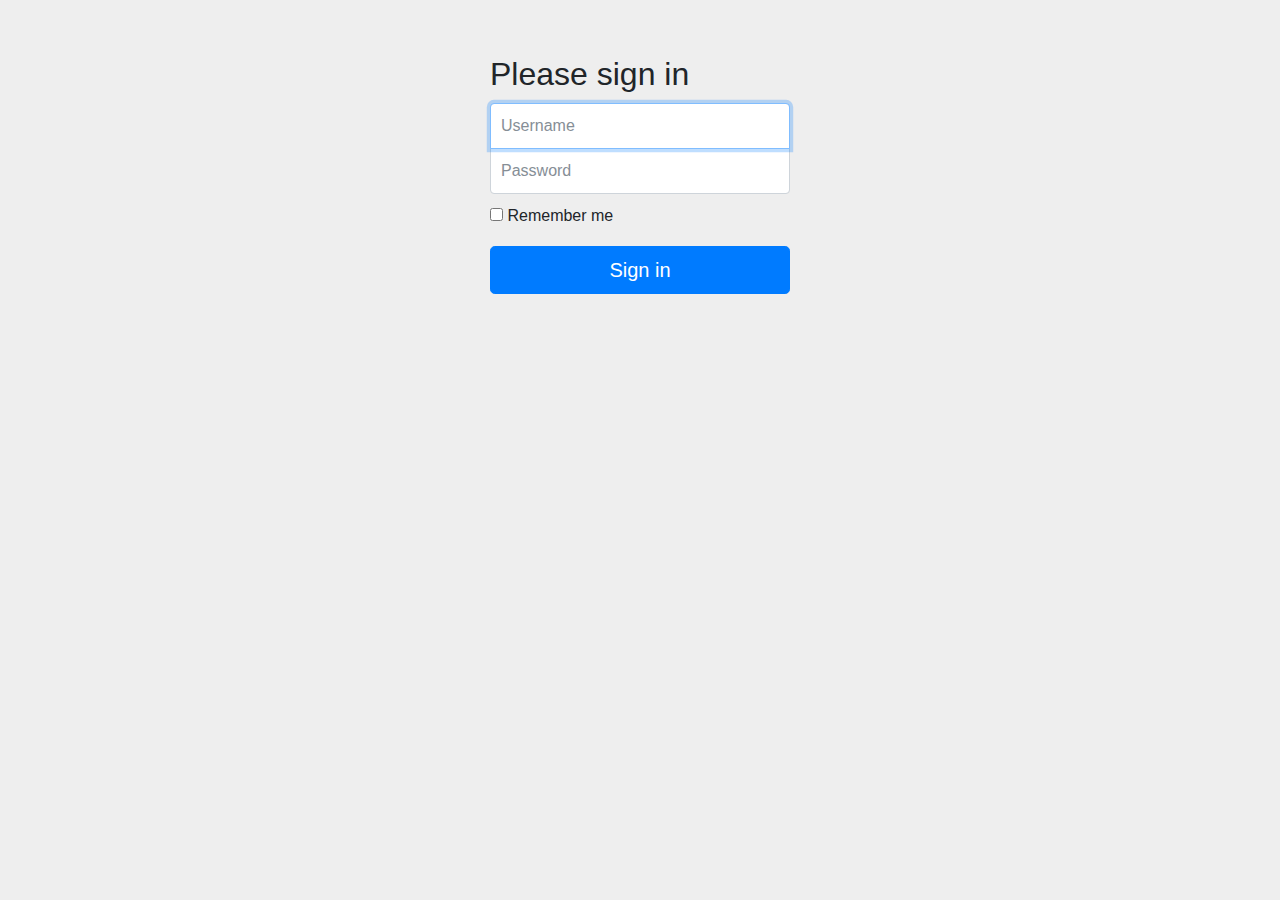
<file: test1/index.html>
<!doctype html>
<html lang="en">
  <head>
    <meta charset="utf-8">
    <meta name="viewport" content="width=device-width, initial-scale=1, shrink-to-fit=no">
    <meta name="description" content="">
    <meta name="author" content="">
    <link rel="icon" href="../../../../favicon.ico">

    <title>Signin Template for Bootstrap</title>

    <!-- Bootstrap core CSS -->
    <link href="css/bootstrap.min.css" rel="stylesheet">

    <!-- Custom styles for this template -->
    <link href="css/signin.css" rel="stylesheet">
  </head>

  <body>

    <div class="container">

      <form class="form-signin" action="process.php" method="POST">
        <h2 class="form-signin-heading">Please sign in</h2>
        <label for="inputUsername" class="sr-only">Email address</label>
        <input type="username" id="inputUsername" name="user" class="form-control" placeholder="Username" required autofocus>
        <label for="inputPassword" class="sr-only">Password</label>
        <input type="password" id="inputPassword" name="pass" class="form-control" placeholder="Password" required>
        <div class="checkbox">
          <label>
            <input type="checkbox" value="remember-me"> Remember me
          </label>
        </div>
        <button class="btn btn-lg btn-primary btn-block" name="update"   type="submit">Sign in</button>
      </form>

    </div> <!-- /container -->
  </body>
  <?php
  if(isset($_POST['update'])){
    session_start();

    $username = $_POST['user'];
    $password = $_POST['pass'];

    $_SESSION['useris']=$username;
    $_SESSION['passwordas']=$password;


  }
  ?>
</html>
</file>
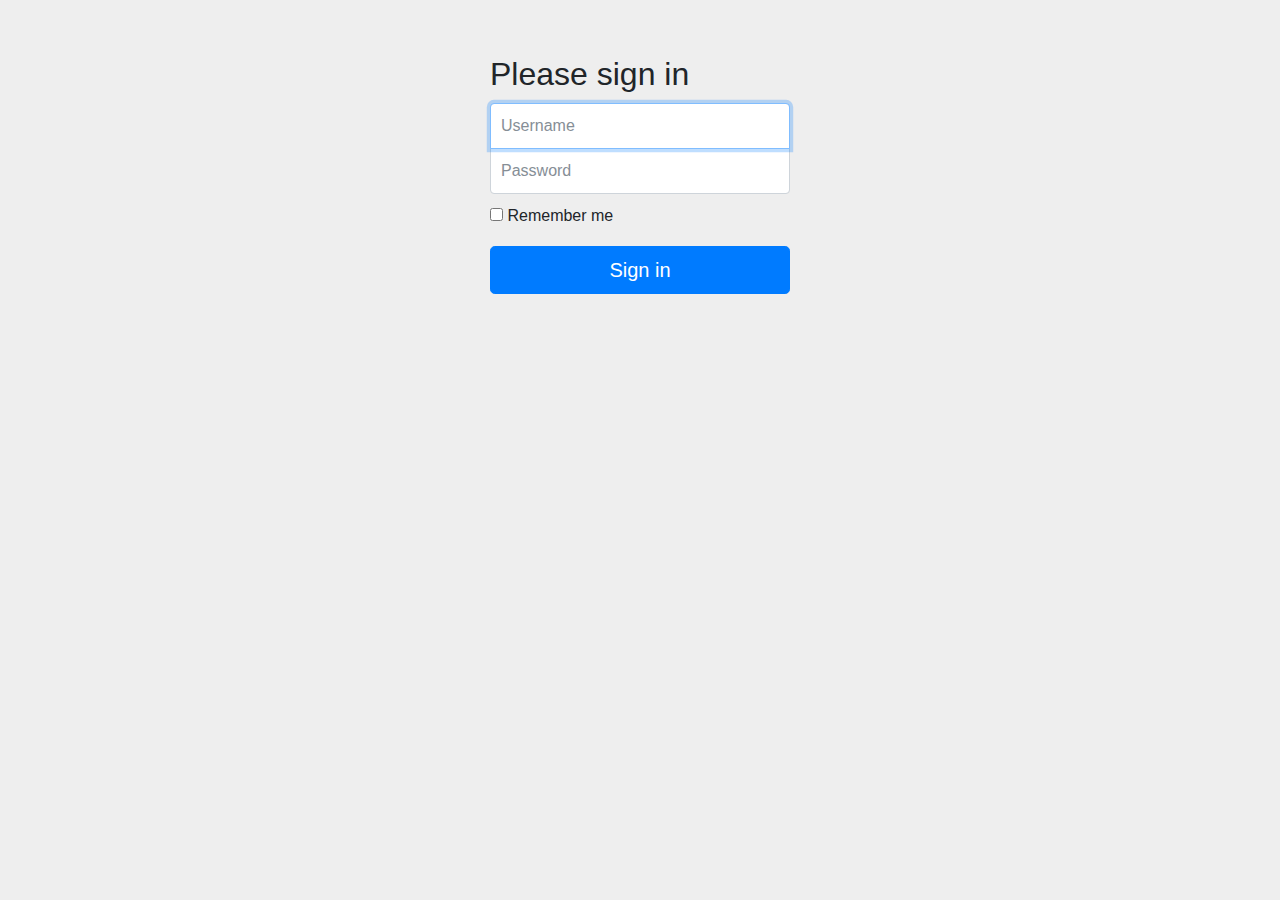
<file: test2/index.html>
<!doctype html>
<html lang="en">
  <head>
    <meta charset="utf-8">
    <meta name="viewport" content="width=device-width, initial-scale=1, shrink-to-fit=no">
    <meta name="description" content="">
    <meta name="author" content="">
    <link rel="icon" href="../../../../favicon.ico">

    <title>Signin Template for Bootstrap</title>

    <!-- Bootstrap core CSS -->
    <link href="css/bootstrap.min.css" rel="stylesheet">

    <!-- Custom styles for this template -->
    <link href="css/signin.css" rel="stylesheet">
  </head>

  <body>

    <div class="container">

      <form class="form-signin" action="process.php" method="POST">
        <h2 class="form-signin-heading">Please sign in</h2>
        <label for="inputUsername" class="sr-only">Email address</label>
        <input type="username" id="inputUsername" name="user" class="form-control" placeholder="Username" required autofocus>
        <label for="inputPassword" class="sr-only">Password</label>
        <input type="password" id="inputPassword" name="pass" class="form-control" placeholder="Password" required>
        <div class="checkbox">
          <label>
            <input type="checkbox" value="remember-me"> Remember me
          </label>
        </div>
        <button class="btn btn-lg btn-primary btn-block" name="update"   type="submit">Sign in</button>
      </form>

    </div> <!-- /container -->
  </body>
</html>
</file>
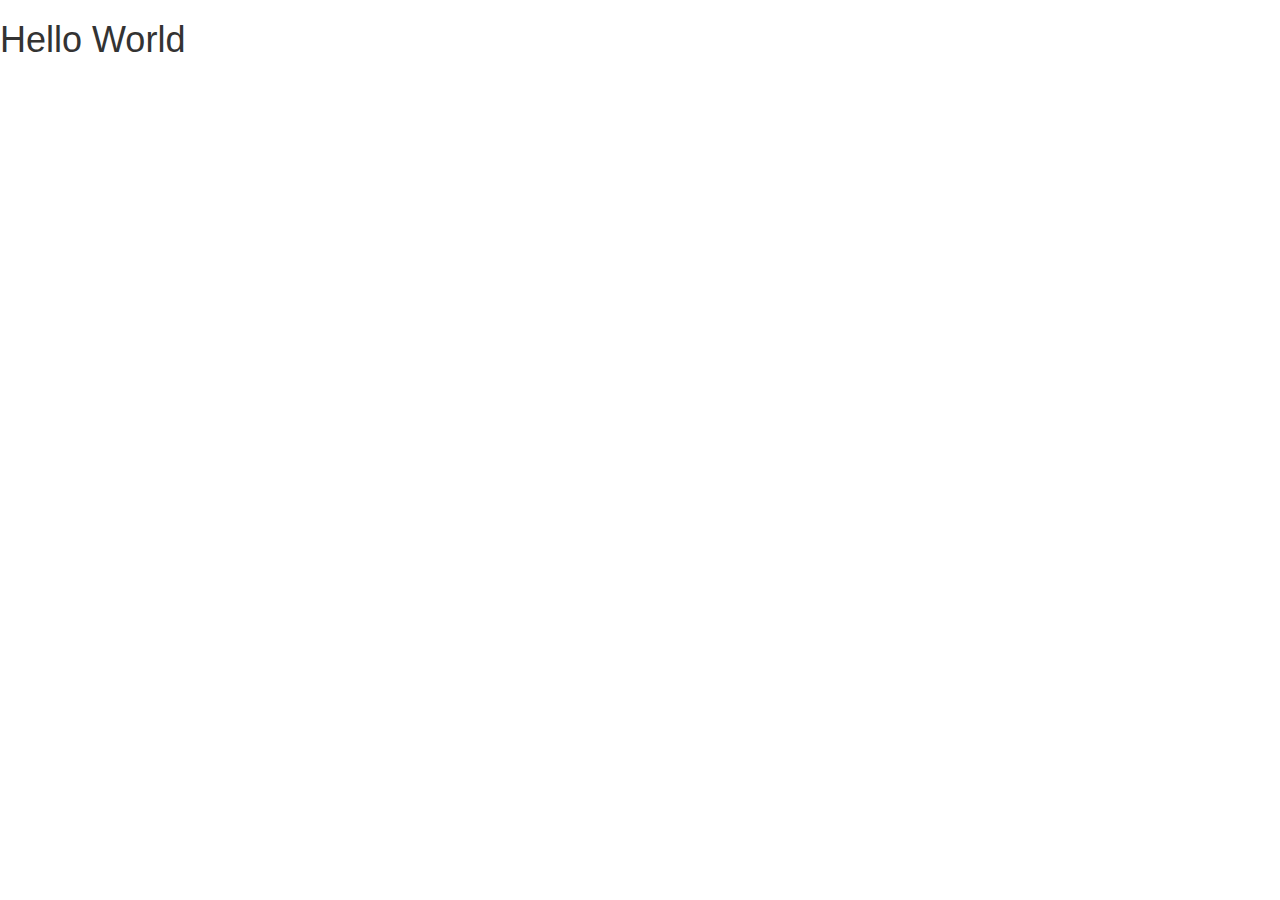
<file: PHPCMS/testbt.html>
<!DOCTYPE>

<html>
	<head>
		<title>Checking Bootstrap</title>
                <link rel="stylesheet" href="css/bootstrap.min.css">
                <script src="js/jquery-3.2.1.min.js"></script>
                <script src="js/bootstrap.min.js"></script>
                
	</head>
	<body>
<h1>Hello World</h1>

	    
	</body>
</html>
</file>
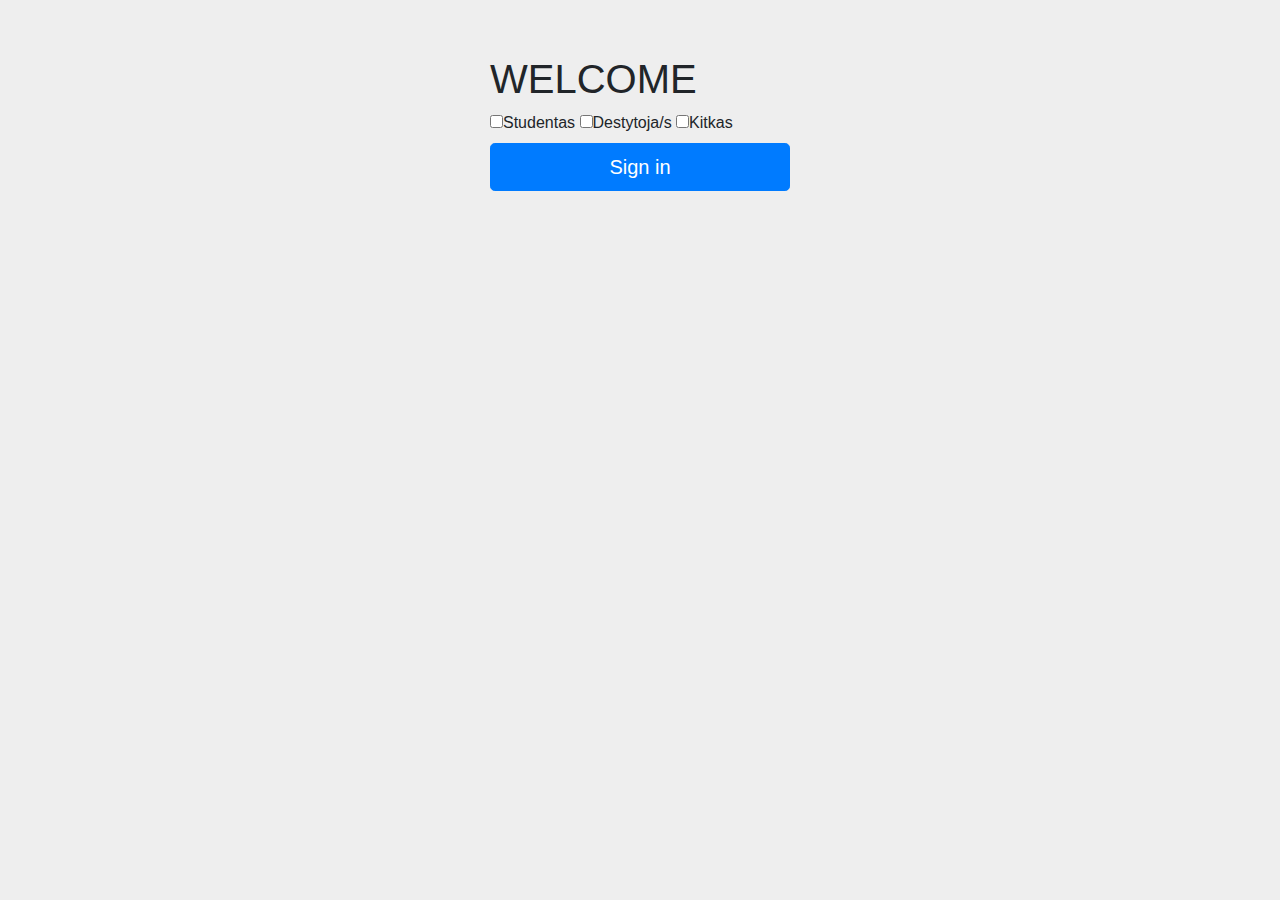
<file: test1/choiche.html>
<!doctype html>
<html lang="en">
  <head>
    <meta charset="utf-8">
    <meta name="viewport" content="width=device-width, initial-scale=1, shrink-to-fit=no">
    <meta name="description" content="">
    <meta name="author" content="">
    <link rel="icon" href="../../../../favicon.ico">

    <title>Signin Template for Bootstrap</title>

    <!-- Bootstrap core CSS -->
    <link href="css/bootstrap.min.css" rel="stylesheet">

    <!-- Custom styles for this template -->
    <link href="css/signin.css" rel="stylesheet">
  </head>

  <body>
<div class="checkbox">
    <form class="pasirinkimas1" action="pasirinkimas.php" method="POST">
    <h1 class="form-signin-heading1">WELCOME</h1>
  <label><input type="checkbox" name="checkb" value="studentas">Studentas</label> 
  <label><input type="checkbox" name="checkb" value="destytojas">Destytoja/s</label>
  <label><input type="checkbox"  name="checkb" value="kitkas" >Kitkas</label>
     <button class="btn btn-lg btn-primary btn-block" name="register" type="submit">Sign in</button>
    </form>
</div>
  </body>
</html>
</file>
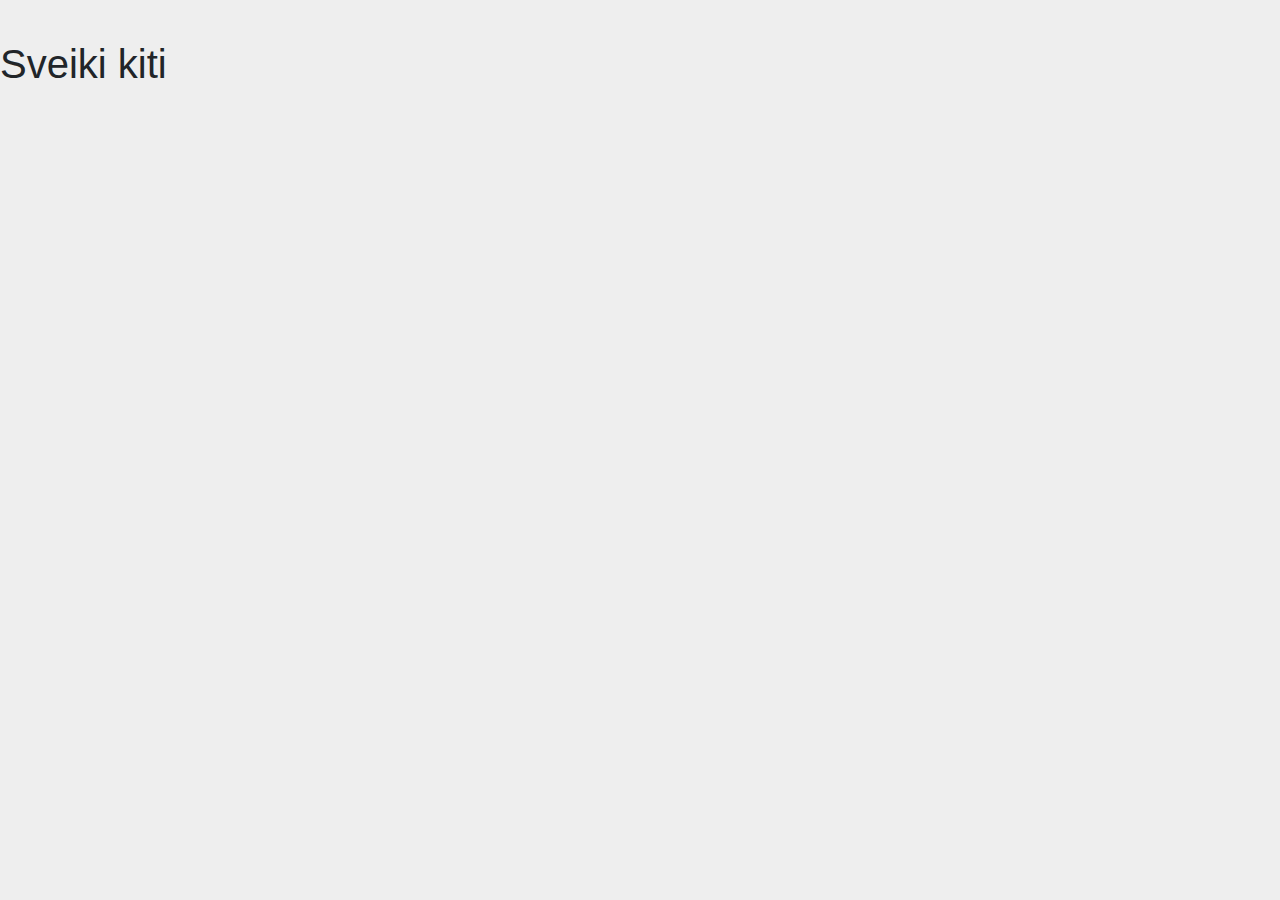
<file: test1/galutinis_kitkas.html>
<!doctype html>
<html lang="en">
  <head>
    <meta charset="utf-8">
    <meta name="viewport" content="width=device-width, initial-scale=1, shrink-to-fit=no">
    <meta name="description" content="">
    <meta name="author" content="">
    <link rel="icon" href="../../../../favicon.ico">

    <title>Signin Template for Bootstrap</title>

    <!-- Bootstrap core CSS -->
    <link href="css/bootstrap.min.css" rel="stylesheet">

    <!-- Custom styles for this template -->
    <link href="css/signin.css" rel="stylesheet">
  </head>

  <body>
     <h1>Sveiki kiti</h1>
  </body>
</html>
</file>
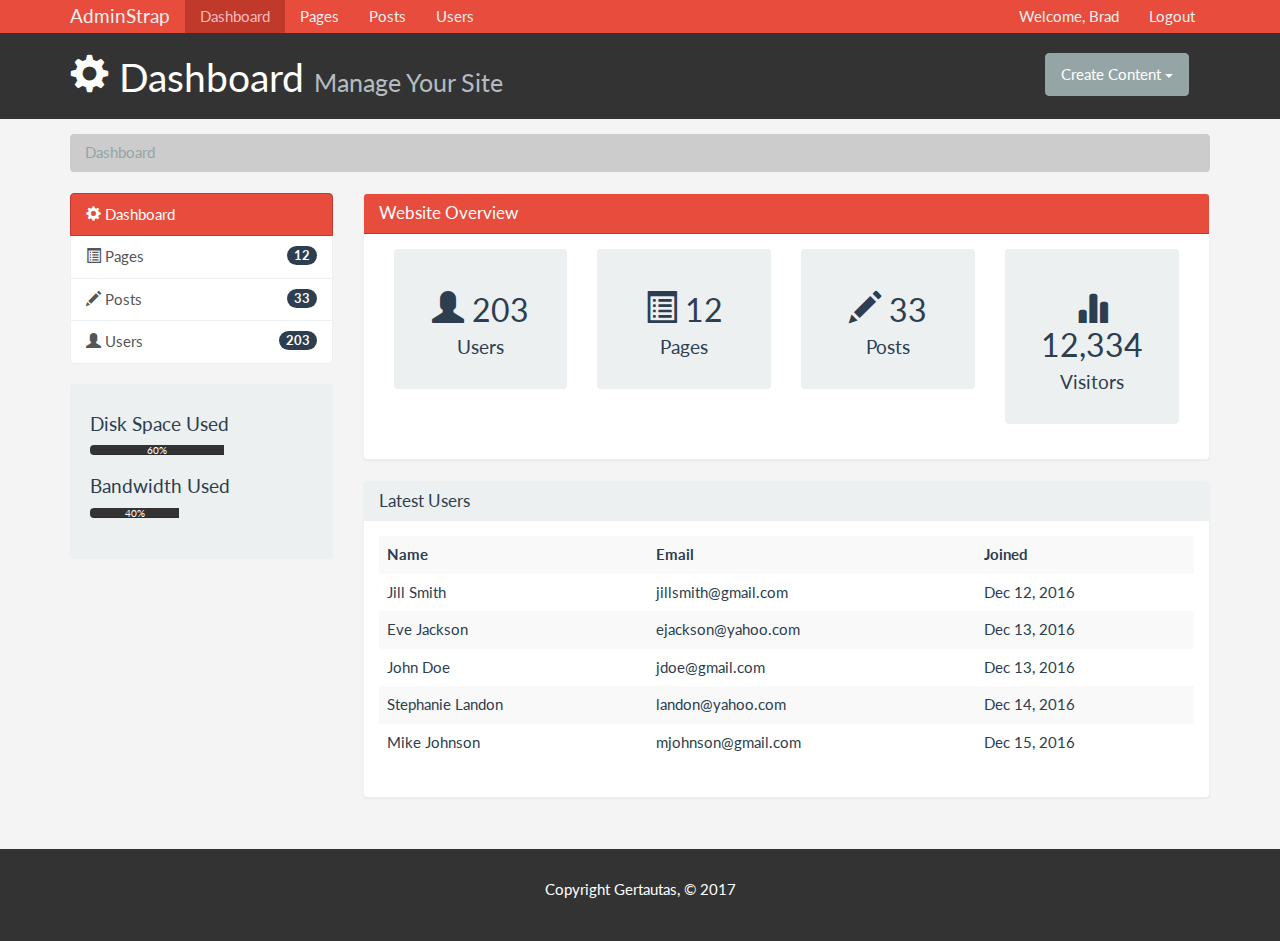
<file: test2/admin.html>
<!DOCTYPE html>
<html lang="en">
  <head>
    <meta charset="utf-8">
    <meta http-equiv="X-UA-Compatible" content="IE=edge">
    <meta name="viewport" content="width=device-width, initial-scale=1">
    <title>Admin Area | Dashboard</title>
    <!-- Bootstrap core CSS -->
    <link href="css/bootstrap2.min.css" rel="stylesheet">
    <link href="css/style.css" rel="stylesheet">
    <script src="http://cdn.ckeditor.com/4.6.1/standard/ckeditor.js"></script>
  </head>
  <body>

    <nav class="navbar navbar-default">
      <div class="container">
        <div class="navbar-header">
          <button type="button" class="navbar-toggle collapsed" data-toggle="collapse" data-target="#navbar" aria-expanded="false" aria-controls="navbar">
            <span class="sr-only">Toggle navigation</span>
            <span class="icon-bar"></span>
            <span class="icon-bar"></span>
            <span class="icon-bar"></span>
          </button>
          <a class="navbar-brand" href="#">AdminStrap</a>
        </div>
        <div id="navbar" class="collapse navbar-collapse">
          <ul class="nav navbar-nav">
            <li class="active"><a href="admin.html">Dashboard</a></li>
            <li><a href="pages.html">Pages</a></li>
            <li><a href="posts.html">Posts</a></li>
            <li><a href="users.html">Users</a></li>

          </ul>
          <ul class="nav navbar-nav navbar-right">
            <li><a href="#">Welcome, Brad</a></li>
            <li><a href="index.html">Logout</a></li>
          </ul>
        </div><!--/.nav-collapse -->
      </div>
    </nav>

    <header id="header">
      <div class="container">
        <div class="row">
          <div class="col-md-10">
            <h1><span class="glyphicon glyphicon-cog" aria-hidden="true"></span> Dashboard <small>Manage Your Site</small></h1>
          </div>
          <div class="col-md-2">
            <div class="dropdown create">
              <button class="btn btn-default dropdown-toggle" type="button" id="dropdownMenu1" data-toggle="dropdown" aria-haspopup="true" aria-expanded="true">
                Create Content
                <span class="caret"></span>
              </button>
              <ul class="dropdown-menu" aria-labelledby="dropdownMenu1">
                <li><a type="button" data-toggle="modal" data-target="#addPage">Add Page</a></li>
                <li><a href="#">Add Post</a></li>
                <li><a href="#">Add User</a></li>
              </ul>
            </div>
          </div>
        </div>
      </div>
    </header>

    <section id="breadcrumb">
      <div class="container">
        <ol class="breadcrumb">
          <li class="active">Dashboard</li>
        </ol>
      </div>
    </section>

    <section id="main">
      <div class="container">
        <div class="row">
          <div class="col-md-3">
            <div class="list-group">
              <a href="admin.html" class="list-group-item active main-color-bg">
                <span class="glyphicon glyphicon-cog" aria-hidden="true"></span> Dashboard
              </a>
              <a href="pages.html" class="list-group-item"><span class="glyphicon glyphicon-list-alt" aria-hidden="true"></span> Pages <span class="badge">12</span></a>
              <a href="posts.html" class="list-group-item"><span class="glyphicon glyphicon-pencil" aria-hidden="true"></span> Posts <span class="badge">33</span></a>
              <a href="users.html" class="list-group-item"><span class="glyphicon glyphicon-user" aria-hidden="true"></span> Users <span class="badge">203</span></a>
            </div>

            <div class="well">
              <h4>Disk Space Used</h4>
              <div class="progress">
                  <div class="progress-bar" role="progressbar" aria-valuenow="60" aria-valuemin="0" aria-valuemax="100" style="width: 60%;">
                      60%
              </div>
            </div>
            <h4>Bandwidth Used </h4>
            <div class="progress">
                <div class="progress-bar" role="progressbar" aria-valuenow="40" aria-valuemin="0" aria-valuemax="100" style="width: 40%;">
                    40%
            </div>
          </div>
            </div>
          </div>
          <div class="col-md-9">
            <!-- Website Overview -->
            <div class="panel panel-default">
              <div class="panel-heading main-color-bg">
                <h3 class="panel-title">Website Overview</h3>
              </div>
              <div class="panel-body">
                <div class="col-md-3">
                  <div class="well dash-box">
                    <h2><span class="glyphicon glyphicon-user" aria-hidden="true"></span> 203</h2>
 
                    
                    <h4>Users</h4>
                  </div>
                </div>
                <div class="col-md-3">
                  <div class="well dash-box">
                    <h2><span class="glyphicon glyphicon-list-alt" aria-hidden="true"></span> 12</h2>
                    <h4>Pages</h4>
                  </div>
                </div>
                <div class="col-md-3">
                  <div class="well dash-box">
                    <h2><span class="glyphicon glyphicon-pencil" aria-hidden="true"></span> 33</h2>
                    <h4>Posts</h4>
                  </div>
                </div>
                <div class="col-md-3">
                  <div class="well dash-box">
                    <h2><span class="glyphicon glyphicon-stats" aria-hidden="true"></span> 12,334</h2>
                    <h4>Visitors</h4>
                  </div>
                </div>
              </div>
              </div>

              <!-- Latest Users -->
              <div class="panel panel-default">
                <div class="panel-heading">
                  <h3 class="panel-title">Latest Users</h3>
                </div>
                <div class="panel-body">
                  <table class="table table-striped table-hover">
                      <tr>
                        <th>Name</th>
                        <th>Email</th>
                        <th>Joined</th>
                      </tr>
                      <tr>
                        <td>Jill Smith</td>
                        <td>jillsmith@gmail.com</td>
                        <td>Dec 12, 2016</td>
                        <?php include 'funkcijos.php';?>

                      </tr>
                      <tr>
                        <td>Eve Jackson</td>
                        <td>ejackson@yahoo.com</td>
                        <td>Dec 13, 2016</td>
                      </tr>
                      <tr>
                        <td>John Doe</td>
                        <td>jdoe@gmail.com</td>
                        <td>Dec 13, 2016</td>
                      </tr>
                      <tr>
                        <td>Stephanie Landon</td>
                        <td>landon@yahoo.com</td>
                        <td>Dec 14, 2016</td>
                      </tr>
                      <tr>
                        <td>Mike Johnson</td>
                        <td>mjohnson@gmail.com</td>
                        <td>Dec 15, 2016</td>
                      </tr>
                    </table>
                </div>
              </div>
          </div>
        </div>
      </div>
    </section>

    <footer id="footer">
      <p>Copyright Gertautas, &copy; 2017</p>
    </footer>

    <!-- Modals -->

    <!-- Add Page -->
    <div class="modal fade" id="addPage" tabindex="-1" role="dialog" aria-labelledby="myModalLabel">
  <div class="modal-dialog" role="document">
    <div class="modal-content">
      <form>
      <div class="modal-header">
        <button type="button" class="close" data-dismiss="modal" aria-label="Close"><span aria-hidden="true">&times;</span></button>
        <h4 class="modal-title" id="myModalLabel">Add Page</h4>
      </div>
      <div class="modal-body">
        <div class="form-group">
          <label>Page Title</label>
          <input type="text" class="form-control" placeholder="Page Title">
        </div>
        <div class="form-group">
          <label>Page Body</label>
          <textarea name="editor1" class="form-control" placeholder="Page Body"></textarea>
        </div>
        <div class="checkbox">
          <label>
            <input type="checkbox"> Published
          </label>
        </div>
        <div class="form-group">
          <label>Meta Tags</label>
          <input type="text" class="form-control" placeholder="Add Some Tags...">
        </div>
        <div class="form-group">
          <label>Meta Description</label>
          <input type="text" class="form-control" placeholder="Add Meta Description...">
        </div>
      </div>
      <div class="modal-footer">
        <button type="button" class="btn btn-default" data-dismiss="modal">Close</button>
        <button type="submit" class="btn btn-primary">Save changes</button>
      </div>
    </form>
    </div>
  </div>
</div>

  <script>
     CKEDITOR.replace( 'editor1' );
 </script>

    <!-- Bootstrap core JavaScript
    ================================================== -->
    <!-- Placed at the end of the document so the pages load faster -->
    <script src="https://ajax.googleapis.com/ajax/libs/jquery/3.2.1/jquery.min.js"></script>
    <script src="js/bootstrap.min.js"></script>
  </body>
</html>
</file>
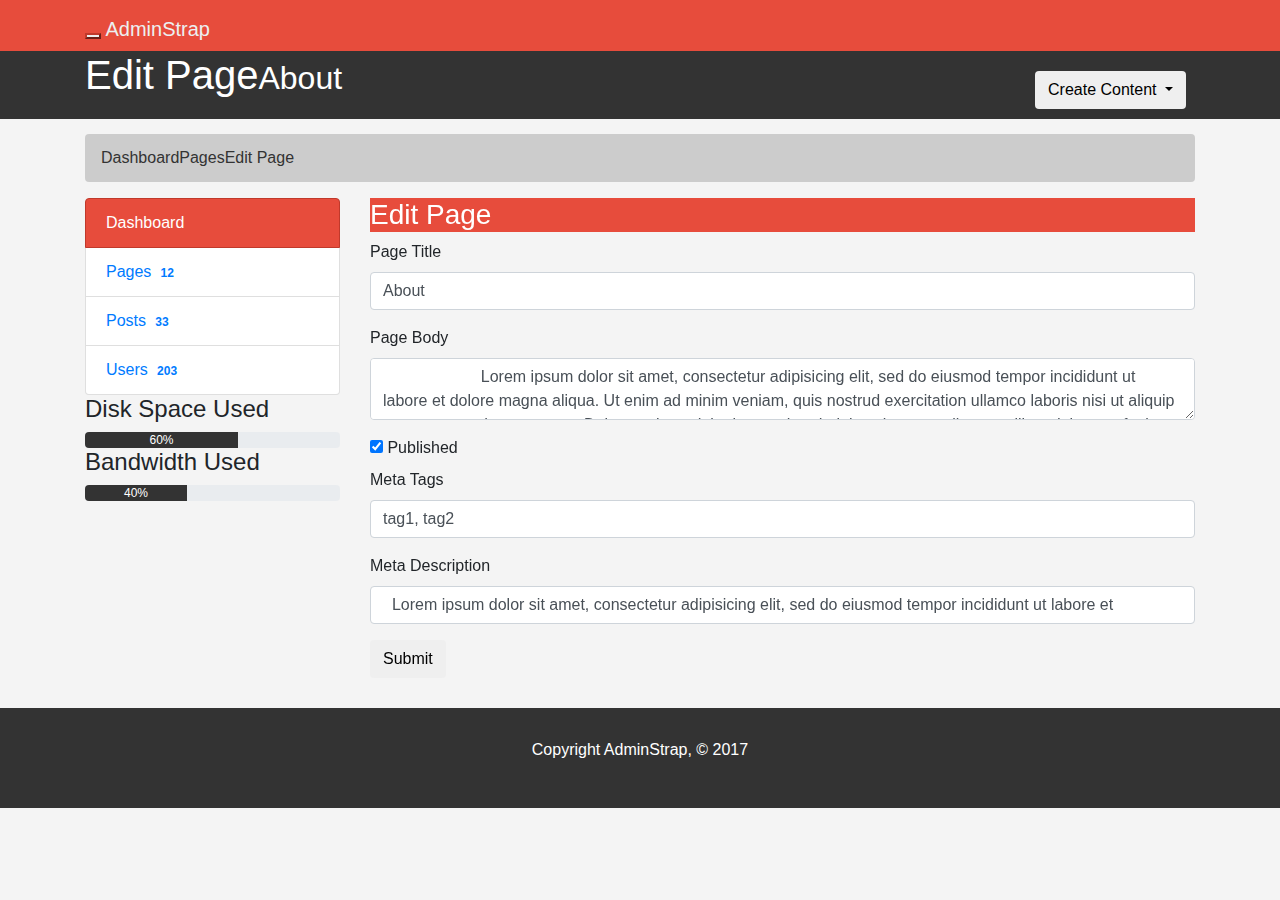
<file: test2/edit.html>
<!DOCTYPE html>
<html lang="en">
  <head>
    <meta charset="utf-8">
    <meta http-equiv="X-UA-Compatible" content="IE=edge">
    <meta name="viewport" content="width=device-width, initial-scale=1">
    <title>Admin Area | Edit Page</title>
    <!-- Bootstrap core CSS -->
    <link href="css/bootstrap.min.css" rel="stylesheet">
    <link href="css/style.css" rel="stylesheet">
    <script src="http://cdn.ckeditor.com/4.6.1/standard/ckeditor.js"></script>
  </head>
  <body>

    <nav class="navbar navbar-default">
      <div class="container">
        <div class="navbar-header">
          <button type="button" class="navbar-toggle collapsed" data-toggle="collapse" data-target="#navbar" aria-expanded="false" aria-controls="navbar">
            <span class="sr-only">Toggle navigation</span>
            <span class="icon-bar"></span>
            <span class="icon-bar"></span>
            <span class="icon-bar"></span>
          </button>
          <a class="navbar-brand" href="#">AdminStrap</a>
        </div>
        <div id="navbar" class="collapse navbar-collapse">
          <ul class="nav navbar-nav">
            <li><a href="index.html">Dashboard</a></li>
            <li><a href="pages.html">Pages</a></li>
            <li><a href="posts.html">Posts</a></li>
            <li><a href="users.html">Users</a></li>
          </ul>
          <ul class="nav navbar-nav navbar-right">
            <li><a href="#">Welcome, Brad</a></li>
            <li><a href="login.html">Logout</a></li>
          </ul>
        </div><!--/.nav-collapse -->
      </div>
    </nav>

    <header id="header">
      <div class="container">
        <div class="row">
          <div class="col-md-10">
            <h1><span class="glyphicon glyphicon-cog" aria-hidden="true"></span> Edit Page<small>About</small></h1>
          </div>
          <div class="col-md-2">
            <div class="dropdown create">
              <button class="btn btn-default dropdown-toggle" type="button" id="dropdownMenu1" data-toggle="dropdown" aria-haspopup="true" aria-expanded="true">
                Create Content
                <span class="caret"></span>
              </button>
              <ul class="dropdown-menu" aria-labelledby="dropdownMenu1">
                <li><a type="button" data-toggle="modal" data-target="#addPage">Add Page</a></li>
                <li><a href="#">Add Post</a></li>
                <li><a href="#">Add User</a></li>
              </ul>
            </div>
          </div>
        </div>
      </div>
    </header>

    <section id="breadcrumb">
      <div class="container">
        <ol class="breadcrumb">
          <li><a href="index.html">Dashboard</a></li>
          <li><a href="pages.html">Pages</a></li>
          <li class="active">Edit Page</li>
        </ol>
      </div>
    </section>

    <section id="main">
      <div class="container">
        <div class="row">
          <div class="col-md-3">
            <div class="list-group">
              <a href="index.html" class="list-group-item active main-color-bg">
                <span class="glyphicon glyphicon-cog" aria-hidden="true"></span> Dashboard
              </a>
              <a href="pages.html" class="list-group-item"><span class="glyphicon glyphicon-list-alt" aria-hidden="true"></span> Pages <span class="badge">12</span></a>
              <a href="posts.html" class="list-group-item"><span class="glyphicon glyphicon-pencil" aria-hidden="true"></span> Posts <span class="badge">33</span></a>
              <a href="users.html" class="list-group-item"><span class="glyphicon glyphicon-user" aria-hidden="true"></span> Users <span class="badge">203</span></a>
            </div>

            <div class="well">
              <h4>Disk Space Used</h4>
              <div class="progress">
                  <div class="progress-bar" role="progressbar" aria-valuenow="60" aria-valuemin="0" aria-valuemax="100" style="width: 60%;">
                      60%
              </div>
            </div>
            <h4>Bandwidth Used </h4>
            <div class="progress">
                <div class="progress-bar" role="progressbar" aria-valuenow="40" aria-valuemin="0" aria-valuemax="100" style="width: 40%;">
                    40%
            </div>
          </div>
            </div>
          </div>
          <div class="col-md-9">
            <!-- Website Overview -->
            <div class="panel panel-default">
              <div class="panel-heading main-color-bg">
                <h3 class="panel-title">Edit Page</h3>
              </div>
              <div class="panel-body">
                <form>
                  <div class="form-group">
                    <label>Page Title</label>
                    <input type="text" class="form-control" placeholder="Page Title" value="About">
                  </div>
                  <div class="form-group">
                    <label>Page Body</label>
                    <textarea name="editor1" class="form-control" placeholder="Page Body">
                      Lorem ipsum dolor sit amet, consectetur adipisicing elit, sed do eiusmod tempor incididunt ut labore et dolore magna aliqua. Ut enim ad minim veniam, quis nostrud exercitation ullamco laboris nisi ut aliquip ex ea commodo consequat. Duis aute irure dolor in reprehenderit in voluptate velit esse cillum dolore eu fugiat nulla pariatur. Excepteur sint occaecat cupidatat non proident, sunt in culpa qui officia deserunt mollit anim id est laborum.
                    </textarea>
                  </div>
                  <div class="checkbox">
                    <label>
                      <input type="checkbox" checked> Published
                    </label>
                  </div>
                  <div class="form-group">
                    <label>Meta Tags</label>
                    <input type="text" class="form-control" placeholder="Add Some Tags..." value="tag1, tag2">
                  </div>
                  <div class="form-group">
                    <label>Meta Description</label>
                    <input type="text" class="form-control" placeholder="Add Meta Description..." value="  Lorem ipsum dolor sit amet, consectetur adipisicing elit, sed do eiusmod tempor incididunt ut labore et ">
                  </div>
                  <input type="submit" class="btn btn-default" value="Submit">
                </form>
              </div>
              </div>

          </div>
        </div>
      </div>
    </section>

    <footer id="footer">
      <p>Copyright AdminStrap, &copy; 2017</p>
    </footer>

    <!-- Modals -->

    <!-- Add Page -->
    <div class="modal fade" id="addPage" tabindex="-1" role="dialog" aria-labelledby="myModalLabel">
  <div class="modal-dialog" role="document">
    <div class="modal-content">
      <form>
      <div class="modal-header">
        <button type="button" class="close" data-dismiss="modal" aria-label="Close"><span aria-hidden="true">&times;</span></button>
        <h4 class="modal-title" id="myModalLabel">Add Page</h4>
      </div>
      <div class="modal-body">
        <div class="form-group">
          <label>Page Title</label>
          <input type="text" class="form-control" placeholder="Page Title">
        </div>
        <div class="form-group">
          <label>Page Body</label>
          <textarea name="editor1" class="form-control" placeholder="Page Body"></textarea>
        </div>
        <div class="checkbox">
          <label>
            <input type="checkbox"> Published
          </label>
        </div>
        <div class="form-group">
          <label>Meta Tags</label>
          <input type="text" class="form-control" placeholder="Add Some Tags...">
        </div>
        <div class="form-group">
          <label>Meta Description</label>
          <input type="text" class="form-control" placeholder="Add Meta Description...">
        </div>
      </div>
      <div class="modal-footer">
        <button type="button" class="btn btn-default" data-dismiss="modal">Close</button>
        <button type="submit" class="btn btn-primary">Save changes</button>
      </div>
    </form>
    </div>
  </div>
</div>

  <script>
     CKEDITOR.replace( 'editor1' );
 </script>

    <!-- Bootstrap core JavaScript
    ================================================== -->
    <!-- Placed at the end of the document so the pages load faster -->
    <script src="https://ajax.googleapis.com/ajax/libs/jquery/1.12.4/jquery.min.js"></script>
    <script src="js/bootstrap.min.js"></script>
  </body>
</html>
</file>
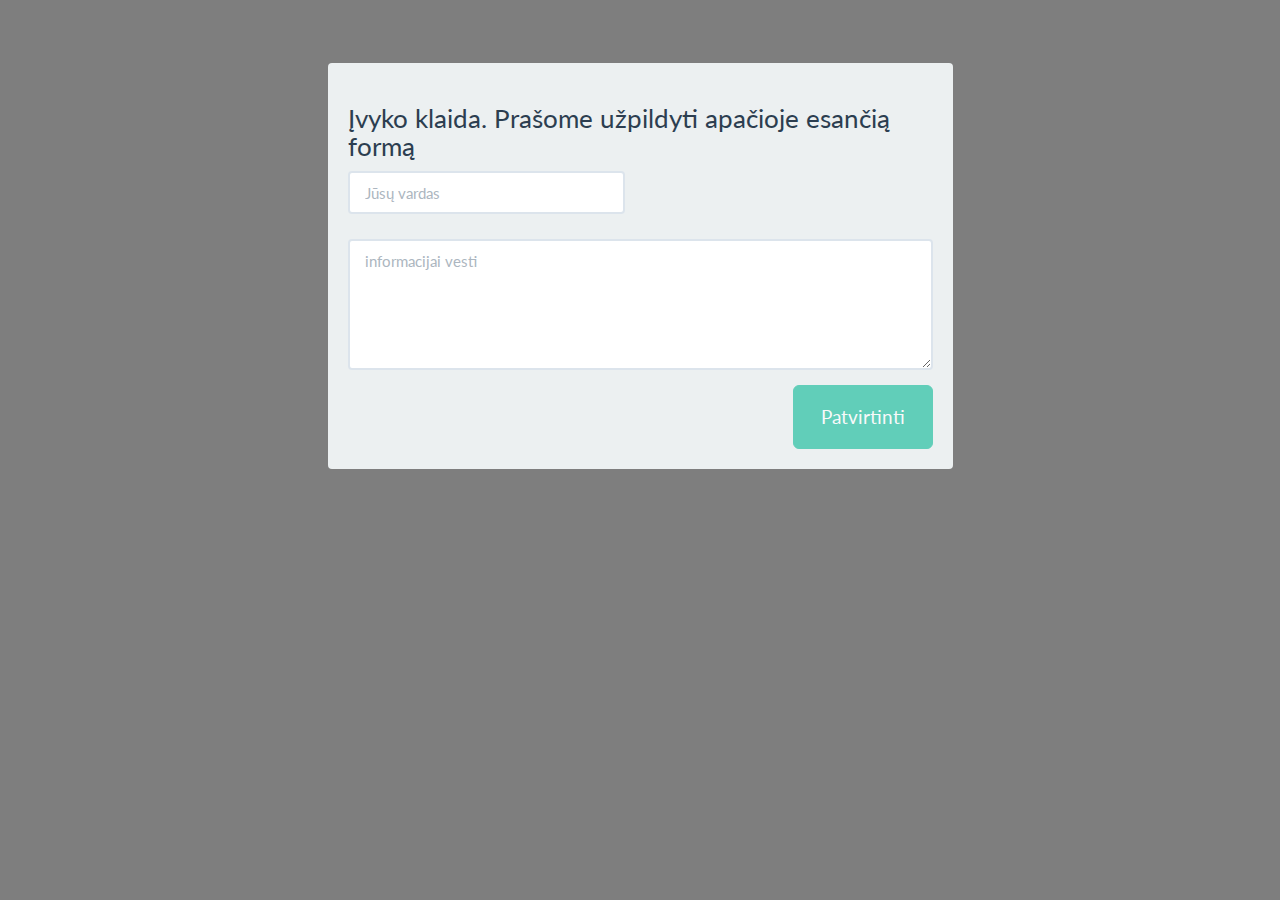
<file: test2/error2.html>
<!DOCTYPE html>
<html>

<head>
    <title>maciuta</title>
    <meta name="viewport" content="width=device-width, initial-scale=1, maximum-scale=1, user-scalable=no">
    <meta charset="utf-8">
    <meta http-equiv="content-type" content="text/html; charset=utf-8" />
    <link rel="stylesheet" href="css/bootstrap2.min.css">
    <link rel="stylesheet" href="css/animate.css">
</head>

<body style="background-color: #7e7e7e">
    <div class="row">
        <div class="col-sm-6 col-sm-offset-3">
            <div class="well" style="margin-top: 10%;">
                <h3>Įvyko klaida. Prašome užpildyti apačioje esančią formą</h3>
                <form role="form" id="contactForm" data-toggle="validator" class="shake">
                    <div class="row">
                        <div class="form-group col-sm-6">
                            <!--<label for="name" class="h4">Name</label>-->
                            <input type="text" class="form-control" id="name" placeholder="Jūsų vardas" required data-error="Prašome įvesti savo vardą">
                            <div class="help-block with-errors"></div>
                        </div>
                    </div>
                    <div class="form-group">
                        <!--<label for="message" class="h4 ">Message</label>-->
                        <textarea id="message" class="form-control" rows="5" placeholder="informacijai vesti" required data-error="Negali būti tuščia"></textarea>
                        <div class="help-block with-errors"></div>
                    </div>
                    <button type="submit" id="form-submit" class="btn btn-success btn-lg pull-right ">Patvirtinti</button>
                    <div id="msgSubmit" class="h3 text-center hidden"></div>
                    <div class="clearfix"></div>
                </form>
            </div>
        </div>
    </div>
</body>
<script type="text/javascript" src="js/jquery-1.11.2.min.js"></script>
<script type="text/javascript" src="js/validator.min.js"></script>
<script type="text/javascript" src="js/scripts.js"></script>

</html>
</file>
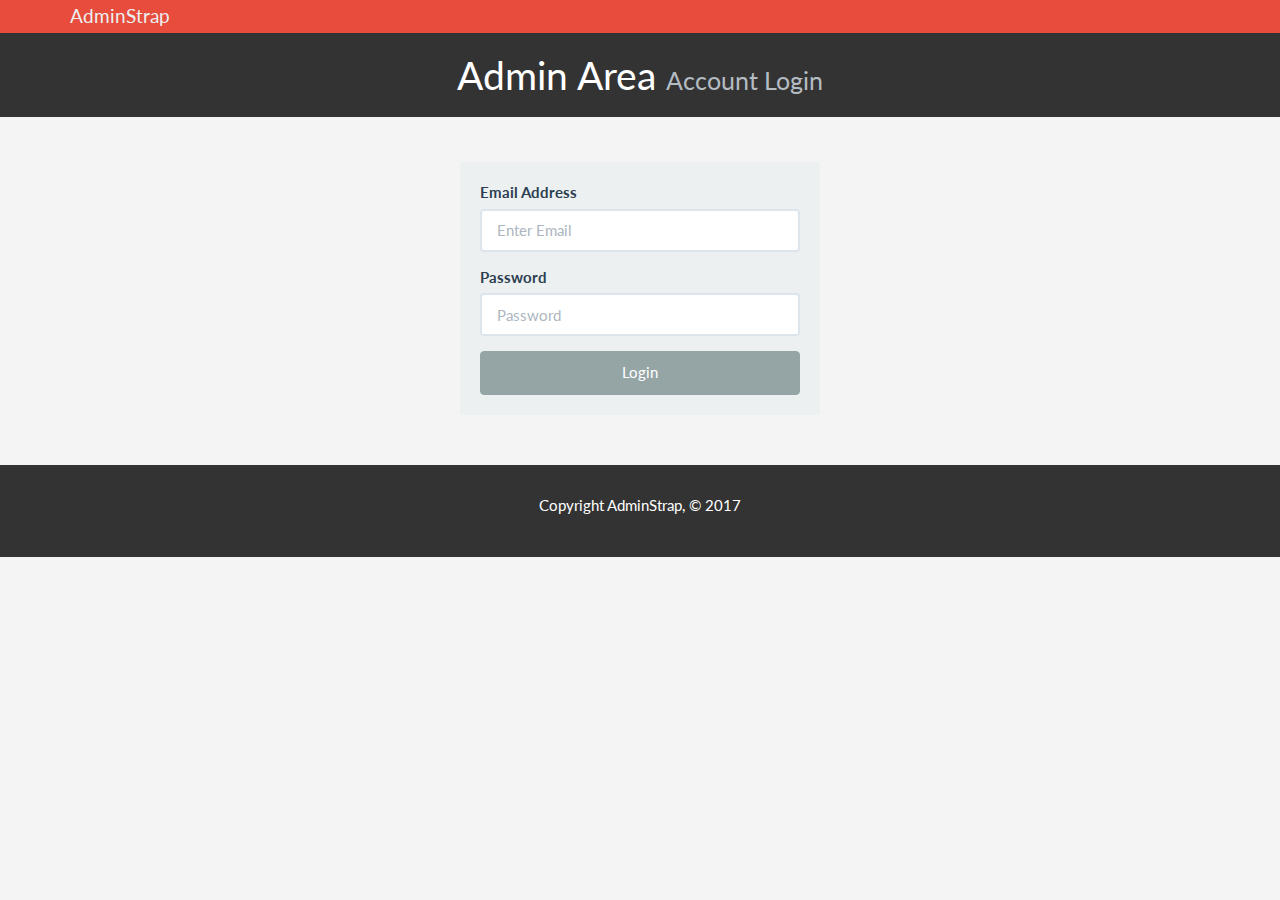
<file: test2/login.html>
<!DOCTYPE html>
<html lang="en">
  <head>
    <meta charset="utf-8">
    <meta http-equiv="X-UA-Compatible" content="IE=edge">
    <meta name="viewport" content="width=device-width, initial-scale=1">
    <title>Admin Area | Account Login</title>
    <!-- Bootstrap core CSS -->
    <link href="css/bootstrap2.min.css" rel="stylesheet">
    <link href="css/style.css" rel="stylesheet">
    <script src="http://cdn.ckeditor.com/4.6.1/standard/ckeditor.js"></script>
  </head>
  <body>

    <nav class="navbar navbar-default">
      <div class="container">
        <div class="navbar-header">
          <button type="button" class="navbar-toggle collapsed" data-toggle="collapse" data-target="#navbar" aria-expanded="false" aria-controls="navbar">
            <span class="sr-only">Toggle navigation</span>
            <span class="icon-bar"></span>
            <span class="icon-bar"></span>
            <span class="icon-bar"></span>
          </button>
          <a class="navbar-brand" href="#">AdminStrap</a>
        </div>
        <div id="navbar" class="collapse navbar-collapse">

        </div><!--/.nav-collapse -->
      </div>
    </nav>

    <header id="header">
      <div class="container">
        <div class="row">
          <div class="col-md-12">
            <h1 class="text-center"> Admin Area <small>Account Login</small></h1>
          </div>
        </div>
      </div>
    </header>

    <section id="main">
      <div class="container">
        <div class="row">
          <div class="col-md-4 col-md-offset-4">
            <form id="login" action="index.html" class="well">
                  <div class="form-group">
                    <label>Email Address</label>
                    <input type="text" class="form-control" placeholder="Enter Email">
                  </div>
                  <div class="form-group">
                    <label>Password</label>
                    <input type="password" class="form-control" placeholder="Password">
                  </div>
                  <button type="submit" class="btn btn-default btn-block">Login</button>
              </form>
          </div>
        </div>
      </div>
    </section>

    <footer id="footer">
      <p>Copyright AdminStrap, &copy; 2017</p>
    </footer>

  <script>
     CKEDITOR.replace( 'editor1' );
 </script>

    <!-- Bootstrap core JavaScript
    ================================================== -->
    <!-- Placed at the end of the document so the pages load faster -->
    <script src="https://ajax.googleapis.com/ajax/libs/jquery/1.12.4/jquery.min.js"></script>
    <script src="js/bootstrap.min.js"></script>
  </body>
</html>
</file>
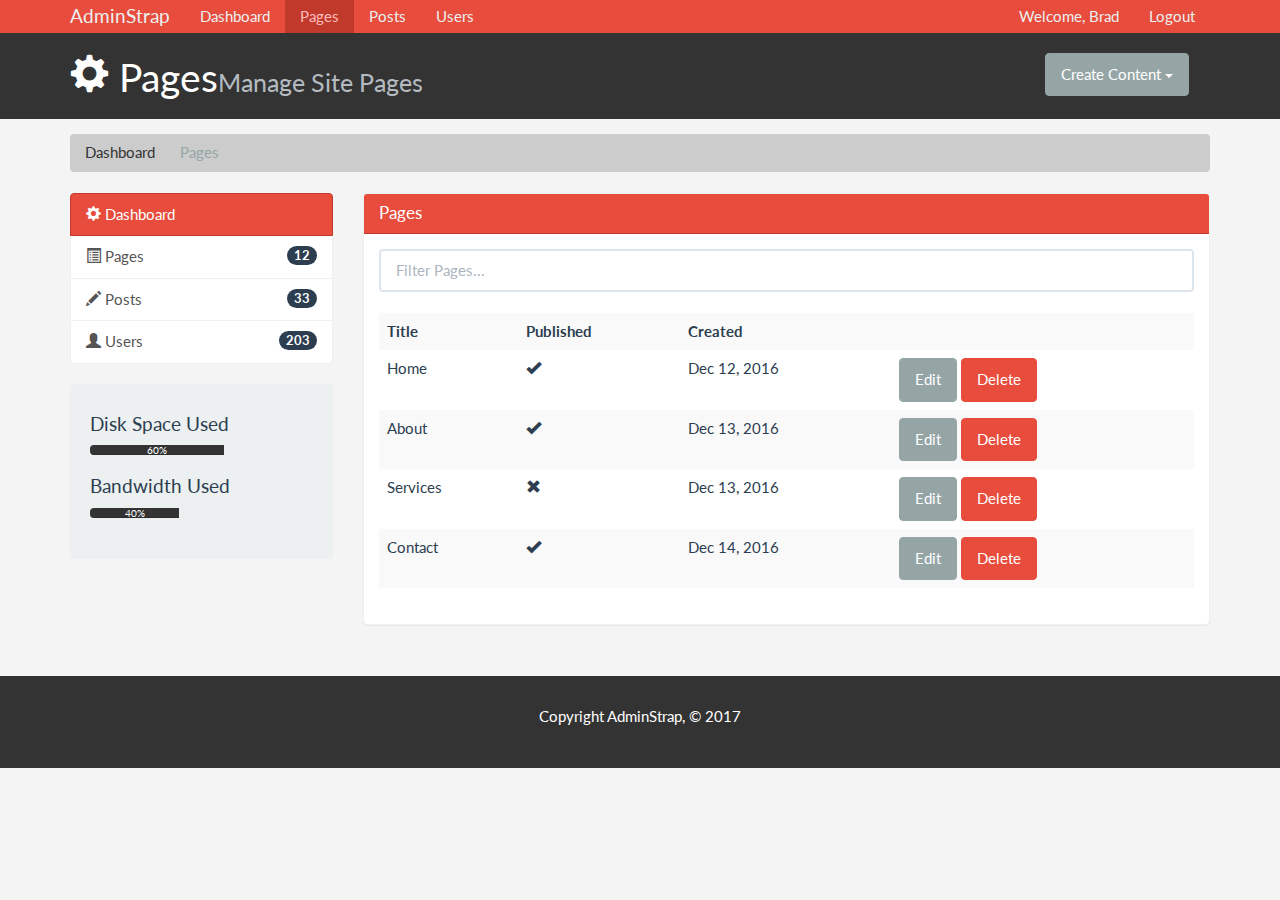
<file: test2/pages.html>
<!DOCTYPE html>
<html lang="en">
  <head>
    <meta charset="utf-8">
    <meta http-equiv="X-UA-Compatible" content="IE=edge">
    <meta name="viewport" content="width=device-width, initial-scale=1">
    <title>Admin Area | Pages</title>
    <!-- Bootstrap core CSS -->
    <link href="css/bootstrap2.min.css" rel="stylesheet">
    <link href="css/style.css" rel="stylesheet">
    <script src="http://cdn.ckeditor.com/4.6.1/standard/ckeditor.js"></script>
  </head>
  <body>

    <nav class="navbar navbar-default">
      <div class="container">
        <div class="navbar-header">
          <button type="button" class="navbar-toggle collapsed" data-toggle="collapse" data-target="#navbar" aria-expanded="false" aria-controls="navbar">
            <span class="sr-only">Toggle navigation</span>
            <span class="icon-bar"></span>
            <span class="icon-bar"></span>
            <span class="icon-bar"></span>
          </button>
          <a class="navbar-brand" href="#">AdminStrap</a>
        </div>
        <div id="navbar" class="collapse navbar-collapse">
          <ul class="nav navbar-nav">
            <li><a href="admin.html">Dashboard</a></li>
            <li class="active"><a href="pages.html">Pages</a></li>
            <li><a href="posts.html">Posts</a></li>
            <li><a href="users.html">Users</a></li>
          </ul>
          <ul class="nav navbar-nav navbar-right">
            <li><a href="#">Welcome, Brad</a></li>
            <li><a href="index.html">Logout</a></li>
          </ul>
        </div><!--/.nav-collapse -->
      </div>
    </nav>

    <header id="header">
      <div class="container">
        <div class="row">
          <div class="col-md-10">
            <h1><span class="glyphicon glyphicon-cog" aria-hidden="true"></span> Pages<small>Manage Site Pages</small></h1>
          </div>
          <div class="col-md-2">
            <div class="dropdown create">
              <button class="btn btn-default dropdown-toggle" type="button" id="dropdownMenu1" data-toggle="dropdown" aria-haspopup="true" aria-expanded="true">
                Create Content
                <span class="caret"></span>
              </button>
              <ul class="dropdown-menu" aria-labelledby="dropdownMenu1">
                <li><a type="button" data-toggle="modal" data-target="#addPage">Add Page</a></li>
                <li><a href="#">Add Post</a></li>
                <li><a href="#">Add User</a></li>
              </ul>
            </div>
          </div>
        </div>
      </div>
    </header>

    <section id="breadcrumb">
      <div class="container">
        <ol class="breadcrumb">
          <li><a href="admin.html">Dashboard</a></li>
          <li class="active">Pages</li>
        </ol>
      </div>
    </section>

    <section id="main">
      <div class="container">
        <div class="row">
          <div class="col-md-3">
            <div class="list-group">
              <a href="admin.html" class="list-group-item active main-color-bg">
                <span class="glyphicon glyphicon-cog" aria-hidden="true"></span> Dashboard
              </a>
              <a href="pages.html" class="list-group-item"><span class="glyphicon glyphicon-list-alt" aria-hidden="true"></span> Pages <span class="badge">12</span></a>
              <a href="posts.html" class="list-group-item"><span class="glyphicon glyphicon-pencil" aria-hidden="true"></span> Posts <span class="badge">33</span></a>
              <a href="users.html" class="list-group-item"><span class="glyphicon glyphicon-user" aria-hidden="true"></span> Users <span class="badge">203</span></a>
            </div>

            <div class="well">
              <h4>Disk Space Used</h4>
              <div class="progress">
                  <div class="progress-bar" role="progressbar" aria-valuenow="60" aria-valuemin="0" aria-valuemax="100" style="width: 60%;">
                      60%
              </div>
            </div>
            <h4>Bandwidth Used </h4>
            <div class="progress">
                <div class="progress-bar" role="progressbar" aria-valuenow="40" aria-valuemin="0" aria-valuemax="100" style="width: 40%;">
                    40%
            </div>
          </div>
            </div>
          </div>
          <div class="col-md-9">
            <!-- Website Overview -->
            <div class="panel panel-default">
              <div class="panel-heading main-color-bg">
                <h3 class="panel-title">Pages</h3>
              </div>
              <div class="panel-body">
                <div class="row">
                      <div class="col-md-12">
                          <input class="form-control" type="text" placeholder="Filter Pages...">
                      </div>
                </div>
                <br>
                <table class="table table-striped table-hover">
                      <tr>
                        <th>Title</th>
                        <th>Published</th>
                        <th>Created</th>
                        <th></th>
                      </tr>
                      <tr>
                        <td>Home</td>
                        <td><span class="glyphicon glyphicon-ok" aria-hidden="true"></span></td>
                        <td>Dec 12, 2016</td>
                        <td><a class="btn btn-default" href="edit.html">Edit</a> <a class="btn btn-danger" href="#">Delete</a></td>
                      </tr>
                      <tr>
                        <td>About</td>
                        <td><span class="glyphicon glyphicon-ok" aria-hidden="true"></span></td>
                        <td>Dec 13, 2016</td>
                        <td><a class="btn btn-default" href="edit.html">Edit</a> <a class="btn btn-danger" href="#">Delete</a></td>
                      </tr>
                      <tr>
                        <td>Services</td>
                        <td><span class="glyphicon glyphicon-remove" aria-hidden="true"></span></td>
                        <td>Dec 13, 2016</td>
                        <td><a class="btn btn-default" href="edit.html">Edit</a> <a class="btn btn-danger" href="#">Delete</a></td>
                      </tr>
                      <tr>
                        <td>Contact</td>
                        <td><span class="glyphicon glyphicon-ok" aria-hidden="true"></span></td>
                        <td>Dec 14, 2016</td>
                        <td><a class="btn btn-default" href="edit.html">Edit</a> <a class="btn btn-danger" href="#">Delete</a></td>
                      </tr>
                    </table>
              </div>
              </div>

          </div>
        </div>
      </div>
    </section>

    <footer id="footer">
      <p>Copyright AdminStrap, &copy; 2017</p>
    </footer>

    <!-- Modals -->

    <!-- Add Page -->
    <div class="modal fade" id="addPage" tabindex="-1" role="dialog" aria-labelledby="myModalLabel">
  <div class="modal-dialog" role="document">
    <div class="modal-content">
      <form>
      <div class="modal-header">
        <button type="button" class="close" data-dismiss="modal" aria-label="Close"><span aria-hidden="true">&times;</span></button>
        <h4 class="modal-title" id="myModalLabel">Add Page</h4>
      </div>
      <div class="modal-body">
        <div class="form-group">
          <label>Page Title</label>
          <input type="text" class="form-control" placeholder="Page Title">
        </div>
        <div class="form-group">
          <label>Page Body</label>
          <textarea name="editor1" class="form-control" placeholder="Page Body"></textarea>
        </div>
        <div class="checkbox">
          <label>
            <input type="checkbox"> Published
          </label>
        </div>
        <div class="form-group">
          <label>Meta Tags</label>
          <input type="text" class="form-control" placeholder="Add Some Tags...">
        </div>
        <div class="form-group">
          <label>Meta Description</label>
          <input type="text" class="form-control" placeholder="Add Meta Description...">
        </div>
      </div>
      <div class="modal-footer">
        <button type="button" class="btn btn-default" data-dismiss="modal">Close</button>
        <button type="submit" class="btn btn-primary">Save changes</button>
      </div>
    </form>
    </div>
  </div>
</div>

  <script>
     CKEDITOR.replace( 'editor1' );
 </script>

    <!-- Bootstrap core JavaScript
    ================================================== -->
    <!-- Placed at the end of the document so the pages load faster -->
    <script src="https://ajax.googleapis.com/ajax/libs/jquery/1.12.4/jquery.min.js"></script>
    <script src="js/bootstrap.min.js"></script>
  </body>
</html>
</file>
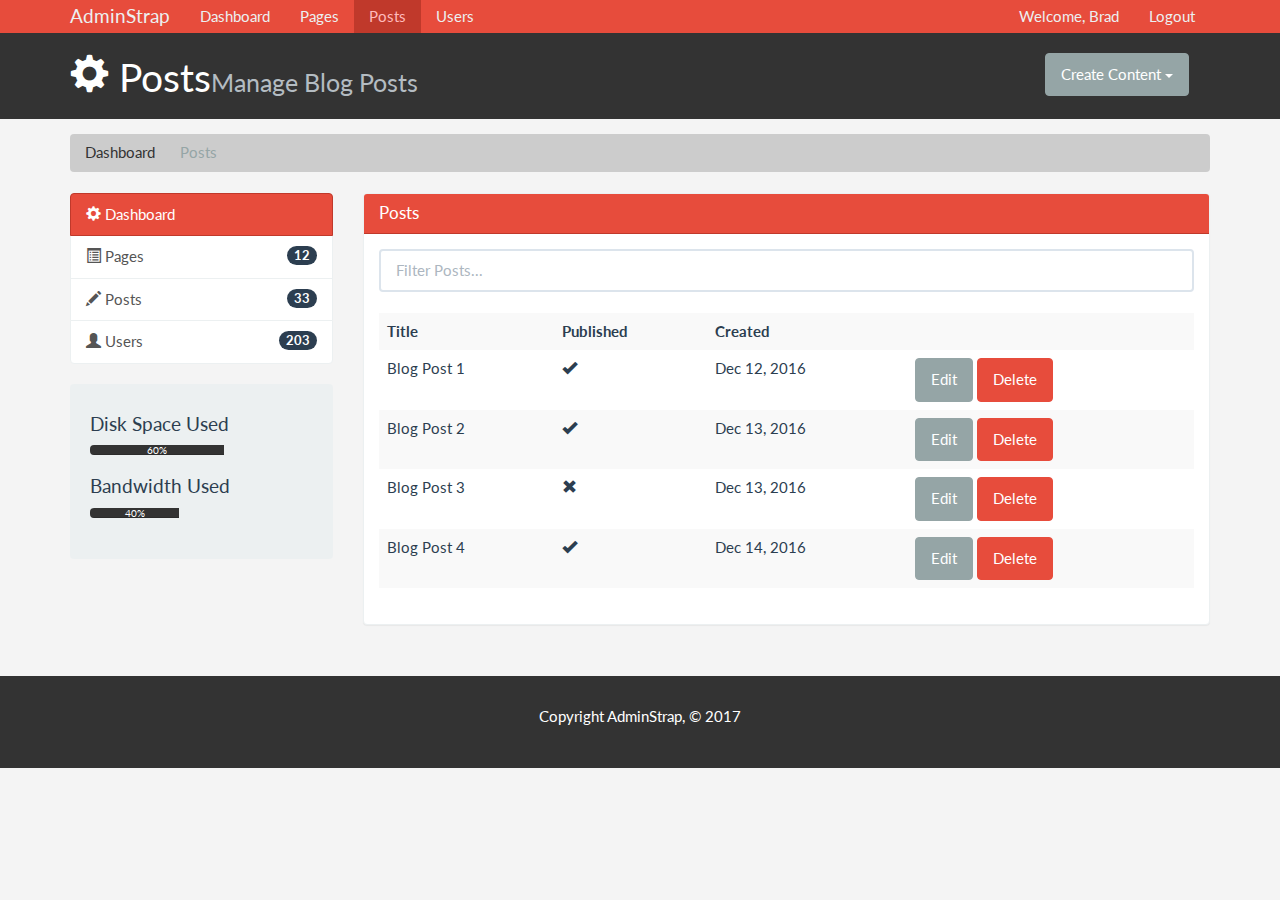
<file: test2/posts.html>
<!DOCTYPE html>
<html lang="en">
  <head>
    <meta charset="utf-8">
    <meta http-equiv="X-UA-Compatible" content="IE=edge">
    <meta name="viewport" content="width=device-width, initial-scale=1">
    <title>Admin Area | Posts</title>
    <!-- Bootstrap core CSS -->
    <link href="css/bootstrap2.min.css" rel="stylesheet">
    <link href="css/style.css" rel="stylesheet">
    <script src="http://cdn.ckeditor.com/4.6.1/standard/ckeditor.js"></script>
  </head>
  <body>

    <nav class="navbar navbar-default">
      <div class="container">
        <div class="navbar-header">
          <button type="button" class="navbar-toggle collapsed" data-toggle="collapse" data-target="#navbar" aria-expanded="false" aria-controls="navbar">
            <span class="sr-only">Toggle navigation</span>
            <span class="icon-bar"></span>
            <span class="icon-bar"></span>
            <span class="icon-bar"></span>
          </button>
          <a class="navbar-brand" href="#">AdminStrap</a>
        </div>
        <div id="navbar" class="collapse navbar-collapse">
          <ul class="nav navbar-nav">
            <li><a href="admin.html">Dashboard</a></li>
            <li><a href="pages.html">Pages</a></li>
            <li class="active"><a href="posts.html">Posts</a></li>
            <li><a href="users.html">Users</a></li>
          </ul>
          <ul class="nav navbar-nav navbar-right">
            <li><a href="#">Welcome, Brad</a></li>
            <li><a href="index.html">Logout</a></li>
          </ul>
        </div><!--/.nav-collapse -->
      </div>
    </nav>

    <header id="header">
      <div class="container">
        <div class="row">
          <div class="col-md-10">
            <h1><span class="glyphicon glyphicon-cog" aria-hidden="true"></span> Posts<small>Manage Blog Posts</small></h1>
          </div>
          <div class="col-md-2">
            <div class="dropdown create">
              <button class="btn btn-default dropdown-toggle" type="button" id="dropdownMenu1" data-toggle="dropdown" aria-haspopup="true" aria-expanded="true">
                Create Content
                <span class="caret"></span>
              </button>
              <ul class="dropdown-menu" aria-labelledby="dropdownMenu1">
                <li><a type="button" data-toggle="modal" data-target="#addPage">Add Page</a></li>
                <li><a href="#">Add Post</a></li>
                <li><a href="#">Add User</a></li>
              </ul>
            </div>
          </div>
        </div>
      </div>
    </header>

    <section id="breadcrumb">
      <div class="container">
        <ol class="breadcrumb">
          <li><a href="admin.html">Dashboard</a></li>
          <li class="active">Posts</li>
        </ol>
      </div>
    </section>

    <section id="main">
      <div class="container">
        <div class="row">
          <div class="col-md-3">
            <div class="list-group">
              <a href="admin.html" class="list-group-item active main-color-bg">
                <span class="glyphicon glyphicon-cog" aria-hidden="true"></span> Dashboard
              </a>
              <a href="pages.html" class="list-group-item"><span class="glyphicon glyphicon-list-alt" aria-hidden="true"></span> Pages <span class="badge">12</span></a>
              <a href="posts.html" class="list-group-item"><span class="glyphicon glyphicon-pencil" aria-hidden="true"></span> Posts <span class="badge">33</span></a>
              <a href="users.html" class="list-group-item"><span class="glyphicon glyphicon-user" aria-hidden="true"></span> Users <span class="badge">203</span></a>
            </div>

            <div class="well">
              <h4>Disk Space Used</h4>
              <div class="progress">
                  <div class="progress-bar" role="progressbar" aria-valuenow="60" aria-valuemin="0" aria-valuemax="100" style="width: 60%;">
                      60%
              </div>
            </div>
            <h4>Bandwidth Used </h4>
            <div class="progress">
                <div class="progress-bar" role="progressbar" aria-valuenow="40" aria-valuemin="0" aria-valuemax="100" style="width: 40%;">
                    40%
            </div>
          </div>
            </div>
          </div>
          <div class="col-md-9">
            <!-- Website Overview -->
            <div class="panel panel-default">
              <div class="panel-heading main-color-bg">
                <h3 class="panel-title">Posts</h3>
              </div>
              <div class="panel-body">
                <div class="row">
                      <div class="col-md-12">
                          <input class="form-control" type="text" placeholder="Filter Posts...">
                      </div>
                </div>
                <br>
                <table class="table table-striped table-hover">
                      <tr>
                        <th>Title</th>
                        <th>Published</th>
                        <th>Created</th>
                        <th></th>
                      </tr>
                      <tr>
                        <td>Blog Post 1</td>
                        <td><span class="glyphicon glyphicon-ok" aria-hidden="true"></span></td>
                        <td>Dec 12, 2016</td>
                        <td><a class="btn btn-default" href="edit.html">Edit</a> <a class="btn btn-danger" href="#">Delete</a></td>
                      </tr>
                      <tr>
                        <td>Blog Post 2</td>
                        <td><span class="glyphicon glyphicon-ok" aria-hidden="true"></span></td>
                        <td>Dec 13, 2016</td>
                        <td><a class="btn btn-default" href="edit.html">Edit</a> <a class="btn btn-danger" href="#">Delete</a></td>
                      </tr>
                      <tr>
                        <td>Blog Post 3</td>
                        <td><span class="glyphicon glyphicon-remove" aria-hidden="true"></span></td>
                        <td>Dec 13, 2016</td>
                        <td><a class="btn btn-default" href="edit.html">Edit</a> <a class="btn btn-danger" href="#">Delete</a></td>
                      </tr>
                      <tr>
                        <td>Blog Post 4</td>
                        <td><span class="glyphicon glyphicon-ok" aria-hidden="true"></span></td>
                        <td>Dec 14, 2016</td>
                        <td><a class="btn btn-default" href="edit.html">Edit</a> <a class="btn btn-danger" href="#">Delete</a></td>
                      </tr>
                    </table>
              </div>
              </div>

          </div>
        </div>
      </div>
    </section>

    <footer id="footer">
      <p>Copyright AdminStrap, &copy; 2017</p>
    </footer>

    <!-- Modals -->

    <!-- Add Page -->
    <div class="modal fade" id="addPage" tabindex="-1" role="dialog" aria-labelledby="myModalLabel">
  <div class="modal-dialog" role="document">
    <div class="modal-content">
      <form>
      <div class="modal-header">
        <button type="button" class="close" data-dismiss="modal" aria-label="Close"><span aria-hidden="true">&times;</span></button>
        <h4 class="modal-title" id="myModalLabel">Add Page</h4>
      </div>
      <div class="modal-body">
        <div class="form-group">
          <label>Page Title</label>
          <input type="text" class="form-control" placeholder="Page Title">
        </div>
        <div class="form-group">
          <label>Page Body</label>
          <textarea name="editor1" class="form-control" placeholder="Page Body"></textarea>
        </div>
        <div class="checkbox">
          <label>
            <input type="checkbox"> Published
          </label>
        </div>
        <div class="form-group">
          <label>Meta Tags</label>
          <input type="text" class="form-control" placeholder="Add Some Tags...">
        </div>
        <div class="form-group">
          <label>Meta Description</label>
          <input type="text" class="form-control" placeholder="Add Meta Description...">
        </div>
      </div>
      <div class="modal-footer">
        <button type="button" class="btn btn-default" data-dismiss="modal">Close</button>
        <button type="submit" class="btn btn-primary">Save changes</button>
      </div>
    </form>
    </div>
  </div>
</div>

  <script>
     CKEDITOR.replace( 'editor1' );
 </script>

    <!-- Bootstrap core JavaScript
    ================================================== -->
    <!-- Placed at the end of the document so the pages load faster -->
    <script src="https://ajax.googleapis.com/ajax/libs/jquery/1.12.4/jquery.min.js"></script>
    <script src="js/bootstrap.min.js"></script>
  </body>
</html>
</file>
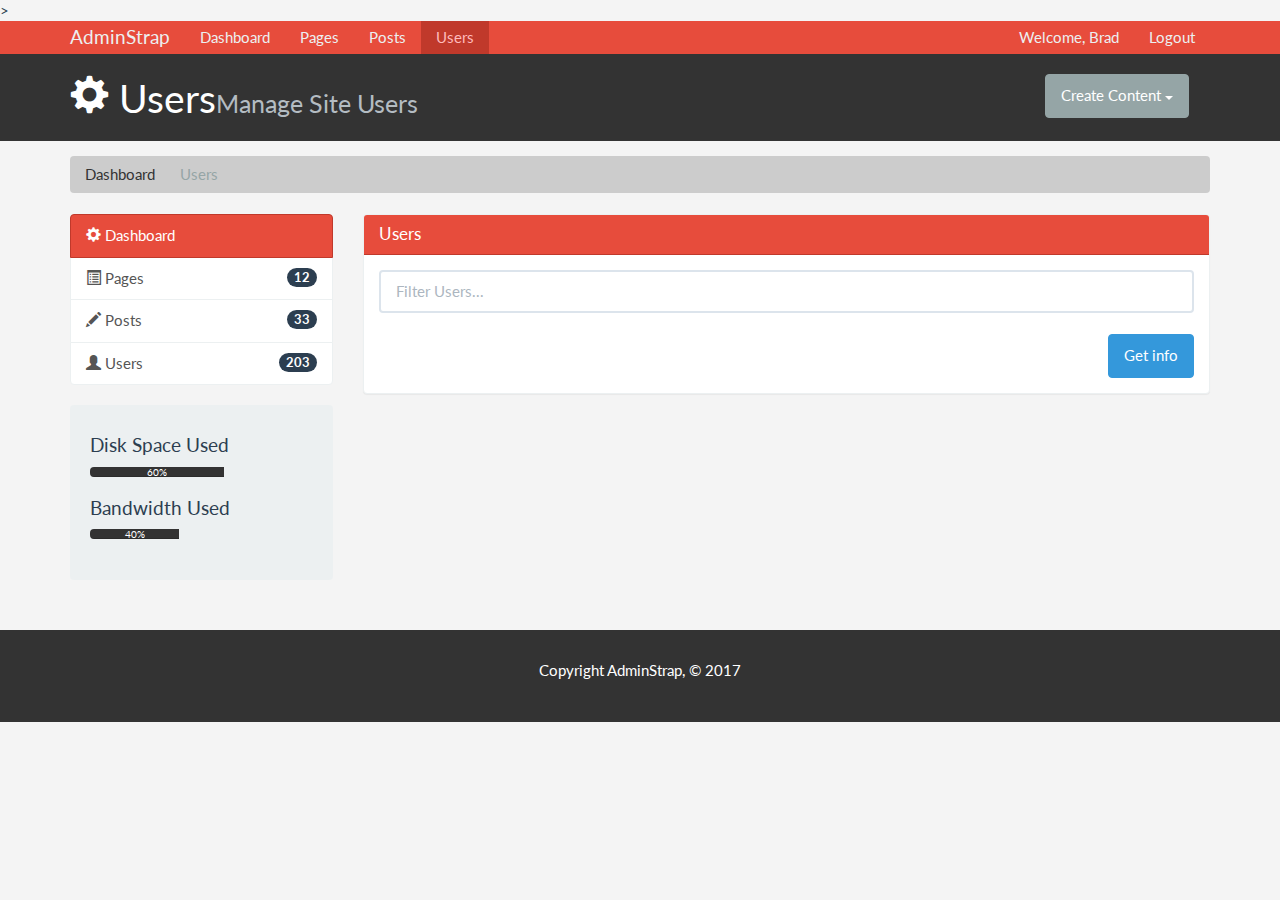
<file: test2/users.html>
<!DOCTYPE html>
<html lang="en">
  <head>
    <meta charset="utf-8">
    <meta http-equiv="X-UA-Compatible" content="IE=edge">
    <meta name="viewport" content="width=device-width, initial-scale=1">
    <title>Admin Area | Users</title>
    <!-- Bootstrap core CSS -->
    <link href="css/bootstrap2.min.css" rel="stylesheet">
    <link href="css/style.css" rel="stylesheet">
    <script src="http://cdn.ckeditor.com/4.6.1/standard/ckeditor.js"></script>
  </head>
  <body>

      <script src="http://ajax.googleapis.com/ajax/libs/jquery/1.7.1/jquery.min.js" type="text/javascript"></script>
   <script type="text/javascript">
    
    $(document).ready(function(){

      $("#display").click(function(){
        $.ajax({
          type: "GET",
          url: "display.php",
          dataType: "html",
          success:function(response){
            $("#responsecontainer").html(response);
          }
        });
      });
    });

    </script>>
    <script>
      function isrinkimas(){
        var Input,Filter,Table,tr,td,i;
        Input=document.getElementById("inputas");
        Filter=Input.value.toUpperCase();
        Table=document.getElementById("responsecontainer");
        tr=Table.getElementsByTagName("tr");
        for(i=0;i<tr.length;i++){
          td=tr[i].getElementsByTagName("td")[0];
          if(td){
            if (td.innerHTML.toUpperCase().indexOf(Filter) > -1) {
        tr[i].style.display = "";
      } else {
        tr[i].style.display = "none";
      }
          }
        }
      }
    </script>

    <nav class="navbar navbar-default">
      <div class="container">
        <div class="navbar-header">
          <button type="button" class="navbar-toggle collapsed" data-toggle="collapse" data-target="#navbar" aria-expanded="false" aria-controls="navbar">
            <span class="sr-only">Toggle navigation</span>
            <span class="icon-bar"></span>
            <span class="icon-bar"></span>
            <span class="icon-bar"></span>
          </button>
          <a class="navbar-brand" href="#">AdminStrap</a>
        </div>
        <div id="navbar" class="collapse navbar-collapse">
          <ul class="nav navbar-nav">
            <li><a href="admin.html">Dashboard</a></li>
            <li><a href="pages.html">Pages</a></li>
            <li><a href="posts.html">Posts</a></li>
            <li class="active"><a href="users.html">Users</a></li>
          </ul>
          <ul class="nav navbar-nav navbar-right">
            <li><a href="#">Welcome, Brad</a></li>
            <li><a href="index.html">Logout</a></li>
          </ul>
        </div><!--/.nav-collapse -->
      </div>
    </nav>

    <header id="header">
      <div class="container">
        <div class="row">
          <div class="col-md-10">
            <h1><span class="glyphicon glyphicon-cog" aria-hidden="true"></span> Users<small>Manage Site Users</small></h1>
          </div>
          <div class="col-md-2">
            <div class="dropdown create">
              <button class="btn btn-default dropdown-toggle" type="button" id="dropdownMenu1" data-toggle="dropdown" aria-haspopup="true" aria-expanded="true">
                Create Content
                <span class="caret"></span>
              </button>
              <ul class="dropdown-menu" aria-labelledby="dropdownMenu1">
                <li><a type="button" data-toggle="modal" data-target="#addPage">Add Page</a></li>
                <li><a href="#">Add Post</a></li>
                <li><a href="#">Add User</a></li>
              </ul>
            </div>
          </div>
        </div>
      </div>
    </header>

    <section id="breadcrumb">
      <div class="container">
        <ol class="breadcrumb">
          <li><a href="admin.html">Dashboard</a></li>
          <li class="active">Users</li>
        </ol>
      </div>
    </section>

    <section id="main">
      <div class="container">
        <div class="row">
          <div class="col-md-3">
            <div class="list-group">
              <a href="admin.html" class="list-group-item active main-color-bg">
                <span class="glyphicon glyphicon-cog" aria-hidden="true"></span> Dashboard
              </a>
              <a href="pages.html" class="list-group-item"><span class="glyphicon glyphicon-list-alt" aria-hidden="true"></span> Pages <span class="badge">12</span></a>
              <a href="posts.html" class="list-group-item"><span class="glyphicon glyphicon-pencil" aria-hidden="true"></span> Posts <span class="badge">33</span></a>
              <a href="users.html" class="list-group-item"><span class="glyphicon glyphicon-user" aria-hidden="true"></span> Users <span class="badge">203</span></a>
            </div>

            <div class="well">
              <h4>Disk Space Used</h4>
              <div class="progress">
                  <div class="progress-bar" role="progressbar" aria-valuenow="60" aria-valuemin="0" aria-valuemax="100" style="width: 60%;">
                      60%
              </div>
            </div>
            <h4>Bandwidth Used </h4>
            <div class="progress">
                <div class="progress-bar" role="progressbar" aria-valuenow="40" aria-valuemin="0" aria-valuemax="100" style="width: 40%;">
                    40%
            </div>
          </div>
            </div>
          </div>
          <div class="col-md-9">
            <!-- Website Overview -->
            <div class="panel panel-default">
              <div class="panel-heading main-color-bg">
                <h3 class="panel-title">Users</h3>
              </div>
              <div class="panel-body">
                <div class="row">
                      <div class="col-md-12">
                          <input class="form-control" id="inputas" onkeyup="isrinkimas()" type="text" placeholder="Filter Users...">
                      </div>

                </div>
                <br>
                <table border="1" align="center">
                  <tr>
                      <button type="button" id="display" class="btn btn-info pull-right">Get info</button>
                    </tr>
                  </table>
                <table id="responsecontainer" align="left">

                </table>
              </div>

          </div>
        </div>
      </div>
    </section>

    <footer id="footer">
      <p>Copyright AdminStrap, &copy; 2017</p>
    </footer>

    <!-- Modals -->

    <!-- Add Page -->
    <div class="modal fade" id="addPage" tabindex="-1" role="dialog" aria-labelledby="myModalLabel">
  <div class="modal-dialog" role="document">
    <div class="modal-content">
      <form>
      <div class="modal-header">
        <button type="button" class="close" data-dismiss="modal" aria-label="Close"><span aria-hidden="true">&times;</span></button>
        <h4 class="modal-title" id="myModalLabel">Add Page</h4>
      </div>
      <div class="modal-body">
        <div class="form-group">
          <label>Page Title</label>
          <input type="text" class="form-control" placeholder="Page Title">
        </div>
        <div class="form-group">
          <label>Page Body</label>
          <textarea name="editor1" class="form-control" placeholder="Page Body"></textarea>
        </div>
        <div class="checkbox">
          <label>
            <input type="checkbox"> Published
          </label>
        </div>
        <div class="form-group">
          <label>Meta Tags</label>
          <input type="text" class="form-control" placeholder="Add Some Tags...">
        </div>
        <div class="form-group">
          <label>Meta Description</label>
          <input type="text" class="form-control" placeholder="Add Meta Description...">
        </div>
      </div>
      <div class="modal-footer">
        <button type="button" class="btn btn-default" data-dismiss="modal">Close</button>
        <button type="submit" class="btn btn-primary">Save changes</button>
      </div>
    </form>
    </div>
  </div>
</div>

  <script>
     CKEDITOR.replace( 'editor1' );
 </script>

    <!-- Bootstrap core JavaScript
    ================================================== -->
    <!-- Placed at the end of the document so the pages load faster -->
    <script src="https://ajax.googleapis.com/ajax/libs/jquery/1.12.4/jquery.min.js"></script>
    <script src="js/bootstrap.min.js"></script>
  </body>
</html>
</file>
<file: test1/css/signin.css>
body {
  padding-top: 40px;
  padding-bottom: 40px;
  background-color: #eee;
}

.form-signin {
  max-width: 330px;
  padding: 15px;
  margin: 0 auto;
}
.form-signin .form-signin-heading,
.form-signin .checkbox {
  margin-bottom: 10px;
}
.form-signin .checkbox {
  font-weight: 400;
}
.form-signin .form-control {
  position: relative;
  box-sizing: border-box;
  height: auto;
  padding: 10px;
  font-size: 16px;
}
.form-signin .form-control:focus {
  z-index: 2;
}
.form-signin input[type="username"] {
  margin-bottom: -1px;
  border-bottom-right-radius: 0;
  border-bottom-left-radius: 0;
}
.form-signin input[type="password"] {
  margin-bottom: 10px;
  border-top-left-radius: 0;
  border-top-right-radius: 0;
}
.pasirinkimas1{
  max-width: 330px;
  padding: 15px;
  margin: 0 auto;
}
</file>
<file: test2/css/signin.css>
body {
  padding-top: 40px;
  padding-bottom: 40px;
  background-color: #eee;
}

.form-signin {
  max-width: 330px;
  padding: 15px;
  margin: 0 auto;
}
.form-signin .form-signin-heading,
.form-signin .checkbox {
  margin-bottom: 10px;
}
.form-signin .checkbox {
  font-weight: 400;
}
.form-signin .form-control {
  position: relative;
  box-sizing: border-box;
  height: auto;
  padding: 10px;
  font-size: 16px;
}
.form-signin .form-control:focus {
  z-index: 2;
}
.form-signin input[type="username"] {
  margin-bottom: -1px;
  border-bottom-right-radius: 0;
  border-bottom-left-radius: 0;
}
.form-signin input[type="password"] {
  margin-bottom: 10px;
  border-top-left-radius: 0;
  border-top-right-radius: 0;
}
.pasirinkimas1{
  max-width: 330px;
  padding: 15px;
  margin: 0 auto;
}
</file>
<file: test2/css/style.css>
body{
  background:#f4f4f4;
}

/* Navbar */
.navbar{
  min-height: 33px !important;
  margin-bottom:0;
  border-radius:0;
}

.navbar-nav > li > a, .navbar-brand{
  padding-top:6px !important;
  padding-bottom:0 !important;
  height: 33px;
}

.navbar-default {
  background-color: #e74c3c;
  border-color: #c0392b;
}
.navbar-default .navbar-brand {
  color: #ecf0f1;
}
.navbar-default .navbar-brand:hover,
.navbar-default .navbar-brand:focus {
  color: #ffbbbc;
}
.navbar-default .navbar-text {
  color: #ecf0f1;
}
.navbar-default .navbar-nav > li > a {
  color: #ecf0f1;
}
.navbar-default .navbar-nav > li > a:hover,
.navbar-default .navbar-nav > li > a:focus {
  color: #ffbbbc;
}
.navbar-default .navbar-nav > .active > a,
.navbar-default .navbar-nav > .active > a:hover,
.navbar-default .navbar-nav > .active > a:focus {
  color: #ffbbbc;
  background-color: #c0392b;
}
.navbar-default .navbar-nav > .open > a,
.navbar-default .navbar-nav > .open > a:hover,
.navbar-default .navbar-nav > .open > a:focus {
  color: #ffbbbc;
  background-color: #c0392b;
}
.navbar-default .navbar-toggle {
  border-color: #c0392b;
}
.navbar-default .navbar-toggle:hover,
.navbar-default .navbar-toggle:focus {
  background-color: #c0392b;
}
.navbar-default .navbar-toggle .icon-bar {
  background-color: #ecf0f1;
}
.navbar-default .navbar-collapse,
.navbar-default .navbar-form {
  border-color: #ecf0f1;
}
.navbar-default .navbar-link {
  color: #ecf0f1;
}
.navbar-default .navbar-link:hover {
  color: #ffbbbc;
}

/* Custom */
.main-color-bg{
  background-color: #e74c3c !important;
  border-color: #c0392b !important;
  color:#ffffff !important;
}

/* Header */
#header{
  background:#333333;
  color:#ffffff;
  padding-bottom: 10px;
  margin-bottom: 15px;
}

#header .create{
  padding-top: 20px;
}

/* Breadcrumb */
.breadcrumb{
  background:#cccccc;
  color:#333333;
}

.breadcrumb a{
  color:#333333;
}

/* Progress Bars */
.progress-bar{
  background:#333333;
  color:#ffffff;
}

.dash-box{
  text-align:center;
}

#login{
  margin-top:30px;
}

/* Footer */
#footer{
  background:#333333;
  color:#ffffff;
  text-align:center;
  padding:30px;
  margin-top:30px;
}


@media (max-width: 767px) {
  .navbar-default .navbar-nav .open .dropdown-menu > li > a {
    color: #ecf0f1;
  }
  .navbar-default .navbar-nav .open .dropdown-menu > li > a:hover,
  .navbar-default .navbar-nav .open .dropdown-menu > li > a:focus {
    color: #ffbbbc;
  }
  .navbar-default .navbar-nav .open .dropdown-menu > .active > a,
  .navbar-default .navbar-nav .open .dropdown-menu > .active > a:hover,
  .navbar-default .navbar-nav .open .dropdown-menu > .active > a:focus {
    color: #ffbbbc;
    background-color: #c0392b;
  }
}
</file>
<file: test2/css/bootstrap2.min.css>
@import url("//fonts.googleapis.com/css?family=Lato:400,700,400italic");/*!
 * bootswatch v3.3.4+1
 * Homepage: http://bootswatch.com
 * Copyright 2012-2015 Thomas Park
 * Licensed under MIT
 * Based on Bootstrap
*//*! normalize.css v3.0.2 | MIT License | git.io/normalize */html{font-family:sans-serif;-ms-text-size-adjust:100%;-webkit-text-size-adjust:100%}body{margin:0}article,aside,details,figcaption,figure,footer,header,hgroup,main,menu,nav,section,summary{display:block}audio,canvas,progress,video{display:inline-block;vertical-align:baseline}audio:not([controls]){display:none;height:0}[hidden],template{display:none}a{background-color:transparent}a:active,a:hover{outline:0}abbr[title]{border-bottom:1px dotted}b,strong{font-weight:bold}dfn{font-style:italic}h1{font-size:2em;margin:0.67em 0}mark{background:#ff0;color:#000}small{font-size:80%}sub,sup{font-size:75%;line-height:0;position:relative;vertical-align:baseline}sup{top:-0.5em}sub{bottom:-0.25em}img{border:0}svg:not(:root){overflow:hidden}figure{margin:1em 40px}hr{-moz-box-sizing:content-box;-webkit-box-sizing:content-box;box-sizing:content-box;height:0}pre{overflow:auto}code,kbd,pre,samp{font-family:monospace, monospace;font-size:1em}button,input,optgroup,select,textarea{color:inherit;font:inherit;margin:0}button{overflow:visible}button,select{text-transform:none}button,html input[type="button"],input[type="reset"],input[type="submit"]{-webkit-appearance:button;cursor:pointer}button[disabled],html input[disabled]{cursor:default}button::-moz-focus-inner,input::-moz-focus-inner{border:0;padding:0}input{line-height:normal}input[type="checkbox"],input[type="radio"]{-webkit-box-sizing:border-box;-moz-box-sizing:border-box;box-sizing:border-box;padding:0}input[type="number"]::-webkit-inner-spin-button,input[type="number"]::-webkit-outer-spin-button{height:auto}input[type="search"]{-webkit-appearance:textfield;-moz-box-sizing:content-box;-webkit-box-sizing:content-box;box-sizing:content-box}input[type="search"]::-webkit-search-cancel-button,input[type="search"]::-webkit-search-decoration{-webkit-appearance:none}fieldset{border:1px solid #c0c0c0;margin:0 2px;padding:0.35em 0.625em 0.75em}legend{border:0;padding:0}textarea{overflow:auto}optgroup{font-weight:bold}table{border-collapse:collapse;border-spacing:0}td,th{padding:0}/*! Source: https://github.com/h5bp/html5-boilerplate/blob/master/src/css/main.css */@media print{*,*:before,*:after{background:transparent !important;color:#000 !important;-webkit-box-shadow:none !important;box-shadow:none !important;text-shadow:none !important}a,a:visited{text-decoration:underline}a[href]:after{content:" (" attr(href) ")"}abbr[title]:after{content:" (" attr(title) ")"}a[href^="#"]:after,a[href^="javascript:"]:after{content:""}pre,blockquote{border:1px solid #999;page-break-inside:avoid}thead{display:table-header-group}tr,img{page-break-inside:avoid}img{max-width:100% !important}p,h2,h3{orphans:3;widows:3}h2,h3{page-break-after:avoid}select{background:#fff !important}.navbar{display:none}.btn>.caret,.dropup>.btn>.caret{border-top-color:#000 !important}.label{border:1px solid #000}.table{border-collapse:collapse !important}.table td,.table th{background-color:#fff !important}.table-bordered th,.table-bordered td{border:1px solid #ddd !important}}@font-face{font-family:'Glyphicons Halflings';src:url('../fonts/glyphicons-halflings-regular.eot');src:url('../fonts/glyphicons-halflings-regular.eot?#iefix') format('embedded-opentype'),url('../fonts/glyphicons-halflings-regular.woff2') format('woff2'),url('../fonts/glyphicons-halflings-regular.woff') format('woff'),url('../fonts/glyphicons-halflings-regular.ttf') format('truetype'),url('../fonts/glyphicons-halflings-regular.svg#glyphicons_halflingsregular') format('svg')}.glyphicon{position:relative;top:1px;display:inline-block;font-family:'Glyphicons Halflings';font-style:normal;font-weight:normal;line-height:1;-webkit-font-smoothing:antialiased;-moz-osx-font-smoothing:grayscale}.glyphicon-asterisk:before{content:"\2a"}.glyphicon-plus:before{content:"\2b"}.glyphicon-euro:before,.glyphicon-eur:before{content:"\20ac"}.glyphicon-minus:before{content:"\2212"}.glyphicon-cloud:before{content:"\2601"}.glyphicon-envelope:before{content:"\2709"}.glyphicon-pencil:before{content:"\270f"}.glyphicon-glass:before{content:"\e001"}.glyphicon-music:before{content:"\e002"}.glyphicon-search:before{content:"\e003"}.glyphicon-heart:before{content:"\e005"}.glyphicon-star:before{content:"\e006"}.glyphicon-star-empty:before{content:"\e007"}.glyphicon-user:before{content:"\e008"}.glyphicon-film:before{content:"\e009"}.glyphicon-th-large:before{content:"\e010"}.glyphicon-th:before{content:"\e011"}.glyphicon-th-list:before{content:"\e012"}.glyphicon-ok:before{content:"\e013"}.glyphicon-remove:before{content:"\e014"}.glyphicon-zoom-in:before{content:"\e015"}.glyphicon-zoom-out:before{content:"\e016"}.glyphicon-off:before{content:"\e017"}.glyphicon-signal:before{content:"\e018"}.glyphicon-cog:before{content:"\e019"}.glyphicon-trash:before{content:"\e020"}.glyphicon-home:before{content:"\e021"}.glyphicon-file:before{content:"\e022"}.glyphicon-time:before{content:"\e023"}.glyphicon-road:before{content:"\e024"}.glyphicon-download-alt:before{content:"\e025"}.glyphicon-download:before{content:"\e026"}.glyphicon-upload:before{content:"\e027"}.glyphicon-inbox:before{content:"\e028"}.glyphicon-play-circle:before{content:"\e029"}.glyphicon-repeat:before{content:"\e030"}.glyphicon-refresh:before{content:"\e031"}.glyphicon-list-alt:before{content:"\e032"}.glyphicon-lock:before{content:"\e033"}.glyphicon-flag:before{content:"\e034"}.glyphicon-headphones:before{content:"\e035"}.glyphicon-volume-off:before{content:"\e036"}.glyphicon-volume-down:before{content:"\e037"}.glyphicon-volume-up:before{content:"\e038"}.glyphicon-qrcode:before{content:"\e039"}.glyphicon-barcode:before{content:"\e040"}.glyphicon-tag:before{content:"\e041"}.glyphicon-tags:before{content:"\e042"}.glyphicon-book:before{content:"\e043"}.glyphicon-bookmark:before{content:"\e044"}.glyphicon-print:before{content:"\e045"}.glyphicon-camera:before{content:"\e046"}.glyphicon-font:before{content:"\e047"}.glyphicon-bold:before{content:"\e048"}.glyphicon-italic:before{content:"\e049"}.glyphicon-text-height:before{content:"\e050"}.glyphicon-text-width:before{content:"\e051"}.glyphicon-align-left:before{content:"\e052"}.glyphicon-align-center:before{content:"\e053"}.glyphicon-align-right:before{content:"\e054"}.glyphicon-align-justify:before{content:"\e055"}.glyphicon-list:before{content:"\e056"}.glyphicon-indent-left:before{content:"\e057"}.glyphicon-indent-right:before{content:"\e058"}.glyphicon-facetime-video:before{content:"\e059"}.glyphicon-picture:before{content:"\e060"}.glyphicon-map-marker:before{content:"\e062"}.glyphicon-adjust:before{content:"\e063"}.glyphicon-tint:before{content:"\e064"}.glyphicon-edit:before{content:"\e065"}.glyphicon-share:before{content:"\e066"}.glyphicon-check:before{content:"\e067"}.glyphicon-move:before{content:"\e068"}.glyphicon-step-backward:before{content:"\e069"}.glyphicon-fast-backward:before{content:"\e070"}.glyphicon-backward:before{content:"\e071"}.glyphicon-play:before{content:"\e072"}.glyphicon-pause:before{content:"\e073"}.glyphicon-stop:before{content:"\e074"}.glyphicon-forward:before{content:"\e075"}.glyphicon-fast-forward:before{content:"\e076"}.glyphicon-step-forward:before{content:"\e077"}.glyphicon-eject:before{content:"\e078"}.glyphicon-chevron-left:before{content:"\e079"}.glyphicon-chevron-right:before{content:"\e080"}.glyphicon-plus-sign:before{content:"\e081"}.glyphicon-minus-sign:before{content:"\e082"}.glyphicon-remove-sign:before{content:"\e083"}.glyphicon-ok-sign:before{content:"\e084"}.glyphicon-question-sign:before{content:"\e085"}.glyphicon-info-sign:before{content:"\e086"}.glyphicon-screenshot:before{content:"\e087"}.glyphicon-remove-circle:before{content:"\e088"}.glyphicon-ok-circle:before{content:"\e089"}.glyphicon-ban-circle:before{content:"\e090"}.glyphicon-arrow-left:before{content:"\e091"}.glyphicon-arrow-right:before{content:"\e092"}.glyphicon-arrow-up:before{content:"\e093"}.glyphicon-arrow-down:before{content:"\e094"}.glyphicon-share-alt:before{content:"\e095"}.glyphicon-resize-full:before{content:"\e096"}.glyphicon-resize-small:before{content:"\e097"}.glyphicon-exclamation-sign:before{content:"\e101"}.glyphicon-gift:before{content:"\e102"}.glyphicon-leaf:before{content:"\e103"}.glyphicon-fire:before{content:"\e104"}.glyphicon-eye-open:before{content:"\e105"}.glyphicon-eye-close:before{content:"\e106"}.glyphicon-warning-sign:before{content:"\e107"}.glyphicon-plane:before{content:"\e108"}.glyphicon-calendar:before{content:"\e109"}.glyphicon-random:before{content:"\e110"}.glyphicon-comment:before{content:"\e111"}.glyphicon-magnet:before{content:"\e112"}.glyphicon-chevron-up:before{content:"\e113"}.glyphicon-chevron-down:before{content:"\e114"}.glyphicon-retweet:before{content:"\e115"}.glyphicon-shopping-cart:before{content:"\e116"}.glyphicon-folder-close:before{content:"\e117"}.glyphicon-folder-open:before{content:"\e118"}.glyphicon-resize-vertical:before{content:"\e119"}.glyphicon-resize-horizontal:before{content:"\e120"}.glyphicon-hdd:before{content:"\e121"}.glyphicon-bullhorn:before{content:"\e122"}.glyphicon-bell:before{content:"\e123"}.glyphicon-certificate:before{content:"\e124"}.glyphicon-thumbs-up:before{content:"\e125"}.glyphicon-thumbs-down:before{content:"\e126"}.glyphicon-hand-right:before{content:"\e127"}.glyphicon-hand-left:before{content:"\e128"}.glyphicon-hand-up:before{content:"\e129"}.glyphicon-hand-down:before{content:"\e130"}.glyphicon-circle-arrow-right:before{content:"\e131"}.glyphicon-circle-arrow-left:before{content:"\e132"}.glyphicon-circle-arrow-up:before{content:"\e133"}.glyphicon-circle-arrow-down:before{content:"\e134"}.glyphicon-globe:before{content:"\e135"}.glyphicon-wrench:before{content:"\e136"}.glyphicon-tasks:before{content:"\e137"}.glyphicon-filter:before{content:"\e138"}.glyphicon-briefcase:before{content:"\e139"}.glyphicon-fullscreen:before{content:"\e140"}.glyphicon-dashboard:before{content:"\e141"}.glyphicon-paperclip:before{content:"\e142"}.glyphicon-heart-empty:before{content:"\e143"}.glyphicon-link:before{content:"\e144"}.glyphicon-phone:before{content:"\e145"}.glyphicon-pushpin:before{content:"\e146"}.glyphicon-usd:before{content:"\e148"}.glyphicon-gbp:before{content:"\e149"}.glyphicon-sort:before{content:"\e150"}.glyphicon-sort-by-alphabet:before{content:"\e151"}.glyphicon-sort-by-alphabet-alt:before{content:"\e152"}.glyphicon-sort-by-order:before{content:"\e153"}.glyphicon-sort-by-order-alt:before{content:"\e154"}.glyphicon-sort-by-attributes:before{content:"\e155"}.glyphicon-sort-by-attributes-alt:before{content:"\e156"}.glyphicon-unchecked:before{content:"\e157"}.glyphicon-expand:before{content:"\e158"}.glyphicon-collapse-down:before{content:"\e159"}.glyphicon-collapse-up:before{content:"\e160"}.glyphicon-log-in:before{content:"\e161"}.glyphicon-flash:before{content:"\e162"}.glyphicon-log-out:before{content:"\e163"}.glyphicon-new-window:before{content:"\e164"}.glyphicon-record:before{content:"\e165"}.glyphicon-save:before{content:"\e166"}.glyphicon-open:before{content:"\e167"}.glyphicon-saved:before{content:"\e168"}.glyphicon-import:before{content:"\e169"}.glyphicon-export:before{content:"\e170"}.glyphicon-send:before{content:"\e171"}.glyphicon-floppy-disk:before{content:"\e172"}.glyphicon-floppy-saved:before{content:"\e173"}.glyphicon-floppy-remove:before{content:"\e174"}.glyphicon-floppy-save:before{content:"\e175"}.glyphicon-floppy-open:before{content:"\e176"}.glyphicon-credit-card:before{content:"\e177"}.glyphicon-transfer:before{content:"\e178"}.glyphicon-cutlery:before{content:"\e179"}.glyphicon-header:before{content:"\e180"}.glyphicon-compressed:before{content:"\e181"}.glyphicon-earphone:before{content:"\e182"}.glyphicon-phone-alt:before{content:"\e183"}.glyphicon-tower:before{content:"\e184"}.glyphicon-stats:before{content:"\e185"}.glyphicon-sd-video:before{content:"\e186"}.glyphicon-hd-video:before{content:"\e187"}.glyphicon-subtitles:before{content:"\e188"}.glyphicon-sound-stereo:before{content:"\e189"}.glyphicon-sound-dolby:before{content:"\e190"}.glyphicon-sound-5-1:before{content:"\e191"}.glyphicon-sound-6-1:before{content:"\e192"}.glyphicon-sound-7-1:before{content:"\e193"}.glyphicon-copyright-mark:before{content:"\e194"}.glyphicon-registration-mark:before{content:"\e195"}.glyphicon-cloud-download:before{content:"\e197"}.glyphicon-cloud-upload:before{content:"\e198"}.glyphicon-tree-conifer:before{content:"\e199"}.glyphicon-tree-deciduous:before{content:"\e200"}.glyphicon-cd:before{content:"\e201"}.glyphicon-save-file:before{content:"\e202"}.glyphicon-open-file:before{content:"\e203"}.glyphicon-level-up:before{content:"\e204"}.glyphicon-copy:before{content:"\e205"}.glyphicon-paste:before{content:"\e206"}.glyphicon-alert:before{content:"\e209"}.glyphicon-equalizer:before{content:"\e210"}.glyphicon-king:before{content:"\e211"}.glyphicon-queen:before{content:"\e212"}.glyphicon-pawn:before{content:"\e213"}.glyphicon-bishop:before{content:"\e214"}.glyphicon-knight:before{content:"\e215"}.glyphicon-baby-formula:before{content:"\e216"}.glyphicon-tent:before{content:"\26fa"}.glyphicon-blackboard:before{content:"\e218"}.glyphicon-bed:before{content:"\e219"}.glyphicon-apple:before{content:"\f8ff"}.glyphicon-erase:before{content:"\e221"}.glyphicon-hourglass:before{content:"\231b"}.glyphicon-lamp:before{content:"\e223"}.glyphicon-duplicate:before{content:"\e224"}.glyphicon-piggy-bank:before{content:"\e225"}.glyphicon-scissors:before{content:"\e226"}.glyphicon-bitcoin:before{content:"\e227"}.glyphicon-btc:before{content:"\e227"}.glyphicon-xbt:before{content:"\e227"}.glyphicon-yen:before{content:"\00a5"}.glyphicon-jpy:before{content:"\00a5"}.glyphicon-ruble:before{content:"\20bd"}.glyphicon-rub:before{content:"\20bd"}.glyphicon-scale:before{content:"\e230"}.glyphicon-ice-lolly:before{content:"\e231"}.glyphicon-ice-lolly-tasted:before{content:"\e232"}.glyphicon-education:before{content:"\e233"}.glyphicon-option-horizontal:before{content:"\e234"}.glyphicon-option-vertical:before{content:"\e235"}.glyphicon-menu-hamburger:before{content:"\e236"}.glyphicon-modal-window:before{content:"\e237"}.glyphicon-oil:before{content:"\e238"}.glyphicon-grain:before{content:"\e239"}.glyphicon-sunglasses:before{content:"\e240"}.glyphicon-text-size:before{content:"\e241"}.glyphicon-text-color:before{content:"\e242"}.glyphicon-text-background:before{content:"\e243"}.glyphicon-object-align-top:before{content:"\e244"}.glyphicon-object-align-bottom:before{content:"\e245"}.glyphicon-object-align-horizontal:before{content:"\e246"}.glyphicon-object-align-left:before{content:"\e247"}.glyphicon-object-align-vertical:before{content:"\e248"}.glyphicon-object-align-right:before{content:"\e249"}.glyphicon-triangle-right:before{content:"\e250"}.glyphicon-triangle-left:before{content:"\e251"}.glyphicon-triangle-bottom:before{content:"\e252"}.glyphicon-triangle-top:before{content:"\e253"}.glyphicon-console:before{content:"\e254"}.glyphicon-superscript:before{content:"\e255"}.glyphicon-subscript:before{content:"\e256"}.glyphicon-menu-left:before{content:"\e257"}.glyphicon-menu-right:before{content:"\e258"}.glyphicon-menu-down:before{content:"\e259"}.glyphicon-menu-up:before{content:"\e260"}*{-webkit-box-sizing:border-box;-moz-box-sizing:border-box;box-sizing:border-box}*:before,*:after{-webkit-box-sizing:border-box;-moz-box-sizing:border-box;box-sizing:border-box}html{font-size:10px;-webkit-tap-highlight-color:rgba(0,0,0,0)}body{font-family:"Lato","Helvetica Neue",Helvetica,Arial,sans-serif;font-size:15px;line-height:1.42857143;color:#2c3e50;background-color:#ffffff}input,button,select,textarea{font-family:inherit;font-size:inherit;line-height:inherit}a{color:#18bc9c;text-decoration:none}a:hover,a:focus{color:#18bc9c;text-decoration:underline}a:focus{outline:thin dotted;outline:5px auto -webkit-focus-ring-color;outline-offset:-2px}figure{margin:0}img{vertical-align:middle}.img-responsive,.thumbnail>img,.thumbnail a>img,.carousel-inner>.item>img,.carousel-inner>.item>a>img{display:block;max-width:100%;height:auto}.img-rounded{border-radius:6px}.img-thumbnail{padding:4px;line-height:1.42857143;background-color:#ffffff;border:1px solid #ecf0f1;border-radius:4px;-webkit-transition:all .2s ease-in-out;-o-transition:all .2s ease-in-out;transition:all .2s ease-in-out;display:inline-block;max-width:100%;height:auto}.img-circle{border-radius:50%}hr{margin-top:21px;margin-bottom:21px;border:0;border-top:1px solid #ecf0f1}.sr-only{position:absolute;width:1px;height:1px;margin:-1px;padding:0;overflow:hidden;clip:rect(0, 0, 0, 0);border:0}.sr-only-focusable:active,.sr-only-focusable:focus{position:static;width:auto;height:auto;margin:0;overflow:visible;clip:auto}[role="button"]{cursor:pointer}h1,h2,h3,h4,h5,h6,.h1,.h2,.h3,.h4,.h5,.h6{font-family:"Lato","Helvetica Neue",Helvetica,Arial,sans-serif;font-weight:400;line-height:1.1;color:inherit}h1 small,h2 small,h3 small,h4 small,h5 small,h6 small,.h1 small,.h2 small,.h3 small,.h4 small,.h5 small,.h6 small,h1 .small,h2 .small,h3 .small,h4 .small,h5 .small,h6 .small,.h1 .small,.h2 .small,.h3 .small,.h4 .small,.h5 .small,.h6 .small{font-weight:normal;line-height:1;color:#b4bcc2}h1,.h1,h2,.h2,h3,.h3{margin-top:21px;margin-bottom:10.5px}h1 small,.h1 small,h2 small,.h2 small,h3 small,.h3 small,h1 .small,.h1 .small,h2 .small,.h2 .small,h3 .small,.h3 .small{font-size:65%}h4,.h4,h5,.h5,h6,.h6{margin-top:10.5px;margin-bottom:10.5px}h4 small,.h4 small,h5 small,.h5 small,h6 small,.h6 small,h4 .small,.h4 .small,h5 .small,.h5 .small,h6 .small,.h6 .small{font-size:75%}h1,.h1{font-size:39px}h2,.h2{font-size:32px}h3,.h3{font-size:26px}h4,.h4{font-size:19px}h5,.h5{font-size:15px}h6,.h6{font-size:13px}p{margin:0 0 10.5px}.lead{margin-bottom:21px;font-size:17px;font-weight:300;line-height:1.4}@media (min-width:768px){.lead{font-size:22.5px}}small,.small{font-size:86%}mark,.mark{background-color:#f39c12;padding:.2em}.text-left{text-align:left}.text-right{text-align:right}.text-center{text-align:center}.text-justify{text-align:justify}.text-nowrap{white-space:nowrap}.text-lowercase{text-transform:lowercase}.text-uppercase{text-transform:uppercase}.text-capitalize{text-transform:capitalize}.text-muted{color:#b4bcc2}.text-primary{color:#2c3e50}a.text-primary:hover{color:#1a242f}.text-success{color:#ffffff}a.text-success:hover{color:#e6e6e6}.text-info{color:#ffffff}a.text-info:hover{color:#e6e6e6}.text-warning{color:#ffffff}a.text-warning:hover{color:#e6e6e6}.text-danger{color:#ffffff}a.text-danger:hover{color:#e6e6e6}.bg-primary{color:#fff;background-color:#2c3e50}a.bg-primary:hover{background-color:#1a242f}.bg-success{background-color:#18bc9c}a.bg-success:hover{background-color:#128f76}.bg-info{background-color:#3498db}a.bg-info:hover{background-color:#217dbb}.bg-warning{background-color:#f39c12}a.bg-warning:hover{background-color:#c87f0a}.bg-danger{background-color:#e74c3c}a.bg-danger:hover{background-color:#d62c1a}.page-header{padding-bottom:9.5px;margin:42px 0 21px;border-bottom:1px solid transparent}ul,ol{margin-top:0;margin-bottom:10.5px}ul ul,ol ul,ul ol,ol ol{margin-bottom:0}.list-unstyled{padding-left:0;list-style:none}.list-inline{padding-left:0;list-style:none;margin-left:-5px}.list-inline>li{display:inline-block;padding-left:5px;padding-right:5px}dl{margin-top:0;margin-bottom:21px}dt,dd{line-height:1.42857143}dt{font-weight:bold}dd{margin-left:0}@media (min-width:768px){.dl-horizontal dt{float:left;width:160px;clear:left;text-align:right;overflow:hidden;text-overflow:ellipsis;white-space:nowrap}.dl-horizontal dd{margin-left:180px}}abbr[title],abbr[data-original-title]{cursor:help;border-bottom:1px dotted #b4bcc2}.initialism{font-size:90%;text-transform:uppercase}blockquote{padding:10.5px 21px;margin:0 0 21px;font-size:18.75px;border-left:5px solid #ecf0f1}blockquote p:last-child,blockquote ul:last-child,blockquote ol:last-child{margin-bottom:0}blockquote footer,blockquote small,blockquote .small{display:block;font-size:80%;line-height:1.42857143;color:#b4bcc2}blockquote footer:before,blockquote small:before,blockquote .small:before{content:'\2014 \00A0'}.blockquote-reverse,blockquote.pull-right{padding-right:15px;padding-left:0;border-right:5px solid #ecf0f1;border-left:0;text-align:right}.blockquote-reverse footer:before,blockquote.pull-right footer:before,.blockquote-reverse small:before,blockquote.pull-right small:before,.blockquote-reverse .small:before,blockquote.pull-right .small:before{content:''}.blockquote-reverse footer:after,blockquote.pull-right footer:after,.blockquote-reverse small:after,blockquote.pull-right small:after,.blockquote-reverse .small:after,blockquote.pull-right .small:after{content:'\00A0 \2014'}address{margin-bottom:21px;font-style:normal;line-height:1.42857143}code,kbd,pre,samp{font-family:Menlo,Monaco,Consolas,"Courier New",monospace}code{padding:2px 4px;font-size:90%;color:#c7254e;background-color:#f9f2f4;border-radius:4px}kbd{padding:2px 4px;font-size:90%;color:#ffffff;background-color:#333333;border-radius:3px;-webkit-box-shadow:inset 0 -1px 0 rgba(0,0,0,0.25);box-shadow:inset 0 -1px 0 rgba(0,0,0,0.25)}kbd kbd{padding:0;font-size:100%;font-weight:bold;-webkit-box-shadow:none;box-shadow:none}pre{display:block;padding:10px;margin:0 0 10.5px;font-size:14px;line-height:1.42857143;word-break:break-all;word-wrap:break-word;color:#7b8a8b;background-color:#ecf0f1;border:1px solid #cccccc;border-radius:4px}pre code{padding:0;font-size:inherit;color:inherit;white-space:pre-wrap;background-color:transparent;border-radius:0}.pre-scrollable{max-height:340px;overflow-y:scroll}.container{margin-right:auto;margin-left:auto;padding-left:15px;padding-right:15px}@media (min-width:768px){.container{width:750px}}@media (min-width:992px){.container{width:970px}}@media (min-width:1200px){.container{width:1170px}}.container-fluid{margin-right:auto;margin-left:auto;padding-left:15px;padding-right:15px}.row{margin-left:-15px;margin-right:-15px}.col-xs-1,.col-sm-1,.col-md-1,.col-lg-1,.col-xs-2,.col-sm-2,.col-md-2,.col-lg-2,.col-xs-3,.col-sm-3,.col-md-3,.col-lg-3,.col-xs-4,.col-sm-4,.col-md-4,.col-lg-4,.col-xs-5,.col-sm-5,.col-md-5,.col-lg-5,.col-xs-6,.col-sm-6,.col-md-6,.col-lg-6,.col-xs-7,.col-sm-7,.col-md-7,.col-lg-7,.col-xs-8,.col-sm-8,.col-md-8,.col-lg-8,.col-xs-9,.col-sm-9,.col-md-9,.col-lg-9,.col-xs-10,.col-sm-10,.col-md-10,.col-lg-10,.col-xs-11,.col-sm-11,.col-md-11,.col-lg-11,.col-xs-12,.col-sm-12,.col-md-12,.col-lg-12{position:relative;min-height:1px;padding-left:15px;padding-right:15px}.col-xs-1,.col-xs-2,.col-xs-3,.col-xs-4,.col-xs-5,.col-xs-6,.col-xs-7,.col-xs-8,.col-xs-9,.col-xs-10,.col-xs-11,.col-xs-12{float:left}.col-xs-12{width:100%}.col-xs-11{width:91.66666667%}.col-xs-10{width:83.33333333%}.col-xs-9{width:75%}.col-xs-8{width:66.66666667%}.col-xs-7{width:58.33333333%}.col-xs-6{width:50%}.col-xs-5{width:41.66666667%}.col-xs-4{width:33.33333333%}.col-xs-3{width:25%}.col-xs-2{width:16.66666667%}.col-xs-1{width:8.33333333%}.col-xs-pull-12{right:100%}.col-xs-pull-11{right:91.66666667%}.col-xs-pull-10{right:83.33333333%}.col-xs-pull-9{right:75%}.col-xs-pull-8{right:66.66666667%}.col-xs-pull-7{right:58.33333333%}.col-xs-pull-6{right:50%}.col-xs-pull-5{right:41.66666667%}.col-xs-pull-4{right:33.33333333%}.col-xs-pull-3{right:25%}.col-xs-pull-2{right:16.66666667%}.col-xs-pull-1{right:8.33333333%}.col-xs-pull-0{right:auto}.col-xs-push-12{left:100%}.col-xs-push-11{left:91.66666667%}.col-xs-push-10{left:83.33333333%}.col-xs-push-9{left:75%}.col-xs-push-8{left:66.66666667%}.col-xs-push-7{left:58.33333333%}.col-xs-push-6{left:50%}.col-xs-push-5{left:41.66666667%}.col-xs-push-4{left:33.33333333%}.col-xs-push-3{left:25%}.col-xs-push-2{left:16.66666667%}.col-xs-push-1{left:8.33333333%}.col-xs-push-0{left:auto}.col-xs-offset-12{margin-left:100%}.col-xs-offset-11{margin-left:91.66666667%}.col-xs-offset-10{margin-left:83.33333333%}.col-xs-offset-9{margin-left:75%}.col-xs-offset-8{margin-left:66.66666667%}.col-xs-offset-7{margin-left:58.33333333%}.col-xs-offset-6{margin-left:50%}.col-xs-offset-5{margin-left:41.66666667%}.col-xs-offset-4{margin-left:33.33333333%}.col-xs-offset-3{margin-left:25%}.col-xs-offset-2{margin-left:16.66666667%}.col-xs-offset-1{margin-left:8.33333333%}.col-xs-offset-0{margin-left:0%}@media (min-width:768px){.col-sm-1,.col-sm-2,.col-sm-3,.col-sm-4,.col-sm-5,.col-sm-6,.col-sm-7,.col-sm-8,.col-sm-9,.col-sm-10,.col-sm-11,.col-sm-12{float:left}.col-sm-12{width:100%}.col-sm-11{width:91.66666667%}.col-sm-10{width:83.33333333%}.col-sm-9{width:75%}.col-sm-8{width:66.66666667%}.col-sm-7{width:58.33333333%}.col-sm-6{width:50%}.col-sm-5{width:41.66666667%}.col-sm-4{width:33.33333333%}.col-sm-3{width:25%}.col-sm-2{width:16.66666667%}.col-sm-1{width:8.33333333%}.col-sm-pull-12{right:100%}.col-sm-pull-11{right:91.66666667%}.col-sm-pull-10{right:83.33333333%}.col-sm-pull-9{right:75%}.col-sm-pull-8{right:66.66666667%}.col-sm-pull-7{right:58.33333333%}.col-sm-pull-6{right:50%}.col-sm-pull-5{right:41.66666667%}.col-sm-pull-4{right:33.33333333%}.col-sm-pull-3{right:25%}.col-sm-pull-2{right:16.66666667%}.col-sm-pull-1{right:8.33333333%}.col-sm-pull-0{right:auto}.col-sm-push-12{left:100%}.col-sm-push-11{left:91.66666667%}.col-sm-push-10{left:83.33333333%}.col-sm-push-9{left:75%}.col-sm-push-8{left:66.66666667%}.col-sm-push-7{left:58.33333333%}.col-sm-push-6{left:50%}.col-sm-push-5{left:41.66666667%}.col-sm-push-4{left:33.33333333%}.col-sm-push-3{left:25%}.col-sm-push-2{left:16.66666667%}.col-sm-push-1{left:8.33333333%}.col-sm-push-0{left:auto}.col-sm-offset-12{margin-left:100%}.col-sm-offset-11{margin-left:91.66666667%}.col-sm-offset-10{margin-left:83.33333333%}.col-sm-offset-9{margin-left:75%}.col-sm-offset-8{margin-left:66.66666667%}.col-sm-offset-7{margin-left:58.33333333%}.col-sm-offset-6{margin-left:50%}.col-sm-offset-5{margin-left:41.66666667%}.col-sm-offset-4{margin-left:33.33333333%}.col-sm-offset-3{margin-left:25%}.col-sm-offset-2{margin-left:16.66666667%}.col-sm-offset-1{margin-left:8.33333333%}.col-sm-offset-0{margin-left:0%}}@media (min-width:992px){.col-md-1,.col-md-2,.col-md-3,.col-md-4,.col-md-5,.col-md-6,.col-md-7,.col-md-8,.col-md-9,.col-md-10,.col-md-11,.col-md-12{float:left}.col-md-12{width:100%}.col-md-11{width:91.66666667%}.col-md-10{width:83.33333333%}.col-md-9{width:75%}.col-md-8{width:66.66666667%}.col-md-7{width:58.33333333%}.col-md-6{width:50%}.col-md-5{width:41.66666667%}.col-md-4{width:33.33333333%}.col-md-3{width:25%}.col-md-2{width:16.66666667%}.col-md-1{width:8.33333333%}.col-md-pull-12{right:100%}.col-md-pull-11{right:91.66666667%}.col-md-pull-10{right:83.33333333%}.col-md-pull-9{right:75%}.col-md-pull-8{right:66.66666667%}.col-md-pull-7{right:58.33333333%}.col-md-pull-6{right:50%}.col-md-pull-5{right:41.66666667%}.col-md-pull-4{right:33.33333333%}.col-md-pull-3{right:25%}.col-md-pull-2{right:16.66666667%}.col-md-pull-1{right:8.33333333%}.col-md-pull-0{right:auto}.col-md-push-12{left:100%}.col-md-push-11{left:91.66666667%}.col-md-push-10{left:83.33333333%}.col-md-push-9{left:75%}.col-md-push-8{left:66.66666667%}.col-md-push-7{left:58.33333333%}.col-md-push-6{left:50%}.col-md-push-5{left:41.66666667%}.col-md-push-4{left:33.33333333%}.col-md-push-3{left:25%}.col-md-push-2{left:16.66666667%}.col-md-push-1{left:8.33333333%}.col-md-push-0{left:auto}.col-md-offset-12{margin-left:100%}.col-md-offset-11{margin-left:91.66666667%}.col-md-offset-10{margin-left:83.33333333%}.col-md-offset-9{margin-left:75%}.col-md-offset-8{margin-left:66.66666667%}.col-md-offset-7{margin-left:58.33333333%}.col-md-offset-6{margin-left:50%}.col-md-offset-5{margin-left:41.66666667%}.col-md-offset-4{margin-left:33.33333333%}.col-md-offset-3{margin-left:25%}.col-md-offset-2{margin-left:16.66666667%}.col-md-offset-1{margin-left:8.33333333%}.col-md-offset-0{margin-left:0%}}@media (min-width:1200px){.col-lg-1,.col-lg-2,.col-lg-3,.col-lg-4,.col-lg-5,.col-lg-6,.col-lg-7,.col-lg-8,.col-lg-9,.col-lg-10,.col-lg-11,.col-lg-12{float:left}.col-lg-12{width:100%}.col-lg-11{width:91.66666667%}.col-lg-10{width:83.33333333%}.col-lg-9{width:75%}.col-lg-8{width:66.66666667%}.col-lg-7{width:58.33333333%}.col-lg-6{width:50%}.col-lg-5{width:41.66666667%}.col-lg-4{width:33.33333333%}.col-lg-3{width:25%}.col-lg-2{width:16.66666667%}.col-lg-1{width:8.33333333%}.col-lg-pull-12{right:100%}.col-lg-pull-11{right:91.66666667%}.col-lg-pull-10{right:83.33333333%}.col-lg-pull-9{right:75%}.col-lg-pull-8{right:66.66666667%}.col-lg-pull-7{right:58.33333333%}.col-lg-pull-6{right:50%}.col-lg-pull-5{right:41.66666667%}.col-lg-pull-4{right:33.33333333%}.col-lg-pull-3{right:25%}.col-lg-pull-2{right:16.66666667%}.col-lg-pull-1{right:8.33333333%}.col-lg-pull-0{right:auto}.col-lg-push-12{left:100%}.col-lg-push-11{left:91.66666667%}.col-lg-push-10{left:83.33333333%}.col-lg-push-9{left:75%}.col-lg-push-8{left:66.66666667%}.col-lg-push-7{left:58.33333333%}.col-lg-push-6{left:50%}.col-lg-push-5{left:41.66666667%}.col-lg-push-4{left:33.33333333%}.col-lg-push-3{left:25%}.col-lg-push-2{left:16.66666667%}.col-lg-push-1{left:8.33333333%}.col-lg-push-0{left:auto}.col-lg-offset-12{margin-left:100%}.col-lg-offset-11{margin-left:91.66666667%}.col-lg-offset-10{margin-left:83.33333333%}.col-lg-offset-9{margin-left:75%}.col-lg-offset-8{margin-left:66.66666667%}.col-lg-offset-7{margin-left:58.33333333%}.col-lg-offset-6{margin-left:50%}.col-lg-offset-5{margin-left:41.66666667%}.col-lg-offset-4{margin-left:33.33333333%}.col-lg-offset-3{margin-left:25%}.col-lg-offset-2{margin-left:16.66666667%}.col-lg-offset-1{margin-left:8.33333333%}.col-lg-offset-0{margin-left:0%}}table{background-color:transparent}caption{padding-top:8px;padding-bottom:8px;color:#b4bcc2;text-align:left}th{text-align:left}.table{width:100%;max-width:100%;margin-bottom:21px}.table>thead>tr>th,.table>tbody>tr>th,.table>tfoot>tr>th,.table>thead>tr>td,.table>tbody>tr>td,.table>tfoot>tr>td{padding:8px;line-height:1.42857143;vertical-align:top;border-top:1px solid #ecf0f1}.table>thead>tr>th{vertical-align:bottom;border-bottom:2px solid #ecf0f1}.table>caption+thead>tr:first-child>th,.table>colgroup+thead>tr:first-child>th,.table>thead:first-child>tr:first-child>th,.table>caption+thead>tr:first-child>td,.table>colgroup+thead>tr:first-child>td,.table>thead:first-child>tr:first-child>td{border-top:0}.table>tbody+tbody{border-top:2px solid #ecf0f1}.table .table{background-color:#ffffff}.table-condensed>thead>tr>th,.table-condensed>tbody>tr>th,.table-condensed>tfoot>tr>th,.table-condensed>thead>tr>td,.table-condensed>tbody>tr>td,.table-condensed>tfoot>tr>td{padding:5px}.table-bordered{border:1px solid #ecf0f1}.table-bordered>thead>tr>th,.table-bordered>tbody>tr>th,.table-bordered>tfoot>tr>th,.table-bordered>thead>tr>td,.table-bordered>tbody>tr>td,.table-bordered>tfoot>tr>td{border:1px solid #ecf0f1}.table-bordered>thead>tr>th,.table-bordered>thead>tr>td{border-bottom-width:2px}.table-striped>tbody>tr:nth-of-type(odd){background-color:#f9f9f9}.table-hover>tbody>tr:hover{background-color:#ecf0f1}table col[class*="col-"]{position:static;float:none;display:table-column}table td[class*="col-"],table th[class*="col-"]{position:static;float:none;display:table-cell}.table>thead>tr>td.active,.table>tbody>tr>td.active,.table>tfoot>tr>td.active,.table>thead>tr>th.active,.table>tbody>tr>th.active,.table>tfoot>tr>th.active,.table>thead>tr.active>td,.table>tbody>tr.active>td,.table>tfoot>tr.active>td,.table>thead>tr.active>th,.table>tbody>tr.active>th,.table>tfoot>tr.active>th{background-color:#ecf0f1}.table-hover>tbody>tr>td.active:hover,.table-hover>tbody>tr>th.active:hover,.table-hover>tbody>tr.active:hover>td,.table-hover>tbody>tr:hover>.active,.table-hover>tbody>tr.active:hover>th{background-color:#dde4e6}.table>thead>tr>td.success,.table>tbody>tr>td.success,.table>tfoot>tr>td.success,.table>thead>tr>th.success,.table>tbody>tr>th.success,.table>tfoot>tr>th.success,.table>thead>tr.success>td,.table>tbody>tr.success>td,.table>tfoot>tr.success>td,.table>thead>tr.success>th,.table>tbody>tr.success>th,.table>tfoot>tr.success>th{background-color:#18bc9c}.table-hover>tbody>tr>td.success:hover,.table-hover>tbody>tr>th.success:hover,.table-hover>tbody>tr.success:hover>td,.table-hover>tbody>tr:hover>.success,.table-hover>tbody>tr.success:hover>th{background-color:#15a589}.table>thead>tr>td.info,.table>tbody>tr>td.info,.table>tfoot>tr>td.info,.table>thead>tr>th.info,.table>tbody>tr>th.info,.table>tfoot>tr>th.info,.table>thead>tr.info>td,.table>tbody>tr.info>td,.table>tfoot>tr.info>td,.table>thead>tr.info>th,.table>tbody>tr.info>th,.table>tfoot>tr.info>th{background-color:#3498db}.table-hover>tbody>tr>td.info:hover,.table-hover>tbody>tr>th.info:hover,.table-hover>tbody>tr.info:hover>td,.table-hover>tbody>tr:hover>.info,.table-hover>tbody>tr.info:hover>th{background-color:#258cd1}.table>thead>tr>td.warning,.table>tbody>tr>td.warning,.table>tfoot>tr>td.warning,.table>thead>tr>th.warning,.table>tbody>tr>th.warning,.table>tfoot>tr>th.warning,.table>thead>tr.warning>td,.table>tbody>tr.warning>td,.table>tfoot>tr.warning>td,.table>thead>tr.warning>th,.table>tbody>tr.warning>th,.table>tfoot>tr.warning>th{background-color:#f39c12}.table-hover>tbody>tr>td.warning:hover,.table-hover>tbody>tr>th.warning:hover,.table-hover>tbody>tr.warning:hover>td,.table-hover>tbody>tr:hover>.warning,.table-hover>tbody>tr.warning:hover>th{background-color:#e08e0b}.table>thead>tr>td.danger,.table>tbody>tr>td.danger,.table>tfoot>tr>td.danger,.table>thead>tr>th.danger,.table>tbody>tr>th.danger,.table>tfoot>tr>th.danger,.table>thead>tr.danger>td,.table>tbody>tr.danger>td,.table>tfoot>tr.danger>td,.table>thead>tr.danger>th,.table>tbody>tr.danger>th,.table>tfoot>tr.danger>th{background-color:#e74c3c}.table-hover>tbody>tr>td.danger:hover,.table-hover>tbody>tr>th.danger:hover,.table-hover>tbody>tr.danger:hover>td,.table-hover>tbody>tr:hover>.danger,.table-hover>tbody>tr.danger:hover>th{background-color:#e43725}.table-responsive{overflow-x:auto;min-height:0.01%}@media screen and (max-width:767px){.table-responsive{width:100%;margin-bottom:15.75px;overflow-y:hidden;-ms-overflow-style:-ms-autohiding-scrollbar;border:1px solid #ecf0f1}.table-responsive>.table{margin-bottom:0}.table-responsive>.table>thead>tr>th,.table-responsive>.table>tbody>tr>th,.table-responsive>.table>tfoot>tr>th,.table-responsive>.table>thead>tr>td,.table-responsive>.table>tbody>tr>td,.table-responsive>.table>tfoot>tr>td{white-space:nowrap}.table-responsive>.table-bordered{border:0}.table-responsive>.table-bordered>thead>tr>th:first-child,.table-responsive>.table-bordered>tbody>tr>th:first-child,.table-responsive>.table-bordered>tfoot>tr>th:first-child,.table-responsive>.table-bordered>thead>tr>td:first-child,.table-responsive>.table-bordered>tbody>tr>td:first-child,.table-responsive>.table-bordered>tfoot>tr>td:first-child{border-left:0}.table-responsive>.table-bordered>thead>tr>th:last-child,.table-responsive>.table-bordered>tbody>tr>th:last-child,.table-responsive>.table-bordered>tfoot>tr>th:last-child,.table-responsive>.table-bordered>thead>tr>td:last-child,.table-responsive>.table-bordered>tbody>tr>td:last-child,.table-responsive>.table-bordered>tfoot>tr>td:last-child{border-right:0}.table-responsive>.table-bordered>tbody>tr:last-child>th,.table-responsive>.table-bordered>tfoot>tr:last-child>th,.table-responsive>.table-bordered>tbody>tr:last-child>td,.table-responsive>.table-bordered>tfoot>tr:last-child>td{border-bottom:0}}fieldset{padding:0;margin:0;border:0;min-width:0}legend{display:block;width:100%;padding:0;margin-bottom:21px;font-size:22.5px;line-height:inherit;color:#2c3e50;border:0;border-bottom:1px solid transparent}label{display:inline-block;max-width:100%;margin-bottom:5px;font-weight:bold}input[type="search"]{-webkit-box-sizing:border-box;-moz-box-sizing:border-box;box-sizing:border-box}input[type="radio"],input[type="checkbox"]{margin:4px 0 0;margin-top:1px \9;line-height:normal}input[type="file"]{display:block}input[type="range"]{display:block;width:100%}select[multiple],select[size]{height:auto}input[type="file"]:focus,input[type="radio"]:focus,input[type="checkbox"]:focus{outline:thin dotted;outline:5px auto -webkit-focus-ring-color;outline-offset:-2px}output{display:block;padding-top:11px;font-size:15px;line-height:1.42857143;color:#2c3e50}.form-control{display:block;width:100%;height:43px;padding:10px 15px;font-size:15px;line-height:1.42857143;color:#2c3e50;background-color:#ffffff;background-image:none;border:1px solid #dce4ec;border-radius:4px;-webkit-box-shadow:inset 0 1px 1px rgba(0,0,0,0.075);box-shadow:inset 0 1px 1px rgba(0,0,0,0.075);-webkit-transition:border-color ease-in-out .15s,-webkit-box-shadow ease-in-out .15s;-o-transition:border-color ease-in-out .15s,box-shadow ease-in-out .15s;transition:border-color ease-in-out .15s,box-shadow ease-in-out .15s}.form-control:focus{border-color:#2c3e50;outline:0;-webkit-box-shadow:inset 0 1px 1px rgba(0,0,0,0.075),0 0 8px rgba(44,62,80,0.6);box-shadow:inset 0 1px 1px rgba(0,0,0,0.075),0 0 8px rgba(44,62,80,0.6)}.form-control::-moz-placeholder{color:#acb6c0;opacity:1}.form-control:-ms-input-placeholder{color:#acb6c0}.form-control::-webkit-input-placeholder{color:#acb6c0}.form-control[disabled],.form-control[readonly],fieldset[disabled] .form-control{background-color:#ecf0f1;opacity:1}.form-control[disabled],fieldset[disabled] .form-control{cursor:not-allowed}textarea.form-control{height:auto}input[type="search"]{-webkit-appearance:none}@media screen and (-webkit-min-device-pixel-ratio:0){input[type="date"],input[type="time"],input[type="datetime-local"],input[type="month"]{line-height:43px}input[type="date"].input-sm,input[type="time"].input-sm,input[type="datetime-local"].input-sm,input[type="month"].input-sm,.input-group-sm input[type="date"],.input-group-sm input[type="time"],.input-group-sm input[type="datetime-local"],.input-group-sm input[type="month"]{line-height:33px}input[type="date"].input-lg,input[type="time"].input-lg,input[type="datetime-local"].input-lg,input[type="month"].input-lg,.input-group-lg input[type="date"],.input-group-lg input[type="time"],.input-group-lg input[type="datetime-local"],.input-group-lg input[type="month"]{line-height:64px}}.form-group{margin-bottom:15px}.radio,.checkbox{position:relative;display:block;margin-top:10px;margin-bottom:10px}.radio label,.checkbox label{min-height:21px;padding-left:20px;margin-bottom:0;font-weight:normal;cursor:pointer}.radio input[type="radio"],.radio-inline input[type="radio"],.checkbox input[type="checkbox"],.checkbox-inline input[type="checkbox"]{position:absolute;margin-left:-20px;margin-top:4px \9}.radio+.radio,.checkbox+.checkbox{margin-top:-5px}.radio-inline,.checkbox-inline{position:relative;display:inline-block;padding-left:20px;margin-bottom:0;vertical-align:middle;font-weight:normal;cursor:pointer}.radio-inline+.radio-inline,.checkbox-inline+.checkbox-inline{margin-top:0;margin-left:10px}input[type="radio"][disabled],input[type="checkbox"][disabled],input[type="radio"].disabled,input[type="checkbox"].disabled,fieldset[disabled] input[type="radio"],fieldset[disabled] input[type="checkbox"]{cursor:not-allowed}.radio-inline.disabled,.checkbox-inline.disabled,fieldset[disabled] .radio-inline,fieldset[disabled] .checkbox-inline{cursor:not-allowed}.radio.disabled label,.checkbox.disabled label,fieldset[disabled] .radio label,fieldset[disabled] .checkbox label{cursor:not-allowed}.form-control-static{padding-top:11px;padding-bottom:11px;margin-bottom:0;min-height:36px}.form-control-static.input-lg,.form-control-static.input-sm{padding-left:0;padding-right:0}.input-sm{height:33px;padding:6px 9px;font-size:13px;line-height:1.5;border-radius:3px}select.input-sm{height:33px;line-height:33px}textarea.input-sm,select[multiple].input-sm{height:auto}.form-group-sm .form-control{height:33px;padding:6px 9px;font-size:13px;line-height:1.5;border-radius:3px}select.form-group-sm .form-control{height:33px;line-height:33px}textarea.form-group-sm .form-control,select[multiple].form-group-sm .form-control{height:auto}.form-group-sm .form-control-static{height:33px;padding:6px 9px;font-size:13px;line-height:1.5;min-height:34px}.input-lg{height:64px;padding:18px 27px;font-size:19px;line-height:1.3333333;border-radius:6px}select.input-lg{height:64px;line-height:64px}textarea.input-lg,select[multiple].input-lg{height:auto}.form-group-lg .form-control{height:64px;padding:18px 27px;font-size:19px;line-height:1.3333333;border-radius:6px}select.form-group-lg .form-control{height:64px;line-height:64px}textarea.form-group-lg .form-control,select[multiple].form-group-lg .form-control{height:auto}.form-group-lg .form-control-static{height:64px;padding:18px 27px;font-size:19px;line-height:1.3333333;min-height:40px}.has-feedback{position:relative}.has-feedback .form-control{padding-right:53.75px}.form-control-feedback{position:absolute;top:0;right:0;z-index:2;display:block;width:43px;height:43px;line-height:43px;text-align:center;pointer-events:none}.input-lg+.form-control-feedback{width:64px;height:64px;line-height:64px}.input-sm+.form-control-feedback{width:33px;height:33px;line-height:33px}.has-success .help-block,.has-success .control-label,.has-success .radio,.has-success .checkbox,.has-success .radio-inline,.has-success .checkbox-inline,.has-success.radio label,.has-success.checkbox label,.has-success.radio-inline label,.has-success.checkbox-inline label{color:#ffffff}.has-success .form-control{border-color:#ffffff;-webkit-box-shadow:inset 0 1px 1px rgba(0,0,0,0.075);box-shadow:inset 0 1px 1px rgba(0,0,0,0.075)}.has-success .form-control:focus{border-color:#e6e6e6;-webkit-box-shadow:inset 0 1px 1px rgba(0,0,0,0.075),0 0 6px #fff;box-shadow:inset 0 1px 1px rgba(0,0,0,0.075),0 0 6px #fff}.has-success .input-group-addon{color:#ffffff;border-color:#ffffff;background-color:#18bc9c}.has-success .form-control-feedback{color:#ffffff}.has-warning .help-block,.has-warning .control-label,.has-warning .radio,.has-warning .checkbox,.has-warning .radio-inline,.has-warning .checkbox-inline,.has-warning.radio label,.has-warning.checkbox label,.has-warning.radio-inline label,.has-warning.checkbox-inline label{color:#ffffff}.has-warning .form-control{border-color:#ffffff;-webkit-box-shadow:inset 0 1px 1px rgba(0,0,0,0.075);box-shadow:inset 0 1px 1px rgba(0,0,0,0.075)}.has-warning .form-control:focus{border-color:#e6e6e6;-webkit-box-shadow:inset 0 1px 1px rgba(0,0,0,0.075),0 0 6px #fff;box-shadow:inset 0 1px 1px rgba(0,0,0,0.075),0 0 6px #fff}.has-warning .input-group-addon{color:#ffffff;border-color:#ffffff;background-color:#f39c12}.has-warning .form-control-feedback{color:#ffffff}.has-error .help-block,.has-error .control-label,.has-error .radio,.has-error .checkbox,.has-error .radio-inline,.has-error .checkbox-inline,.has-error.radio label,.has-error.checkbox label,.has-error.radio-inline label,.has-error.checkbox-inline label{color:#ffffff}.has-error .form-control{border-color:#ffffff;-webkit-box-shadow:inset 0 1px 1px rgba(0,0,0,0.075);box-shadow:inset 0 1px 1px rgba(0,0,0,0.075)}.has-error .form-control:focus{border-color:#e6e6e6;-webkit-box-shadow:inset 0 1px 1px rgba(0,0,0,0.075),0 0 6px #fff;box-shadow:inset 0 1px 1px rgba(0,0,0,0.075),0 0 6px #fff}.has-error .input-group-addon{color:#ffffff;border-color:#ffffff;background-color:#e74c3c}.has-error .form-control-feedback{color:#ffffff}.has-feedback label~.form-control-feedback{top:26px}.has-feedback label.sr-only~.form-control-feedback{top:0}.help-block{display:block;margin-top:5px;margin-bottom:10px;color:#597ea2}@media (min-width:768px){.form-inline .form-group{display:inline-block;margin-bottom:0;vertical-align:middle}.form-inline .form-control{display:inline-block;width:auto;vertical-align:middle}.form-inline .form-control-static{display:inline-block}.form-inline .input-group{display:inline-table;vertical-align:middle}.form-inline .input-group .input-group-addon,.form-inline .input-group .input-group-btn,.form-inline .input-group .form-control{width:auto}.form-inline .input-group>.form-control{width:100%}.form-inline .control-label{margin-bottom:0;vertical-align:middle}.form-inline .radio,.form-inline .checkbox{display:inline-block;margin-top:0;margin-bottom:0;vertical-align:middle}.form-inline .radio label,.form-inline .checkbox label{padding-left:0}.form-inline .radio input[type="radio"],.form-inline .checkbox input[type="checkbox"]{position:relative;margin-left:0}.form-inline .has-feedback .form-control-feedback{top:0}}.form-horizontal .radio,.form-horizontal .checkbox,.form-horizontal .radio-inline,.form-horizontal .checkbox-inline{margin-top:0;margin-bottom:0;padding-top:11px}.form-horizontal .radio,.form-horizontal .checkbox{min-height:32px}.form-horizontal .form-group{margin-left:-15px;margin-right:-15px}@media (min-width:768px){.form-horizontal .control-label{text-align:right;margin-bottom:0;padding-top:11px}}.form-horizontal .has-feedback .form-control-feedback{right:15px}@media (min-width:768px){.form-horizontal .form-group-lg .control-label{padding-top:24.9999994px}}@media (min-width:768px){.form-horizontal .form-group-sm .control-label{padding-top:7px}}.btn{display:inline-block;margin-bottom:0;font-weight:normal;text-align:center;vertical-align:middle;-ms-touch-action:manipulation;touch-action:manipulation;cursor:pointer;background-image:none;border:1px solid transparent;white-space:nowrap;padding:10px 15px;font-size:15px;line-height:1.42857143;border-radius:4px;-webkit-user-select:none;-moz-user-select:none;-ms-user-select:none;user-select:none}.btn:focus,.btn:active:focus,.btn.active:focus,.btn.focus,.btn:active.focus,.btn.active.focus{outline:thin dotted;outline:5px auto -webkit-focus-ring-color;outline-offset:-2px}.btn:hover,.btn:focus,.btn.focus{color:#ffffff;text-decoration:none}.btn:active,.btn.active{outline:0;background-image:none;-webkit-box-shadow:inset 0 3px 5px rgba(0,0,0,0.125);box-shadow:inset 0 3px 5px rgba(0,0,0,0.125)}.btn.disabled,.btn[disabled],fieldset[disabled] .btn{cursor:not-allowed;pointer-events:none;opacity:0.65;filter:alpha(opacity=65);-webkit-box-shadow:none;box-shadow:none}.btn-default{color:#ffffff;background-color:#95a5a6;border-color:#95a5a6}.btn-default:hover,.btn-default:focus,.btn-default.focus,.btn-default:active,.btn-default.active,.open>.dropdown-toggle.btn-default{color:#ffffff;background-color:#798d8f;border-color:#74898a}.btn-default:active,.btn-default.active,.open>.dropdown-toggle.btn-default{background-image:none}.btn-default.disabled,.btn-default[disabled],fieldset[disabled] .btn-default,.btn-default.disabled:hover,.btn-default[disabled]:hover,fieldset[disabled] .btn-default:hover,.btn-default.disabled:focus,.btn-default[disabled]:focus,fieldset[disabled] .btn-default:focus,.btn-default.disabled.focus,.btn-default[disabled].focus,fieldset[disabled] .btn-default.focus,.btn-default.disabled:active,.btn-default[disabled]:active,fieldset[disabled] .btn-default:active,.btn-default.disabled.active,.btn-default[disabled].active,fieldset[disabled] .btn-default.active{background-color:#95a5a6;border-color:#95a5a6}.btn-default .badge{color:#95a5a6;background-color:#ffffff}.btn-primary{color:#ffffff;background-color:#2c3e50;border-color:#2c3e50}.btn-primary:hover,.btn-primary:focus,.btn-primary.focus,.btn-primary:active,.btn-primary.active,.open>.dropdown-toggle.btn-primary{color:#ffffff;background-color:#1a242f;border-color:#161f29}.btn-primary:active,.btn-primary.active,.open>.dropdown-toggle.btn-primary{background-image:none}.btn-primary.disabled,.btn-primary[disabled],fieldset[disabled] .btn-primary,.btn-primary.disabled:hover,.btn-primary[disabled]:hover,fieldset[disabled] .btn-primary:hover,.btn-primary.disabled:focus,.btn-primary[disabled]:focus,fieldset[disabled] .btn-primary:focus,.btn-primary.disabled.focus,.btn-primary[disabled].focus,fieldset[disabled] .btn-primary.focus,.btn-primary.disabled:active,.btn-primary[disabled]:active,fieldset[disabled] .btn-primary:active,.btn-primary.disabled.active,.btn-primary[disabled].active,fieldset[disabled] .btn-primary.active{background-color:#2c3e50;border-color:#2c3e50}.btn-primary .badge{color:#2c3e50;background-color:#ffffff}.btn-success{color:#ffffff;background-color:#18bc9c;border-color:#18bc9c}.btn-success:hover,.btn-success:focus,.btn-success.focus,.btn-success:active,.btn-success.active,.open>.dropdown-toggle.btn-success{color:#ffffff;background-color:#128f76;border-color:#11866f}.btn-success:active,.btn-success.active,.open>.dropdown-toggle.btn-success{background-image:none}.btn-success.disabled,.btn-success[disabled],fieldset[disabled] .btn-success,.btn-success.disabled:hover,.btn-success[disabled]:hover,fieldset[disabled] .btn-success:hover,.btn-success.disabled:focus,.btn-success[disabled]:focus,fieldset[disabled] .btn-success:focus,.btn-success.disabled.focus,.btn-success[disabled].focus,fieldset[disabled] .btn-success.focus,.btn-success.disabled:active,.btn-success[disabled]:active,fieldset[disabled] .btn-success:active,.btn-success.disabled.active,.btn-success[disabled].active,fieldset[disabled] .btn-success.active{background-color:#18bc9c;border-color:#18bc9c}.btn-success .badge{color:#18bc9c;background-color:#ffffff}.btn-info{color:#ffffff;background-color:#3498db;border-color:#3498db}.btn-info:hover,.btn-info:focus,.btn-info.focus,.btn-info:active,.btn-info.active,.open>.dropdown-toggle.btn-info{color:#ffffff;background-color:#217dbb;border-color:#2077b2}.btn-info:active,.btn-info.active,.open>.dropdown-toggle.btn-info{background-image:none}.btn-info.disabled,.btn-info[disabled],fieldset[disabled] .btn-info,.btn-info.disabled:hover,.btn-info[disabled]:hover,fieldset[disabled] .btn-info:hover,.btn-info.disabled:focus,.btn-info[disabled]:focus,fieldset[disabled] .btn-info:focus,.btn-info.disabled.focus,.btn-info[disabled].focus,fieldset[disabled] .btn-info.focus,.btn-info.disabled:active,.btn-info[disabled]:active,fieldset[disabled] .btn-info:active,.btn-info.disabled.active,.btn-info[disabled].active,fieldset[disabled] .btn-info.active{background-color:#3498db;border-color:#3498db}.btn-info .badge{color:#3498db;background-color:#ffffff}.btn-warning{color:#ffffff;background-color:#f39c12;border-color:#f39c12}.btn-warning:hover,.btn-warning:focus,.btn-warning.focus,.btn-warning:active,.btn-warning.active,.open>.dropdown-toggle.btn-warning{color:#ffffff;background-color:#c87f0a;border-color:#be780a}.btn-warning:active,.btn-warning.active,.open>.dropdown-toggle.btn-warning{background-image:none}.btn-warning.disabled,.btn-warning[disabled],fieldset[disabled] .btn-warning,.btn-warning.disabled:hover,.btn-warning[disabled]:hover,fieldset[disabled] .btn-warning:hover,.btn-warning.disabled:focus,.btn-warning[disabled]:focus,fieldset[disabled] .btn-warning:focus,.btn-warning.disabled.focus,.btn-warning[disabled].focus,fieldset[disabled] .btn-warning.focus,.btn-warning.disabled:active,.btn-warning[disabled]:active,fieldset[disabled] .btn-warning:active,.btn-warning.disabled.active,.btn-warning[disabled].active,fieldset[disabled] .btn-warning.active{background-color:#f39c12;border-color:#f39c12}.btn-warning .badge{color:#f39c12;background-color:#ffffff}.btn-danger{color:#ffffff;background-color:#e74c3c;border-color:#e74c3c}.btn-danger:hover,.btn-danger:focus,.btn-danger.focus,.btn-danger:active,.btn-danger.active,.open>.dropdown-toggle.btn-danger{color:#ffffff;background-color:#d62c1a;border-color:#cd2a19}.btn-danger:active,.btn-danger.active,.open>.dropdown-toggle.btn-danger{background-image:none}.btn-danger.disabled,.btn-danger[disabled],fieldset[disabled] .btn-danger,.btn-danger.disabled:hover,.btn-danger[disabled]:hover,fieldset[disabled] .btn-danger:hover,.btn-danger.disabled:focus,.btn-danger[disabled]:focus,fieldset[disabled] .btn-danger:focus,.btn-danger.disabled.focus,.btn-danger[disabled].focus,fieldset[disabled] .btn-danger.focus,.btn-danger.disabled:active,.btn-danger[disabled]:active,fieldset[disabled] .btn-danger:active,.btn-danger.disabled.active,.btn-danger[disabled].active,fieldset[disabled] .btn-danger.active{background-color:#e74c3c;border-color:#e74c3c}.btn-danger .badge{color:#e74c3c;background-color:#ffffff}.btn-link{color:#18bc9c;font-weight:normal;border-radius:0}.btn-link,.btn-link:active,.btn-link.active,.btn-link[disabled],fieldset[disabled] .btn-link{background-color:transparent;-webkit-box-shadow:none;box-shadow:none}.btn-link,.btn-link:hover,.btn-link:focus,.btn-link:active{border-color:transparent}.btn-link:hover,.btn-link:focus{color:#18bc9c;text-decoration:underline;background-color:transparent}.btn-link[disabled]:hover,fieldset[disabled] .btn-link:hover,.btn-link[disabled]:focus,fieldset[disabled] .btn-link:focus{color:#b4bcc2;text-decoration:none}.btn-lg,.btn-group-lg>.btn{padding:18px 27px;font-size:19px;line-height:1.3333333;border-radius:6px}.btn-sm,.btn-group-sm>.btn{padding:6px 9px;font-size:13px;line-height:1.5;border-radius:3px}.btn-xs,.btn-group-xs>.btn{padding:1px 5px;font-size:13px;line-height:1.5;border-radius:3px}.btn-block{display:block;width:100%}.btn-block+.btn-block{margin-top:5px}input[type="submit"].btn-block,input[type="reset"].btn-block,input[type="button"].btn-block{width:100%}.fade{opacity:0;-webkit-transition:opacity 0.15s linear;-o-transition:opacity 0.15s linear;transition:opacity 0.15s linear}.fade.in{opacity:1}.collapse{display:none}.collapse.in{display:block}tr.collapse.in{display:table-row}tbody.collapse.in{display:table-row-group}.collapsing{position:relative;height:0;overflow:hidden;-webkit-transition-property:height, visibility;-o-transition-property:height, visibility;transition-property:height, visibility;-webkit-transition-duration:0.35s;-o-transition-duration:0.35s;transition-duration:0.35s;-webkit-transition-timing-function:ease;-o-transition-timing-function:ease;transition-timing-function:ease}.caret{display:inline-block;width:0;height:0;margin-left:2px;vertical-align:middle;border-top:4px dashed;border-right:4px solid transparent;border-left:4px solid transparent}.dropup,.dropdown{position:relative}.dropdown-toggle:focus{outline:0}.dropdown-menu{position:absolute;top:100%;left:0;z-index:1000;display:none;float:left;min-width:160px;padding:5px 0;margin:2px 0 0;list-style:none;font-size:15px;text-align:left;background-color:#ffffff;border:1px solid #cccccc;border:1px solid rgba(0,0,0,0.15);border-radius:4px;-webkit-box-shadow:0 6px 12px rgba(0,0,0,0.175);box-shadow:0 6px 12px rgba(0,0,0,0.175);-webkit-background-clip:padding-box;background-clip:padding-box}.dropdown-menu.pull-right{right:0;left:auto}.dropdown-menu .divider{height:1px;margin:9.5px 0;overflow:hidden;background-color:#e5e5e5}.dropdown-menu>li>a{display:block;padding:3px 20px;clear:both;font-weight:normal;line-height:1.42857143;color:#7b8a8b;white-space:nowrap}.dropdown-menu>li>a:hover,.dropdown-menu>li>a:focus{text-decoration:none;color:#ffffff;background-color:#2c3e50}.dropdown-menu>.active>a,.dropdown-menu>.active>a:hover,.dropdown-menu>.active>a:focus{color:#ffffff;text-decoration:none;outline:0;background-color:#2c3e50}.dropdown-menu>.disabled>a,.dropdown-menu>.disabled>a:hover,.dropdown-menu>.disabled>a:focus{color:#b4bcc2}.dropdown-menu>.disabled>a:hover,.dropdown-menu>.disabled>a:focus{text-decoration:none;background-color:transparent;background-image:none;filter:progid:DXImageTransform.Microsoft.gradient(enabled=false);cursor:not-allowed}.open>.dropdown-menu{display:block}.open>a{outline:0}.dropdown-menu-right{left:auto;right:0}.dropdown-menu-left{left:0;right:auto}.dropdown-header{display:block;padding:3px 20px;font-size:13px;line-height:1.42857143;color:#b4bcc2;white-space:nowrap}.dropdown-backdrop{position:fixed;left:0;right:0;bottom:0;top:0;z-index:990}.pull-right>.dropdown-menu{right:0;left:auto}.dropup .caret,.navbar-fixed-bottom .dropdown .caret{border-top:0;border-bottom:4px solid;content:""}.dropup .dropdown-menu,.navbar-fixed-bottom .dropdown .dropdown-menu{top:auto;bottom:100%;margin-bottom:2px}@media (min-width:768px){.navbar-right .dropdown-menu{left:auto;right:0}.navbar-right .dropdown-menu-left{left:0;right:auto}}.btn-group,.btn-group-vertical{position:relative;display:inline-block;vertical-align:middle}.btn-group>.btn,.btn-group-vertical>.btn{position:relative;float:left}.btn-group>.btn:hover,.btn-group-vertical>.btn:hover,.btn-group>.btn:focus,.btn-group-vertical>.btn:focus,.btn-group>.btn:active,.btn-group-vertical>.btn:active,.btn-group>.btn.active,.btn-group-vertical>.btn.active{z-index:2}.btn-group .btn+.btn,.btn-group .btn+.btn-group,.btn-group .btn-group+.btn,.btn-group .btn-group+.btn-group{margin-left:-1px}.btn-toolbar{margin-left:-5px}.btn-toolbar .btn-group,.btn-toolbar .input-group{float:left}.btn-toolbar>.btn,.btn-toolbar>.btn-group,.btn-toolbar>.input-group{margin-left:5px}.btn-group>.btn:not(:first-child):not(:last-child):not(.dropdown-toggle){border-radius:0}.btn-group>.btn:first-child{margin-left:0}.btn-group>.btn:first-child:not(:last-child):not(.dropdown-toggle){border-bottom-right-radius:0;border-top-right-radius:0}.btn-group>.btn:last-child:not(:first-child),.btn-group>.dropdown-toggle:not(:first-child){border-bottom-left-radius:0;border-top-left-radius:0}.btn-group>.btn-group{float:left}.btn-group>.btn-group:not(:first-child):not(:last-child)>.btn{border-radius:0}.btn-group>.btn-group:first-child:not(:last-child)>.btn:last-child,.btn-group>.btn-group:first-child:not(:last-child)>.dropdown-toggle{border-bottom-right-radius:0;border-top-right-radius:0}.btn-group>.btn-group:last-child:not(:first-child)>.btn:first-child{border-bottom-left-radius:0;border-top-left-radius:0}.btn-group .dropdown-toggle:active,.btn-group.open .dropdown-toggle{outline:0}.btn-group>.btn+.dropdown-toggle{padding-left:8px;padding-right:8px}.btn-group>.btn-lg+.dropdown-toggle{padding-left:12px;padding-right:12px}.btn-group.open .dropdown-toggle{-webkit-box-shadow:inset 0 3px 5px rgba(0,0,0,0.125);box-shadow:inset 0 3px 5px rgba(0,0,0,0.125)}.btn-group.open .dropdown-toggle.btn-link{-webkit-box-shadow:none;box-shadow:none}.btn .caret{margin-left:0}.btn-lg .caret{border-width:5px 5px 0;border-bottom-width:0}.dropup .btn-lg .caret{border-width:0 5px 5px}.btn-group-vertical>.btn,.btn-group-vertical>.btn-group,.btn-group-vertical>.btn-group>.btn{display:block;float:none;width:100%;max-width:100%}.btn-group-vertical>.btn-group>.btn{float:none}.btn-group-vertical>.btn+.btn,.btn-group-vertical>.btn+.btn-group,.btn-group-vertical>.btn-group+.btn,.btn-group-vertical>.btn-group+.btn-group{margin-top:-1px;margin-left:0}.btn-group-vertical>.btn:not(:first-child):not(:last-child){border-radius:0}.btn-group-vertical>.btn:first-child:not(:last-child){border-top-right-radius:4px;border-bottom-right-radius:0;border-bottom-left-radius:0}.btn-group-vertical>.btn:last-child:not(:first-child){border-bottom-left-radius:4px;border-top-right-radius:0;border-top-left-radius:0}.btn-group-vertical>.btn-group:not(:first-child):not(:last-child)>.btn{border-radius:0}.btn-group-vertical>.btn-group:first-child:not(:last-child)>.btn:last-child,.btn-group-vertical>.btn-group:first-child:not(:last-child)>.dropdown-toggle{border-bottom-right-radius:0;border-bottom-left-radius:0}.btn-group-vertical>.btn-group:last-child:not(:first-child)>.btn:first-child{border-top-right-radius:0;border-top-left-radius:0}.btn-group-justified{display:table;width:100%;table-layout:fixed;border-collapse:separate}.btn-group-justified>.btn,.btn-group-justified>.btn-group{float:none;display:table-cell;width:1%}.btn-group-justified>.btn-group .btn{width:100%}.btn-group-justified>.btn-group .dropdown-menu{left:auto}[data-toggle="buttons"]>.btn input[type="radio"],[data-toggle="buttons"]>.btn-group>.btn input[type="radio"],[data-toggle="buttons"]>.btn input[type="checkbox"],[data-toggle="buttons"]>.btn-group>.btn input[type="checkbox"]{position:absolute;clip:rect(0, 0, 0, 0);pointer-events:none}.input-group{position:relative;display:table;border-collapse:separate}.input-group[class*="col-"]{float:none;padding-left:0;padding-right:0}.input-group .form-control{position:relative;z-index:2;float:left;width:100%;margin-bottom:0}.input-group-lg>.form-control,.input-group-lg>.input-group-addon,.input-group-lg>.input-group-btn>.btn{height:64px;padding:18px 27px;font-size:19px;line-height:1.3333333;border-radius:6px}select.input-group-lg>.form-control,select.input-group-lg>.input-group-addon,select.input-group-lg>.input-group-btn>.btn{height:64px;line-height:64px}textarea.input-group-lg>.form-control,textarea.input-group-lg>.input-group-addon,textarea.input-group-lg>.input-group-btn>.btn,select[multiple].input-group-lg>.form-control,select[multiple].input-group-lg>.input-group-addon,select[multiple].input-group-lg>.input-group-btn>.btn{height:auto}.input-group-sm>.form-control,.input-group-sm>.input-group-addon,.input-group-sm>.input-group-btn>.btn{height:33px;padding:6px 9px;font-size:13px;line-height:1.5;border-radius:3px}select.input-group-sm>.form-control,select.input-group-sm>.input-group-addon,select.input-group-sm>.input-group-btn>.btn{height:33px;line-height:33px}textarea.input-group-sm>.form-control,textarea.input-group-sm>.input-group-addon,textarea.input-group-sm>.input-group-btn>.btn,select[multiple].input-group-sm>.form-control,select[multiple].input-group-sm>.input-group-addon,select[multiple].input-group-sm>.input-group-btn>.btn{height:auto}.input-group-addon,.input-group-btn,.input-group .form-control{display:table-cell}.input-group-addon:not(:first-child):not(:last-child),.input-group-btn:not(:first-child):not(:last-child),.input-group .form-control:not(:first-child):not(:last-child){border-radius:0}.input-group-addon,.input-group-btn{width:1%;white-space:nowrap;vertical-align:middle}.input-group-addon{padding:10px 15px;font-size:15px;font-weight:normal;line-height:1;color:#2c3e50;text-align:center;background-color:#ecf0f1;border:1px solid #dce4ec;border-radius:4px}.input-group-addon.input-sm{padding:6px 9px;font-size:13px;border-radius:3px}.input-group-addon.input-lg{padding:18px 27px;font-size:19px;border-radius:6px}.input-group-addon input[type="radio"],.input-group-addon input[type="checkbox"]{margin-top:0}.input-group .form-control:first-child,.input-group-addon:first-child,.input-group-btn:first-child>.btn,.input-group-btn:first-child>.btn-group>.btn,.input-group-btn:first-child>.dropdown-toggle,.input-group-btn:last-child>.btn:not(:last-child):not(.dropdown-toggle),.input-group-btn:last-child>.btn-group:not(:last-child)>.btn{border-bottom-right-radius:0;border-top-right-radius:0}.input-group-addon:first-child{border-right:0}.input-group .form-control:last-child,.input-group-addon:last-child,.input-group-btn:last-child>.btn,.input-group-btn:last-child>.btn-group>.btn,.input-group-btn:last-child>.dropdown-toggle,.input-group-btn:first-child>.btn:not(:first-child),.input-group-btn:first-child>.btn-group:not(:first-child)>.btn{border-bottom-left-radius:0;border-top-left-radius:0}.input-group-addon:last-child{border-left:0}.input-group-btn{position:relative;font-size:0;white-space:nowrap}.input-group-btn>.btn{position:relative}.input-group-btn>.btn+.btn{margin-left:-1px}.input-group-btn>.btn:hover,.input-group-btn>.btn:focus,.input-group-btn>.btn:active{z-index:2}.input-group-btn:first-child>.btn,.input-group-btn:first-child>.btn-group{margin-right:-1px}.input-group-btn:last-child>.btn,.input-group-btn:last-child>.btn-group{margin-left:-1px}.nav{margin-bottom:0;padding-left:0;list-style:none}.nav>li{position:relative;display:block}.nav>li>a{position:relative;display:block;padding:10px 15px}.nav>li>a:hover,.nav>li>a:focus{text-decoration:none;background-color:#ecf0f1}.nav>li.disabled>a{color:#b4bcc2}.nav>li.disabled>a:hover,.nav>li.disabled>a:focus{color:#b4bcc2;text-decoration:none;background-color:transparent;cursor:not-allowed}.nav .open>a,.nav .open>a:hover,.nav .open>a:focus{background-color:#ecf0f1;border-color:#18bc9c}.nav .nav-divider{height:1px;margin:9.5px 0;overflow:hidden;background-color:#e5e5e5}.nav>li>a>img{max-width:none}.nav-tabs{border-bottom:1px solid #ecf0f1}.nav-tabs>li{float:left;margin-bottom:-1px}.nav-tabs>li>a{margin-right:2px;line-height:1.42857143;border:1px solid transparent;border-radius:4px 4px 0 0}.nav-tabs>li>a:hover{border-color:#ecf0f1 #ecf0f1 #ecf0f1}.nav-tabs>li.active>a,.nav-tabs>li.active>a:hover,.nav-tabs>li.active>a:focus{color:#2c3e50;background-color:#ffffff;border:1px solid #ecf0f1;border-bottom-color:transparent;cursor:default}.nav-tabs.nav-justified{width:100%;border-bottom:0}.nav-tabs.nav-justified>li{float:none}.nav-tabs.nav-justified>li>a{text-align:center;margin-bottom:5px}.nav-tabs.nav-justified>.dropdown .dropdown-menu{top:auto;left:auto}@media (min-width:768px){.nav-tabs.nav-justified>li{display:table-cell;width:1%}.nav-tabs.nav-justified>li>a{margin-bottom:0}}.nav-tabs.nav-justified>li>a{margin-right:0;border-radius:4px}.nav-tabs.nav-justified>.active>a,.nav-tabs.nav-justified>.active>a:hover,.nav-tabs.nav-justified>.active>a:focus{border:1px solid #ecf0f1}@media (min-width:768px){.nav-tabs.nav-justified>li>a{border-bottom:1px solid #ecf0f1;border-radius:4px 4px 0 0}.nav-tabs.nav-justified>.active>a,.nav-tabs.nav-justified>.active>a:hover,.nav-tabs.nav-justified>.active>a:focus{border-bottom-color:#ffffff}}.nav-pills>li{float:left}.nav-pills>li>a{border-radius:4px}.nav-pills>li+li{margin-left:2px}.nav-pills>li.active>a,.nav-pills>li.active>a:hover,.nav-pills>li.active>a:focus{color:#ffffff;background-color:#2c3e50}.nav-stacked>li{float:none}.nav-stacked>li+li{margin-top:2px;margin-left:0}.nav-justified{width:100%}.nav-justified>li{float:none}.nav-justified>li>a{text-align:center;margin-bottom:5px}.nav-justified>.dropdown .dropdown-menu{top:auto;left:auto}@media (min-width:768px){.nav-justified>li{display:table-cell;width:1%}.nav-justified>li>a{margin-bottom:0}}.nav-tabs-justified{border-bottom:0}.nav-tabs-justified>li>a{margin-right:0;border-radius:4px}.nav-tabs-justified>.active>a,.nav-tabs-justified>.active>a:hover,.nav-tabs-justified>.active>a:focus{border:1px solid #ecf0f1}@media (min-width:768px){.nav-tabs-justified>li>a{border-bottom:1px solid #ecf0f1;border-radius:4px 4px 0 0}.nav-tabs-justified>.active>a,.nav-tabs-justified>.active>a:hover,.nav-tabs-justified>.active>a:focus{border-bottom-color:#ffffff}}.tab-content>.tab-pane{display:none}.tab-content>.active{display:block}.nav-tabs .dropdown-menu{margin-top:-1px;border-top-right-radius:0;border-top-left-radius:0}.navbar{position:relative;min-height:60px;margin-bottom:21px;border:1px solid transparent}@media (min-width:768px){.navbar{border-radius:4px}}@media (min-width:768px){.navbar-header{float:left}}.navbar-collapse{overflow-x:visible;padding-right:15px;padding-left:15px;border-top:1px solid transparent;-webkit-box-shadow:inset 0 1px 0 rgba(255,255,255,0.1);box-shadow:inset 0 1px 0 rgba(255,255,255,0.1);-webkit-overflow-scrolling:touch}.navbar-collapse.in{overflow-y:auto}@media (min-width:768px){.navbar-collapse{width:auto;border-top:0;-webkit-box-shadow:none;box-shadow:none}.navbar-collapse.collapse{display:block !important;height:auto !important;padding-bottom:0;overflow:visible !important}.navbar-collapse.in{overflow-y:visible}.navbar-fixed-top .navbar-collapse,.navbar-static-top .navbar-collapse,.navbar-fixed-bottom .navbar-collapse{padding-left:0;padding-right:0}}.navbar-fixed-top .navbar-collapse,.navbar-fixed-bottom .navbar-collapse{max-height:340px}@media (max-device-width:480px) and (orientation:landscape){.navbar-fixed-top .navbar-collapse,.navbar-fixed-bottom .navbar-collapse{max-height:200px}}.container>.navbar-header,.container-fluid>.navbar-header,.container>.navbar-collapse,.container-fluid>.navbar-collapse{margin-right:-15px;margin-left:-15px}@media (min-width:768px){.container>.navbar-header,.container-fluid>.navbar-header,.container>.navbar-collapse,.container-fluid>.navbar-collapse{margin-right:0;margin-left:0}}.navbar-static-top{z-index:1000;border-width:0 0 1px}@media (min-width:768px){.navbar-static-top{border-radius:0}}.navbar-fixed-top,.navbar-fixed-bottom{position:fixed;right:0;left:0;z-index:1030}@media (min-width:768px){.navbar-fixed-top,.navbar-fixed-bottom{border-radius:0}}.navbar-fixed-top{top:0;border-width:0 0 1px}.navbar-fixed-bottom{bottom:0;margin-bottom:0;border-width:1px 0 0}.navbar-brand{float:left;padding:19.5px 15px;font-size:19px;line-height:21px;height:60px}.navbar-brand:hover,.navbar-brand:focus{text-decoration:none}.navbar-brand>img{display:block}@media (min-width:768px){.navbar>.container .navbar-brand,.navbar>.container-fluid .navbar-brand{margin-left:-15px}}.navbar-toggle{position:relative;float:right;margin-right:15px;padding:9px 10px;margin-top:13px;margin-bottom:13px;background-color:transparent;background-image:none;border:1px solid transparent;border-radius:4px}.navbar-toggle:focus{outline:0}.navbar-toggle .icon-bar{display:block;width:22px;height:2px;border-radius:1px}.navbar-toggle .icon-bar+.icon-bar{margin-top:4px}@media (min-width:768px){.navbar-toggle{display:none}}.navbar-nav{margin:9.75px -15px}.navbar-nav>li>a{padding-top:10px;padding-bottom:10px;line-height:21px}@media (max-width:767px){.navbar-nav .open .dropdown-menu{position:static;float:none;width:auto;margin-top:0;background-color:transparent;border:0;-webkit-box-shadow:none;box-shadow:none}.navbar-nav .open .dropdown-menu>li>a,.navbar-nav .open .dropdown-menu .dropdown-header{padding:5px 15px 5px 25px}.navbar-nav .open .dropdown-menu>li>a{line-height:21px}.navbar-nav .open .dropdown-menu>li>a:hover,.navbar-nav .open .dropdown-menu>li>a:focus{background-image:none}}@media (min-width:768px){.navbar-nav{float:left;margin:0}.navbar-nav>li{float:left}.navbar-nav>li>a{padding-top:19.5px;padding-bottom:19.5px}}.navbar-form{margin-left:-15px;margin-right:-15px;padding:10px 15px;border-top:1px solid transparent;border-bottom:1px solid transparent;-webkit-box-shadow:inset 0 1px 0 rgba(255,255,255,0.1),0 1px 0 rgba(255,255,255,0.1);box-shadow:inset 0 1px 0 rgba(255,255,255,0.1),0 1px 0 rgba(255,255,255,0.1);margin-top:8.5px;margin-bottom:8.5px}@media (min-width:768px){.navbar-form .form-group{display:inline-block;margin-bottom:0;vertical-align:middle}.navbar-form .form-control{display:inline-block;width:auto;vertical-align:middle}.navbar-form .form-control-static{display:inline-block}.navbar-form .input-group{display:inline-table;vertical-align:middle}.navbar-form .input-group .input-group-addon,.navbar-form .input-group .input-group-btn,.navbar-form .input-group .form-control{width:auto}.navbar-form .input-group>.form-control{width:100%}.navbar-form .control-label{margin-bottom:0;vertical-align:middle}.navbar-form .radio,.navbar-form .checkbox{display:inline-block;margin-top:0;margin-bottom:0;vertical-align:middle}.navbar-form .radio label,.navbar-form .checkbox label{padding-left:0}.navbar-form .radio input[type="radio"],.navbar-form .checkbox input[type="checkbox"]{position:relative;margin-left:0}.navbar-form .has-feedback .form-control-feedback{top:0}}@media (max-width:767px){.navbar-form .form-group{margin-bottom:5px}.navbar-form .form-group:last-child{margin-bottom:0}}@media (min-width:768px){.navbar-form{width:auto;border:0;margin-left:0;margin-right:0;padding-top:0;padding-bottom:0;-webkit-box-shadow:none;box-shadow:none}}.navbar-nav>li>.dropdown-menu{margin-top:0;border-top-right-radius:0;border-top-left-radius:0}.navbar-fixed-bottom .navbar-nav>li>.dropdown-menu{margin-bottom:0;border-top-right-radius:4px;border-top-left-radius:4px;border-bottom-right-radius:0;border-bottom-left-radius:0}.navbar-btn{margin-top:8.5px;margin-bottom:8.5px}.navbar-btn.btn-sm{margin-top:13.5px;margin-bottom:13.5px}.navbar-btn.btn-xs{margin-top:19px;margin-bottom:19px}.navbar-text{margin-top:19.5px;margin-bottom:19.5px}@media (min-width:768px){.navbar-text{float:left;margin-left:15px;margin-right:15px}}@media (min-width:768px){.navbar-left{float:left !important}.navbar-right{float:right !important;margin-right:-15px}.navbar-right~.navbar-right{margin-right:0}}.navbar-default{background-color:#2c3e50;border-color:transparent}.navbar-default .navbar-brand{color:#ffffff}.navbar-default .navbar-brand:hover,.navbar-default .navbar-brand:focus{color:#18bc9c;background-color:transparent}.navbar-default .navbar-text{color:#777777}.navbar-default .navbar-nav>li>a{color:#ffffff}.navbar-default .navbar-nav>li>a:hover,.navbar-default .navbar-nav>li>a:focus{color:#18bc9c;background-color:transparent}.navbar-default .navbar-nav>.active>a,.navbar-default .navbar-nav>.active>a:hover,.navbar-default .navbar-nav>.active>a:focus{color:#ffffff;background-color:#1a242f}.navbar-default .navbar-nav>.disabled>a,.navbar-default .navbar-nav>.disabled>a:hover,.navbar-default .navbar-nav>.disabled>a:focus{color:#cccccc;background-color:transparent}.navbar-default .navbar-toggle{border-color:#1a242f}.navbar-default .navbar-toggle:hover,.navbar-default .navbar-toggle:focus{background-color:#1a242f}.navbar-default .navbar-toggle .icon-bar{background-color:#ffffff}.navbar-default .navbar-collapse,.navbar-default .navbar-form{border-color:transparent}.navbar-default .navbar-nav>.open>a,.navbar-default .navbar-nav>.open>a:hover,.navbar-default .navbar-nav>.open>a:focus{background-color:#1a242f;color:#ffffff}@media (max-width:767px){.navbar-default .navbar-nav .open .dropdown-menu>li>a{color:#ffffff}.navbar-default .navbar-nav .open .dropdown-menu>li>a:hover,.navbar-default .navbar-nav .open .dropdown-menu>li>a:focus{color:#18bc9c;background-color:transparent}.navbar-default .navbar-nav .open .dropdown-menu>.active>a,.navbar-default .navbar-nav .open .dropdown-menu>.active>a:hover,.navbar-default .navbar-nav .open .dropdown-menu>.active>a:focus{color:#ffffff;background-color:#1a242f}.navbar-default .navbar-nav .open .dropdown-menu>.disabled>a,.navbar-default .navbar-nav .open .dropdown-menu>.disabled>a:hover,.navbar-default .navbar-nav .open .dropdown-menu>.disabled>a:focus{color:#cccccc;background-color:transparent}}.navbar-default .navbar-link{color:#ffffff}.navbar-default .navbar-link:hover{color:#18bc9c}.navbar-default .btn-link{color:#ffffff}.navbar-default .btn-link:hover,.navbar-default .btn-link:focus{color:#18bc9c}.navbar-default .btn-link[disabled]:hover,fieldset[disabled] .navbar-default .btn-link:hover,.navbar-default .btn-link[disabled]:focus,fieldset[disabled] .navbar-default .btn-link:focus{color:#cccccc}.navbar-inverse{background-color:#18bc9c;border-color:transparent}.navbar-inverse .navbar-brand{color:#ffffff}.navbar-inverse .navbar-brand:hover,.navbar-inverse .navbar-brand:focus{color:#2c3e50;background-color:transparent}.navbar-inverse .navbar-text{color:#ffffff}.navbar-inverse .navbar-nav>li>a{color:#ffffff}.navbar-inverse .navbar-nav>li>a:hover,.navbar-inverse .navbar-nav>li>a:focus{color:#2c3e50;background-color:transparent}.navbar-inverse .navbar-nav>.active>a,.navbar-inverse .navbar-nav>.active>a:hover,.navbar-inverse .navbar-nav>.active>a:focus{color:#ffffff;background-color:#15a589}.navbar-inverse .navbar-nav>.disabled>a,.navbar-inverse .navbar-nav>.disabled>a:hover,.navbar-inverse .navbar-nav>.disabled>a:focus{color:#cccccc;background-color:transparent}.navbar-inverse .navbar-toggle{border-color:#128f76}.navbar-inverse .navbar-toggle:hover,.navbar-inverse .navbar-toggle:focus{background-color:#128f76}.navbar-inverse .navbar-toggle .icon-bar{background-color:#ffffff}.navbar-inverse .navbar-collapse,.navbar-inverse .navbar-form{border-color:#149c82}.navbar-inverse .navbar-nav>.open>a,.navbar-inverse .navbar-nav>.open>a:hover,.navbar-inverse .navbar-nav>.open>a:focus{background-color:#15a589;color:#ffffff}@media (max-width:767px){.navbar-inverse .navbar-nav .open .dropdown-menu>.dropdown-header{border-color:transparent}.navbar-inverse .navbar-nav .open .dropdown-menu .divider{background-color:transparent}.navbar-inverse .navbar-nav .open .dropdown-menu>li>a{color:#ffffff}.navbar-inverse .navbar-nav .open .dropdown-menu>li>a:hover,.navbar-inverse .navbar-nav .open .dropdown-menu>li>a:focus{color:#2c3e50;background-color:transparent}.navbar-inverse .navbar-nav .open .dropdown-menu>.active>a,.navbar-inverse .navbar-nav .open .dropdown-menu>.active>a:hover,.navbar-inverse .navbar-nav .open .dropdown-menu>.active>a:focus{color:#ffffff;background-color:#15a589}.navbar-inverse .navbar-nav .open .dropdown-menu>.disabled>a,.navbar-inverse .navbar-nav .open .dropdown-menu>.disabled>a:hover,.navbar-inverse .navbar-nav .open .dropdown-menu>.disabled>a:focus{color:#cccccc;background-color:transparent}}.navbar-inverse .navbar-link{color:#ffffff}.navbar-inverse .navbar-link:hover{color:#2c3e50}.navbar-inverse .btn-link{color:#ffffff}.navbar-inverse .btn-link:hover,.navbar-inverse .btn-link:focus{color:#2c3e50}.navbar-inverse .btn-link[disabled]:hover,fieldset[disabled] .navbar-inverse .btn-link:hover,.navbar-inverse .btn-link[disabled]:focus,fieldset[disabled] .navbar-inverse .btn-link:focus{color:#cccccc}.breadcrumb{padding:8px 15px;margin-bottom:21px;list-style:none;background-color:#ecf0f1;border-radius:4px}.breadcrumb>li{display:inline-block}.breadcrumb>li+li:before{content:"/\00a0";padding:0 5px;color:#cccccc}.breadcrumb>.active{color:#95a5a6}.pagination{display:inline-block;padding-left:0;margin:21px 0;border-radius:4px}.pagination>li{display:inline}.pagination>li>a,.pagination>li>span{position:relative;float:left;padding:10px 15px;line-height:1.42857143;text-decoration:none;color:#ffffff;background-color:#18bc9c;border:1px solid transparent;margin-left:-1px}.pagination>li:first-child>a,.pagination>li:first-child>span{margin-left:0;border-bottom-left-radius:4px;border-top-left-radius:4px}.pagination>li:last-child>a,.pagination>li:last-child>span{border-bottom-right-radius:4px;border-top-right-radius:4px}.pagination>li>a:hover,.pagination>li>span:hover,.pagination>li>a:focus,.pagination>li>span:focus{color:#ffffff;background-color:#0f7864;border-color:transparent}.pagination>.active>a,.pagination>.active>span,.pagination>.active>a:hover,.pagination>.active>span:hover,.pagination>.active>a:focus,.pagination>.active>span:focus{z-index:2;color:#ffffff;background-color:#0f7864;border-color:transparent;cursor:default}.pagination>.disabled>span,.pagination>.disabled>span:hover,.pagination>.disabled>span:focus,.pagination>.disabled>a,.pagination>.disabled>a:hover,.pagination>.disabled>a:focus{color:#ecf0f1;background-color:#3be6c4;border-color:transparent;cursor:not-allowed}.pagination-lg>li>a,.pagination-lg>li>span{padding:18px 27px;font-size:19px}.pagination-lg>li:first-child>a,.pagination-lg>li:first-child>span{border-bottom-left-radius:6px;border-top-left-radius:6px}.pagination-lg>li:last-child>a,.pagination-lg>li:last-child>span{border-bottom-right-radius:6px;border-top-right-radius:6px}.pagination-sm>li>a,.pagination-sm>li>span{padding:6px 9px;font-size:13px}.pagination-sm>li:first-child>a,.pagination-sm>li:first-child>span{border-bottom-left-radius:3px;border-top-left-radius:3px}.pagination-sm>li:last-child>a,.pagination-sm>li:last-child>span{border-bottom-right-radius:3px;border-top-right-radius:3px}.pager{padding-left:0;margin:21px 0;list-style:none;text-align:center}.pager li{display:inline}.pager li>a,.pager li>span{display:inline-block;padding:5px 14px;background-color:#18bc9c;border:1px solid transparent;border-radius:15px}.pager li>a:hover,.pager li>a:focus{text-decoration:none;background-color:#0f7864}.pager .next>a,.pager .next>span{float:right}.pager .previous>a,.pager .previous>span{float:left}.pager .disabled>a,.pager .disabled>a:hover,.pager .disabled>a:focus,.pager .disabled>span{color:#ffffff;background-color:#18bc9c;cursor:not-allowed}.label{display:inline;padding:.2em .6em .3em;font-size:75%;font-weight:bold;line-height:1;color:#ffffff;text-align:center;white-space:nowrap;vertical-align:baseline;border-radius:.25em}a.label:hover,a.label:focus{color:#ffffff;text-decoration:none;cursor:pointer}.label:empty{display:none}.btn .label{position:relative;top:-1px}.label-default{background-color:#95a5a6}.label-default[href]:hover,.label-default[href]:focus{background-color:#798d8f}.label-primary{background-color:#2c3e50}.label-primary[href]:hover,.label-primary[href]:focus{background-color:#1a242f}.label-success{background-color:#18bc9c}.label-success[href]:hover,.label-success[href]:focus{background-color:#128f76}.label-info{background-color:#3498db}.label-info[href]:hover,.label-info[href]:focus{background-color:#217dbb}.label-warning{background-color:#f39c12}.label-warning[href]:hover,.label-warning[href]:focus{background-color:#c87f0a}.label-danger{background-color:#e74c3c}.label-danger[href]:hover,.label-danger[href]:focus{background-color:#d62c1a}.badge{display:inline-block;min-width:10px;padding:3px 7px;font-size:13px;font-weight:bold;color:#ffffff;line-height:1;vertical-align:baseline;white-space:nowrap;text-align:center;background-color:#2c3e50;border-radius:10px}.badge:empty{display:none}.btn .badge{position:relative;top:-1px}.btn-xs .badge,.btn-group-xs>.btn .badge{top:0;padding:1px 5px}a.badge:hover,a.badge:focus{color:#ffffff;text-decoration:none;cursor:pointer}.list-group-item.active>.badge,.nav-pills>.active>a>.badge{color:#2c3e50;background-color:#ffffff}.list-group-item>.badge{float:right}.list-group-item>.badge+.badge{margin-right:5px}.nav-pills>li>a>.badge{margin-left:3px}.jumbotron{padding:30px 15px;margin-bottom:30px;color:inherit;background-color:#ecf0f1}.jumbotron h1,.jumbotron .h1{color:inherit}.jumbotron p{margin-bottom:15px;font-size:23px;font-weight:200}.jumbotron>hr{border-top-color:#cfd9db}.container .jumbotron,.container-fluid .jumbotron{border-radius:6px}.jumbotron .container{max-width:100%}@media screen and (min-width:768px){.jumbotron{padding:48px 0}.container .jumbotron,.container-fluid .jumbotron{padding-left:60px;padding-right:60px}.jumbotron h1,.jumbotron .h1{font-size:67.5px}}.thumbnail{display:block;padding:4px;margin-bottom:21px;line-height:1.42857143;background-color:#ffffff;border:1px solid #ecf0f1;border-radius:4px;-webkit-transition:border .2s ease-in-out;-o-transition:border .2s ease-in-out;transition:border .2s ease-in-out}.thumbnail>img,.thumbnail a>img{margin-left:auto;margin-right:auto}a.thumbnail:hover,a.thumbnail:focus,a.thumbnail.active{border-color:#18bc9c}.thumbnail .caption{padding:9px;color:#2c3e50}.alert{padding:15px;margin-bottom:21px;border:1px solid transparent;border-radius:4px}.alert h4{margin-top:0;color:inherit}.alert .alert-link{font-weight:bold}.alert>p,.alert>ul{margin-bottom:0}.alert>p+p{margin-top:5px}.alert-dismissable,.alert-dismissible{padding-right:35px}.alert-dismissable .close,.alert-dismissible .close{position:relative;top:-2px;right:-21px;color:inherit}.alert-success{background-color:#18bc9c;border-color:#18bc9c;color:#ffffff}.alert-success hr{border-top-color:#15a589}.alert-success .alert-link{color:#e6e6e6}.alert-info{background-color:#3498db;border-color:#3498db;color:#ffffff}.alert-info hr{border-top-color:#258cd1}.alert-info .alert-link{color:#e6e6e6}.alert-warning{background-color:#f39c12;border-color:#f39c12;color:#ffffff}.alert-warning hr{border-top-color:#e08e0b}.alert-warning .alert-link{color:#e6e6e6}.alert-danger{background-color:#e74c3c;border-color:#e74c3c;color:#ffffff}.alert-danger hr{border-top-color:#e43725}.alert-danger .alert-link{color:#e6e6e6}@-webkit-keyframes progress-bar-stripes{from{background-position:40px 0}to{background-position:0 0}}@-o-keyframes progress-bar-stripes{from{background-position:40px 0}to{background-position:0 0}}@keyframes progress-bar-stripes{from{background-position:40px 0}to{background-position:0 0}}.progress{overflow:hidden;height:21px;margin-bottom:21px;background-color:#ecf0f1;border-radius:4px;-webkit-box-shadow:inset 0 1px 2px rgba(0,0,0,0.1);box-shadow:inset 0 1px 2px rgba(0,0,0,0.1)}.progress-bar{float:left;width:0%;height:100%;font-size:13px;line-height:21px;color:#ffffff;text-align:center;background-color:#2c3e50;-webkit-box-shadow:inset 0 -1px 0 rgba(0,0,0,0.15);box-shadow:inset 0 -1px 0 rgba(0,0,0,0.15);-webkit-transition:width 0.6s ease;-o-transition:width 0.6s ease;transition:width 0.6s ease}.progress-striped .progress-bar,.progress-bar-striped{background-image:-webkit-linear-gradient(45deg, rgba(255,255,255,0.15) 25%, transparent 25%, transparent 50%, rgba(255,255,255,0.15) 50%, rgba(255,255,255,0.15) 75%, transparent 75%, transparent);background-image:-o-linear-gradient(45deg, rgba(255,255,255,0.15) 25%, transparent 25%, transparent 50%, rgba(255,255,255,0.15) 50%, rgba(255,255,255,0.15) 75%, transparent 75%, transparent);background-image:linear-gradient(45deg, rgba(255,255,255,0.15) 25%, transparent 25%, transparent 50%, rgba(255,255,255,0.15) 50%, rgba(255,255,255,0.15) 75%, transparent 75%, transparent);-webkit-background-size:40px 40px;background-size:40px 40px}.progress.active .progress-bar,.progress-bar.active{-webkit-animation:progress-bar-stripes 2s linear infinite;-o-animation:progress-bar-stripes 2s linear infinite;animation:progress-bar-stripes 2s linear infinite}.progress-bar-success{background-color:#18bc9c}.progress-striped .progress-bar-success{background-image:-webkit-linear-gradient(45deg, rgba(255,255,255,0.15) 25%, transparent 25%, transparent 50%, rgba(255,255,255,0.15) 50%, rgba(255,255,255,0.15) 75%, transparent 75%, transparent);background-image:-o-linear-gradient(45deg, rgba(255,255,255,0.15) 25%, transparent 25%, transparent 50%, rgba(255,255,255,0.15) 50%, rgba(255,255,255,0.15) 75%, transparent 75%, transparent);background-image:linear-gradient(45deg, rgba(255,255,255,0.15) 25%, transparent 25%, transparent 50%, rgba(255,255,255,0.15) 50%, rgba(255,255,255,0.15) 75%, transparent 75%, transparent)}.progress-bar-info{background-color:#3498db}.progress-striped .progress-bar-info{background-image:-webkit-linear-gradient(45deg, rgba(255,255,255,0.15) 25%, transparent 25%, transparent 50%, rgba(255,255,255,0.15) 50%, rgba(255,255,255,0.15) 75%, transparent 75%, transparent);background-image:-o-linear-gradient(45deg, rgba(255,255,255,0.15) 25%, transparent 25%, transparent 50%, rgba(255,255,255,0.15) 50%, rgba(255,255,255,0.15) 75%, transparent 75%, transparent);background-image:linear-gradient(45deg, rgba(255,255,255,0.15) 25%, transparent 25%, transparent 50%, rgba(255,255,255,0.15) 50%, rgba(255,255,255,0.15) 75%, transparent 75%, transparent)}.progress-bar-warning{background-color:#f39c12}.progress-striped .progress-bar-warning{background-image:-webkit-linear-gradient(45deg, rgba(255,255,255,0.15) 25%, transparent 25%, transparent 50%, rgba(255,255,255,0.15) 50%, rgba(255,255,255,0.15) 75%, transparent 75%, transparent);background-image:-o-linear-gradient(45deg, rgba(255,255,255,0.15) 25%, transparent 25%, transparent 50%, rgba(255,255,255,0.15) 50%, rgba(255,255,255,0.15) 75%, transparent 75%, transparent);background-image:linear-gradient(45deg, rgba(255,255,255,0.15) 25%, transparent 25%, transparent 50%, rgba(255,255,255,0.15) 50%, rgba(255,255,255,0.15) 75%, transparent 75%, transparent)}.progress-bar-danger{background-color:#e74c3c}.progress-striped .progress-bar-danger{background-image:-webkit-linear-gradient(45deg, rgba(255,255,255,0.15) 25%, transparent 25%, transparent 50%, rgba(255,255,255,0.15) 50%, rgba(255,255,255,0.15) 75%, transparent 75%, transparent);background-image:-o-linear-gradient(45deg, rgba(255,255,255,0.15) 25%, transparent 25%, transparent 50%, rgba(255,255,255,0.15) 50%, rgba(255,255,255,0.15) 75%, transparent 75%, transparent);background-image:linear-gradient(45deg, rgba(255,255,255,0.15) 25%, transparent 25%, transparent 50%, rgba(255,255,255,0.15) 50%, rgba(255,255,255,0.15) 75%, transparent 75%, transparent)}.media{margin-top:15px}.media:first-child{margin-top:0}.media,.media-body{zoom:1;overflow:hidden}.media-body{width:10000px}.media-object{display:block}.media-right,.media>.pull-right{padding-left:10px}.media-left,.media>.pull-left{padding-right:10px}.media-left,.media-right,.media-body{display:table-cell;vertical-align:top}.media-middle{vertical-align:middle}.media-bottom{vertical-align:bottom}.media-heading{margin-top:0;margin-bottom:5px}.media-list{padding-left:0;list-style:none}.list-group{margin-bottom:20px;padding-left:0}.list-group-item{position:relative;display:block;padding:10px 15px;margin-bottom:-1px;background-color:#ffffff;border:1px solid #ecf0f1}.list-group-item:first-child{border-top-right-radius:4px;border-top-left-radius:4px}.list-group-item:last-child{margin-bottom:0;border-bottom-right-radius:4px;border-bottom-left-radius:4px}a.list-group-item{color:#555555}a.list-group-item .list-group-item-heading{color:#333333}a.list-group-item:hover,a.list-group-item:focus{text-decoration:none;color:#555555;background-color:#ecf0f1}.list-group-item.disabled,.list-group-item.disabled:hover,.list-group-item.disabled:focus{background-color:#ecf0f1;color:#b4bcc2;cursor:not-allowed}.list-group-item.disabled .list-group-item-heading,.list-group-item.disabled:hover .list-group-item-heading,.list-group-item.disabled:focus .list-group-item-heading{color:inherit}.list-group-item.disabled .list-group-item-text,.list-group-item.disabled:hover .list-group-item-text,.list-group-item.disabled:focus .list-group-item-text{color:#b4bcc2}.list-group-item.active,.list-group-item.active:hover,.list-group-item.active:focus{z-index:2;color:#ffffff;background-color:#2c3e50;border-color:#2c3e50}.list-group-item.active .list-group-item-heading,.list-group-item.active:hover .list-group-item-heading,.list-group-item.active:focus .list-group-item-heading,.list-group-item.active .list-group-item-heading>small,.list-group-item.active:hover .list-group-item-heading>small,.list-group-item.active:focus .list-group-item-heading>small,.list-group-item.active .list-group-item-heading>.small,.list-group-item.active:hover .list-group-item-heading>.small,.list-group-item.active:focus .list-group-item-heading>.small{color:inherit}.list-group-item.active .list-group-item-text,.list-group-item.active:hover .list-group-item-text,.list-group-item.active:focus .list-group-item-text{color:#8aa4be}.list-group-item-success{color:#ffffff;background-color:#18bc9c}a.list-group-item-success{color:#ffffff}a.list-group-item-success .list-group-item-heading{color:inherit}a.list-group-item-success:hover,a.list-group-item-success:focus{color:#ffffff;background-color:#15a589}a.list-group-item-success.active,a.list-group-item-success.active:hover,a.list-group-item-success.active:focus{color:#fff;background-color:#ffffff;border-color:#ffffff}.list-group-item-info{color:#ffffff;background-color:#3498db}a.list-group-item-info{color:#ffffff}a.list-group-item-info .list-group-item-heading{color:inherit}a.list-group-item-info:hover,a.list-group-item-info:focus{color:#ffffff;background-color:#258cd1}a.list-group-item-info.active,a.list-group-item-info.active:hover,a.list-group-item-info.active:focus{color:#fff;background-color:#ffffff;border-color:#ffffff}.list-group-item-warning{color:#ffffff;background-color:#f39c12}a.list-group-item-warning{color:#ffffff}a.list-group-item-warning .list-group-item-heading{color:inherit}a.list-group-item-warning:hover,a.list-group-item-warning:focus{color:#ffffff;background-color:#e08e0b}a.list-group-item-warning.active,a.list-group-item-warning.active:hover,a.list-group-item-warning.active:focus{color:#fff;background-color:#ffffff;border-color:#ffffff}.list-group-item-danger{color:#ffffff;background-color:#e74c3c}a.list-group-item-danger{color:#ffffff}a.list-group-item-danger .list-group-item-heading{color:inherit}a.list-group-item-danger:hover,a.list-group-item-danger:focus{color:#ffffff;background-color:#e43725}a.list-group-item-danger.active,a.list-group-item-danger.active:hover,a.list-group-item-danger.active:focus{color:#fff;background-color:#ffffff;border-color:#ffffff}.list-group-item-heading{margin-top:0;margin-bottom:5px}.list-group-item-text{margin-bottom:0;line-height:1.3}.panel{margin-bottom:21px;background-color:#ffffff;border:1px solid transparent;border-radius:4px;-webkit-box-shadow:0 1px 1px rgba(0,0,0,0.05);box-shadow:0 1px 1px rgba(0,0,0,0.05)}.panel-body{padding:15px}.panel-heading{padding:10px 15px;border-bottom:1px solid transparent;border-top-right-radius:3px;border-top-left-radius:3px}.panel-heading>.dropdown .dropdown-toggle{color:inherit}.panel-title{margin-top:0;margin-bottom:0;font-size:17px;color:inherit}.panel-title>a,.panel-title>small,.panel-title>.small,.panel-title>small>a,.panel-title>.small>a{color:inherit}.panel-footer{padding:10px 15px;background-color:#ecf0f1;border-top:1px solid #ecf0f1;border-bottom-right-radius:3px;border-bottom-left-radius:3px}.panel>.list-group,.panel>.panel-collapse>.list-group{margin-bottom:0}.panel>.list-group .list-group-item,.panel>.panel-collapse>.list-group .list-group-item{border-width:1px 0;border-radius:0}.panel>.list-group:first-child .list-group-item:first-child,.panel>.panel-collapse>.list-group:first-child .list-group-item:first-child{border-top:0;border-top-right-radius:3px;border-top-left-radius:3px}.panel>.list-group:last-child .list-group-item:last-child,.panel>.panel-collapse>.list-group:last-child .list-group-item:last-child{border-bottom:0;border-bottom-right-radius:3px;border-bottom-left-radius:3px}.panel-heading+.list-group .list-group-item:first-child{border-top-width:0}.list-group+.panel-footer{border-top-width:0}.panel>.table,.panel>.table-responsive>.table,.panel>.panel-collapse>.table{margin-bottom:0}.panel>.table caption,.panel>.table-responsive>.table caption,.panel>.panel-collapse>.table caption{padding-left:15px;padding-right:15px}.panel>.table:first-child,.panel>.table-responsive:first-child>.table:first-child{border-top-right-radius:3px;border-top-left-radius:3px}.panel>.table:first-child>thead:first-child>tr:first-child,.panel>.table-responsive:first-child>.table:first-child>thead:first-child>tr:first-child,.panel>.table:first-child>tbody:first-child>tr:first-child,.panel>.table-responsive:first-child>.table:first-child>tbody:first-child>tr:first-child{border-top-left-radius:3px;border-top-right-radius:3px}.panel>.table:first-child>thead:first-child>tr:first-child td:first-child,.panel>.table-responsive:first-child>.table:first-child>thead:first-child>tr:first-child td:first-child,.panel>.table:first-child>tbody:first-child>tr:first-child td:first-child,.panel>.table-responsive:first-child>.table:first-child>tbody:first-child>tr:first-child td:first-child,.panel>.table:first-child>thead:first-child>tr:first-child th:first-child,.panel>.table-responsive:first-child>.table:first-child>thead:first-child>tr:first-child th:first-child,.panel>.table:first-child>tbody:first-child>tr:first-child th:first-child,.panel>.table-responsive:first-child>.table:first-child>tbody:first-child>tr:first-child th:first-child{border-top-left-radius:3px}.panel>.table:first-child>thead:first-child>tr:first-child td:last-child,.panel>.table-responsive:first-child>.table:first-child>thead:first-child>tr:first-child td:last-child,.panel>.table:first-child>tbody:first-child>tr:first-child td:last-child,.panel>.table-responsive:first-child>.table:first-child>tbody:first-child>tr:first-child td:last-child,.panel>.table:first-child>thead:first-child>tr:first-child th:last-child,.panel>.table-responsive:first-child>.table:first-child>thead:first-child>tr:first-child th:last-child,.panel>.table:first-child>tbody:first-child>tr:first-child th:last-child,.panel>.table-responsive:first-child>.table:first-child>tbody:first-child>tr:first-child th:last-child{border-top-right-radius:3px}.panel>.table:last-child,.panel>.table-responsive:last-child>.table:last-child{border-bottom-right-radius:3px;border-bottom-left-radius:3px}.panel>.table:last-child>tbody:last-child>tr:last-child,.panel>.table-responsive:last-child>.table:last-child>tbody:last-child>tr:last-child,.panel>.table:last-child>tfoot:last-child>tr:last-child,.panel>.table-responsive:last-child>.table:last-child>tfoot:last-child>tr:last-child{border-bottom-left-radius:3px;border-bottom-right-radius:3px}.panel>.table:last-child>tbody:last-child>tr:last-child td:first-child,.panel>.table-responsive:last-child>.table:last-child>tbody:last-child>tr:last-child td:first-child,.panel>.table:last-child>tfoot:last-child>tr:last-child td:first-child,.panel>.table-responsive:last-child>.table:last-child>tfoot:last-child>tr:last-child td:first-child,.panel>.table:last-child>tbody:last-child>tr:last-child th:first-child,.panel>.table-responsive:last-child>.table:last-child>tbody:last-child>tr:last-child th:first-child,.panel>.table:last-child>tfoot:last-child>tr:last-child th:first-child,.panel>.table-responsive:last-child>.table:last-child>tfoot:last-child>tr:last-child th:first-child{border-bottom-left-radius:3px}.panel>.table:last-child>tbody:last-child>tr:last-child td:last-child,.panel>.table-responsive:last-child>.table:last-child>tbody:last-child>tr:last-child td:last-child,.panel>.table:last-child>tfoot:last-child>tr:last-child td:last-child,.panel>.table-responsive:last-child>.table:last-child>tfoot:last-child>tr:last-child td:last-child,.panel>.table:last-child>tbody:last-child>tr:last-child th:last-child,.panel>.table-responsive:last-child>.table:last-child>tbody:last-child>tr:last-child th:last-child,.panel>.table:last-child>tfoot:last-child>tr:last-child th:last-child,.panel>.table-responsive:last-child>.table:last-child>tfoot:last-child>tr:last-child th:last-child{border-bottom-right-radius:3px}.panel>.panel-body+.table,.panel>.panel-body+.table-responsive,.panel>.table+.panel-body,.panel>.table-responsive+.panel-body{border-top:1px solid #ecf0f1}.panel>.table>tbody:first-child>tr:first-child th,.panel>.table>tbody:first-child>tr:first-child td{border-top:0}.panel>.table-bordered,.panel>.table-responsive>.table-bordered{border:0}.panel>.table-bordered>thead>tr>th:first-child,.panel>.table-responsive>.table-bordered>thead>tr>th:first-child,.panel>.table-bordered>tbody>tr>th:first-child,.panel>.table-responsive>.table-bordered>tbody>tr>th:first-child,.panel>.table-bordered>tfoot>tr>th:first-child,.panel>.table-responsive>.table-bordered>tfoot>tr>th:first-child,.panel>.table-bordered>thead>tr>td:first-child,.panel>.table-responsive>.table-bordered>thead>tr>td:first-child,.panel>.table-bordered>tbody>tr>td:first-child,.panel>.table-responsive>.table-bordered>tbody>tr>td:first-child,.panel>.table-bordered>tfoot>tr>td:first-child,.panel>.table-responsive>.table-bordered>tfoot>tr>td:first-child{border-left:0}.panel>.table-bordered>thead>tr>th:last-child,.panel>.table-responsive>.table-bordered>thead>tr>th:last-child,.panel>.table-bordered>tbody>tr>th:last-child,.panel>.table-responsive>.table-bordered>tbody>tr>th:last-child,.panel>.table-bordered>tfoot>tr>th:last-child,.panel>.table-responsive>.table-bordered>tfoot>tr>th:last-child,.panel>.table-bordered>thead>tr>td:last-child,.panel>.table-responsive>.table-bordered>thead>tr>td:last-child,.panel>.table-bordered>tbody>tr>td:last-child,.panel>.table-responsive>.table-bordered>tbody>tr>td:last-child,.panel>.table-bordered>tfoot>tr>td:last-child,.panel>.table-responsive>.table-bordered>tfoot>tr>td:last-child{border-right:0}.panel>.table-bordered>thead>tr:first-child>td,.panel>.table-responsive>.table-bordered>thead>tr:first-child>td,.panel>.table-bordered>tbody>tr:first-child>td,.panel>.table-responsive>.table-bordered>tbody>tr:first-child>td,.panel>.table-bordered>thead>tr:first-child>th,.panel>.table-responsive>.table-bordered>thead>tr:first-child>th,.panel>.table-bordered>tbody>tr:first-child>th,.panel>.table-responsive>.table-bordered>tbody>tr:first-child>th{border-bottom:0}.panel>.table-bordered>tbody>tr:last-child>td,.panel>.table-responsive>.table-bordered>tbody>tr:last-child>td,.panel>.table-bordered>tfoot>tr:last-child>td,.panel>.table-responsive>.table-bordered>tfoot>tr:last-child>td,.panel>.table-bordered>tbody>tr:last-child>th,.panel>.table-responsive>.table-bordered>tbody>tr:last-child>th,.panel>.table-bordered>tfoot>tr:last-child>th,.panel>.table-responsive>.table-bordered>tfoot>tr:last-child>th{border-bottom:0}.panel>.table-responsive{border:0;margin-bottom:0}.panel-group{margin-bottom:21px}.panel-group .panel{margin-bottom:0;border-radius:4px}.panel-group .panel+.panel{margin-top:5px}.panel-group .panel-heading{border-bottom:0}.panel-group .panel-heading+.panel-collapse>.panel-body,.panel-group .panel-heading+.panel-collapse>.list-group{border-top:1px solid #ecf0f1}.panel-group .panel-footer{border-top:0}.panel-group .panel-footer+.panel-collapse .panel-body{border-bottom:1px solid #ecf0f1}.panel-default{border-color:#ecf0f1}.panel-default>.panel-heading{color:#2c3e50;background-color:#ecf0f1;border-color:#ecf0f1}.panel-default>.panel-heading+.panel-collapse>.panel-body{border-top-color:#ecf0f1}.panel-default>.panel-heading .badge{color:#ecf0f1;background-color:#2c3e50}.panel-default>.panel-footer+.panel-collapse>.panel-body{border-bottom-color:#ecf0f1}.panel-primary{border-color:#2c3e50}.panel-primary>.panel-heading{color:#ffffff;background-color:#2c3e50;border-color:#2c3e50}.panel-primary>.panel-heading+.panel-collapse>.panel-body{border-top-color:#2c3e50}.panel-primary>.panel-heading .badge{color:#2c3e50;background-color:#ffffff}.panel-primary>.panel-footer+.panel-collapse>.panel-body{border-bottom-color:#2c3e50}.panel-success{border-color:#18bc9c}.panel-success>.panel-heading{color:#ffffff;background-color:#18bc9c;border-color:#18bc9c}.panel-success>.panel-heading+.panel-collapse>.panel-body{border-top-color:#18bc9c}.panel-success>.panel-heading .badge{color:#18bc9c;background-color:#ffffff}.panel-success>.panel-footer+.panel-collapse>.panel-body{border-bottom-color:#18bc9c}.panel-info{border-color:#3498db}.panel-info>.panel-heading{color:#ffffff;background-color:#3498db;border-color:#3498db}.panel-info>.panel-heading+.panel-collapse>.panel-body{border-top-color:#3498db}.panel-info>.panel-heading .badge{color:#3498db;background-color:#ffffff}.panel-info>.panel-footer+.panel-collapse>.panel-body{border-bottom-color:#3498db}.panel-warning{border-color:#f39c12}.panel-warning>.panel-heading{color:#ffffff;background-color:#f39c12;border-color:#f39c12}.panel-warning>.panel-heading+.panel-collapse>.panel-body{border-top-color:#f39c12}.panel-warning>.panel-heading .badge{color:#f39c12;background-color:#ffffff}.panel-warning>.panel-footer+.panel-collapse>.panel-body{border-bottom-color:#f39c12}.panel-danger{border-color:#e74c3c}.panel-danger>.panel-heading{color:#ffffff;background-color:#e74c3c;border-color:#e74c3c}.panel-danger>.panel-heading+.panel-collapse>.panel-body{border-top-color:#e74c3c}.panel-danger>.panel-heading .badge{color:#e74c3c;background-color:#ffffff}.panel-danger>.panel-footer+.panel-collapse>.panel-body{border-bottom-color:#e74c3c}.embed-responsive{position:relative;display:block;height:0;padding:0;overflow:hidden}.embed-responsive .embed-responsive-item,.embed-responsive iframe,.embed-responsive embed,.embed-responsive object,.embed-responsive video{position:absolute;top:0;left:0;bottom:0;height:100%;width:100%;border:0}.embed-responsive-16by9{padding-bottom:56.25%}.embed-responsive-4by3{padding-bottom:75%}.well{min-height:20px;padding:19px;margin-bottom:20px;background-color:#ecf0f1;border:1px solid transparent;border-radius:4px;-webkit-box-shadow:inset 0 1px 1px rgba(0,0,0,0.05);box-shadow:inset 0 1px 1px rgba(0,0,0,0.05)}.well blockquote{border-color:#ddd;border-color:rgba(0,0,0,0.15)}.well-lg{padding:24px;border-radius:6px}.well-sm{padding:9px;border-radius:3px}.close{float:right;font-size:22.5px;font-weight:bold;line-height:1;color:#000000;text-shadow:none;opacity:0.2;filter:alpha(opacity=20)}.close:hover,.close:focus{color:#000000;text-decoration:none;cursor:pointer;opacity:0.5;filter:alpha(opacity=50)}button.close{padding:0;cursor:pointer;background:transparent;border:0;-webkit-appearance:none}.modal-open{overflow:hidden}.modal{display:none;overflow:hidden;position:fixed;top:0;right:0;bottom:0;left:0;z-index:1050;-webkit-overflow-scrolling:touch;outline:0}.modal.fade .modal-dialog{-webkit-transform:translate(0, -25%);-ms-transform:translate(0, -25%);-o-transform:translate(0, -25%);transform:translate(0, -25%);-webkit-transition:-webkit-transform .3s ease-out;-o-transition:-o-transform .3s ease-out;transition:transform .3s ease-out}.modal.in .modal-dialog{-webkit-transform:translate(0, 0);-ms-transform:translate(0, 0);-o-transform:translate(0, 0);transform:translate(0, 0)}.modal-open .modal{overflow-x:hidden;overflow-y:auto}.modal-dialog{position:relative;width:auto;margin:10px}.modal-content{position:relative;background-color:#ffffff;border:1px solid #999999;border:1px solid rgba(0,0,0,0.2);border-radius:6px;-webkit-box-shadow:0 3px 9px rgba(0,0,0,0.5);box-shadow:0 3px 9px rgba(0,0,0,0.5);-webkit-background-clip:padding-box;background-clip:padding-box;outline:0}.modal-backdrop{position:fixed;top:0;right:0;bottom:0;left:0;z-index:1040;background-color:#000000}.modal-backdrop.fade{opacity:0;filter:alpha(opacity=0)}.modal-backdrop.in{opacity:0.5;filter:alpha(opacity=50)}.modal-header{padding:15px;border-bottom:1px solid #e5e5e5;min-height:16.42857143px}.modal-header .close{margin-top:-2px}.modal-title{margin:0;line-height:1.42857143}.modal-body{position:relative;padding:20px}.modal-footer{padding:20px;text-align:right;border-top:1px solid #e5e5e5}.modal-footer .btn+.btn{margin-left:5px;margin-bottom:0}.modal-footer .btn-group .btn+.btn{margin-left:-1px}.modal-footer .btn-block+.btn-block{margin-left:0}.modal-scrollbar-measure{position:absolute;top:-9999px;width:50px;height:50px;overflow:scroll}@media (min-width:768px){.modal-dialog{width:600px;margin:30px auto}.modal-content{-webkit-box-shadow:0 5px 15px rgba(0,0,0,0.5);box-shadow:0 5px 15px rgba(0,0,0,0.5)}.modal-sm{width:300px}}@media (min-width:992px){.modal-lg{width:900px}}.tooltip{position:absolute;z-index:1070;display:block;font-family:"Lato","Helvetica Neue",Helvetica,Arial,sans-serif;font-size:13px;font-weight:normal;line-height:1.4;opacity:0;filter:alpha(opacity=0)}.tooltip.in{opacity:0.9;filter:alpha(opacity=90)}.tooltip.top{margin-top:-3px;padding:5px 0}.tooltip.right{margin-left:3px;padding:0 5px}.tooltip.bottom{margin-top:3px;padding:5px 0}.tooltip.left{margin-left:-3px;padding:0 5px}.tooltip-inner{max-width:200px;padding:3px 8px;color:#ffffff;text-align:center;text-decoration:none;background-color:#000000;border-radius:4px}.tooltip-arrow{position:absolute;width:0;height:0;border-color:transparent;border-style:solid}.tooltip.top .tooltip-arrow{bottom:0;left:50%;margin-left:-5px;border-width:5px 5px 0;border-top-color:#000000}.tooltip.top-left .tooltip-arrow{bottom:0;right:5px;margin-bottom:-5px;border-width:5px 5px 0;border-top-color:#000000}.tooltip.top-right .tooltip-arrow{bottom:0;left:5px;margin-bottom:-5px;border-width:5px 5px 0;border-top-color:#000000}.tooltip.right .tooltip-arrow{top:50%;left:0;margin-top:-5px;border-width:5px 5px 5px 0;border-right-color:#000000}.tooltip.left .tooltip-arrow{top:50%;right:0;margin-top:-5px;border-width:5px 0 5px 5px;border-left-color:#000000}.tooltip.bottom .tooltip-arrow{top:0;left:50%;margin-left:-5px;border-width:0 5px 5px;border-bottom-color:#000000}.tooltip.bottom-left .tooltip-arrow{top:0;right:5px;margin-top:-5px;border-width:0 5px 5px;border-bottom-color:#000000}.tooltip.bottom-right .tooltip-arrow{top:0;left:5px;margin-top:-5px;border-width:0 5px 5px;border-bottom-color:#000000}.popover{position:absolute;top:0;left:0;z-index:1060;display:none;max-width:276px;padding:1px;font-family:"Lato","Helvetica Neue",Helvetica,Arial,sans-serif;font-size:15px;font-weight:normal;line-height:1.42857143;text-align:left;background-color:#ffffff;-webkit-background-clip:padding-box;background-clip:padding-box;border:1px solid #cccccc;border:1px solid rgba(0,0,0,0.2);border-radius:6px;-webkit-box-shadow:0 5px 10px rgba(0,0,0,0.2);box-shadow:0 5px 10px rgba(0,0,0,0.2);white-space:normal}.popover.top{margin-top:-10px}.popover.right{margin-left:10px}.popover.bottom{margin-top:10px}.popover.left{margin-left:-10px}.popover-title{margin:0;padding:8px 14px;font-size:15px;background-color:#f7f7f7;border-bottom:1px solid #ebebeb;border-radius:5px 5px 0 0}.popover-content{padding:9px 14px}.popover>.arrow,.popover>.arrow:after{position:absolute;display:block;width:0;height:0;border-color:transparent;border-style:solid}.popover>.arrow{border-width:11px}.popover>.arrow:after{border-width:10px;content:""}.popover.top>.arrow{left:50%;margin-left:-11px;border-bottom-width:0;border-top-color:#999999;border-top-color:rgba(0,0,0,0.25);bottom:-11px}.popover.top>.arrow:after{content:" ";bottom:1px;margin-left:-10px;border-bottom-width:0;border-top-color:#ffffff}.popover.right>.arrow{top:50%;left:-11px;margin-top:-11px;border-left-width:0;border-right-color:#999999;border-right-color:rgba(0,0,0,0.25)}.popover.right>.arrow:after{content:" ";left:1px;bottom:-10px;border-left-width:0;border-right-color:#ffffff}.popover.bottom>.arrow{left:50%;margin-left:-11px;border-top-width:0;border-bottom-color:#999999;border-bottom-color:rgba(0,0,0,0.25);top:-11px}.popover.bottom>.arrow:after{content:" ";top:1px;margin-left:-10px;border-top-width:0;border-bottom-color:#ffffff}.popover.left>.arrow{top:50%;right:-11px;margin-top:-11px;border-right-width:0;border-left-color:#999999;border-left-color:rgba(0,0,0,0.25)}.popover.left>.arrow:after{content:" ";right:1px;border-right-width:0;border-left-color:#ffffff;bottom:-10px}.carousel{position:relative}.carousel-inner{position:relative;overflow:hidden;width:100%}.carousel-inner>.item{display:none;position:relative;-webkit-transition:.6s ease-in-out left;-o-transition:.6s ease-in-out left;transition:.6s ease-in-out left}.carousel-inner>.item>img,.carousel-inner>.item>a>img{line-height:1}@media all and (transform-3d),(-webkit-transform-3d){.carousel-inner>.item{-webkit-transition:-webkit-transform .6s ease-in-out;-o-transition:-o-transform .6s ease-in-out;transition:transform .6s ease-in-out;-webkit-backface-visibility:hidden;backface-visibility:hidden;-webkit-perspective:1000;perspective:1000}.carousel-inner>.item.next,.carousel-inner>.item.active.right{-webkit-transform:translate3d(100%, 0, 0);transform:translate3d(100%, 0, 0);left:0}.carousel-inner>.item.prev,.carousel-inner>.item.active.left{-webkit-transform:translate3d(-100%, 0, 0);transform:translate3d(-100%, 0, 0);left:0}.carousel-inner>.item.next.left,.carousel-inner>.item.prev.right,.carousel-inner>.item.active{-webkit-transform:translate3d(0, 0, 0);transform:translate3d(0, 0, 0);left:0}}.carousel-inner>.active,.carousel-inner>.next,.carousel-inner>.prev{display:block}.carousel-inner>.active{left:0}.carousel-inner>.next,.carousel-inner>.prev{position:absolute;top:0;width:100%}.carousel-inner>.next{left:100%}.carousel-inner>.prev{left:-100%}.carousel-inner>.next.left,.carousel-inner>.prev.right{left:0}.carousel-inner>.active.left{left:-100%}.carousel-inner>.active.right{left:100%}.carousel-control{position:absolute;top:0;left:0;bottom:0;width:15%;opacity:0.5;filter:alpha(opacity=50);font-size:20px;color:#ffffff;text-align:center;text-shadow:0 1px 2px rgba(0,0,0,0.6)}.carousel-control.left{background-image:-webkit-linear-gradient(left, rgba(0,0,0,0.5) 0, rgba(0,0,0,0.0001) 100%);background-image:-o-linear-gradient(left, rgba(0,0,0,0.5) 0, rgba(0,0,0,0.0001) 100%);background-image:-webkit-gradient(linear, left top, right top, from(rgba(0,0,0,0.5)), to(rgba(0,0,0,0.0001)));background-image:linear-gradient(to right, rgba(0,0,0,0.5) 0, rgba(0,0,0,0.0001) 100%);background-repeat:repeat-x;filter:progid:DXImageTransform.Microsoft.gradient(startColorstr='#80000000', endColorstr='#00000000', GradientType=1)}.carousel-control.right{left:auto;right:0;background-image:-webkit-linear-gradient(left, rgba(0,0,0,0.0001) 0, rgba(0,0,0,0.5) 100%);background-image:-o-linear-gradient(left, rgba(0,0,0,0.0001) 0, rgba(0,0,0,0.5) 100%);background-image:-webkit-gradient(linear, left top, right top, from(rgba(0,0,0,0.0001)), to(rgba(0,0,0,0.5)));background-image:linear-gradient(to right, rgba(0,0,0,0.0001) 0, rgba(0,0,0,0.5) 100%);background-repeat:repeat-x;filter:progid:DXImageTransform.Microsoft.gradient(startColorstr='#00000000', endColorstr='#80000000', GradientType=1)}.carousel-control:hover,.carousel-control:focus{outline:0;color:#ffffff;text-decoration:none;opacity:0.9;filter:alpha(opacity=90)}.carousel-control .icon-prev,.carousel-control .icon-next,.carousel-control .glyphicon-chevron-left,.carousel-control .glyphicon-chevron-right{position:absolute;top:50%;z-index:5;display:inline-block}.carousel-control .icon-prev,.carousel-control .glyphicon-chevron-left{left:50%;margin-left:-10px}.carousel-control .icon-next,.carousel-control .glyphicon-chevron-right{right:50%;margin-right:-10px}.carousel-control .icon-prev,.carousel-control .icon-next{width:20px;height:20px;margin-top:-10px;line-height:1;font-family:serif}.carousel-control .icon-prev:before{content:'\2039'}.carousel-control .icon-next:before{content:'\203a'}.carousel-indicators{position:absolute;bottom:10px;left:50%;z-index:15;width:60%;margin-left:-30%;padding-left:0;list-style:none;text-align:center}.carousel-indicators li{display:inline-block;width:10px;height:10px;margin:1px;text-indent:-999px;border:1px solid #ffffff;border-radius:10px;cursor:pointer;background-color:#000 \9;background-color:rgba(0,0,0,0)}.carousel-indicators .active{margin:0;width:12px;height:12px;background-color:#ffffff}.carousel-caption{position:absolute;left:15%;right:15%;bottom:20px;z-index:10;padding-top:20px;padding-bottom:20px;color:#ffffff;text-align:center;text-shadow:0 1px 2px rgba(0,0,0,0.6)}.carousel-caption .btn{text-shadow:none}@media screen and (min-width:768px){.carousel-control .glyphicon-chevron-left,.carousel-control .glyphicon-chevron-right,.carousel-control .icon-prev,.carousel-control .icon-next{width:30px;height:30px;margin-top:-15px;font-size:30px}.carousel-control .glyphicon-chevron-left,.carousel-control .icon-prev{margin-left:-15px}.carousel-control .glyphicon-chevron-right,.carousel-control .icon-next{margin-right:-15px}.carousel-caption{left:20%;right:20%;padding-bottom:30px}.carousel-indicators{bottom:20px}}.clearfix:before,.clearfix:after,.dl-horizontal dd:before,.dl-horizontal dd:after,.container:before,.container:after,.container-fluid:before,.container-fluid:after,.row:before,.row:after,.form-horizontal .form-group:before,.form-horizontal .form-group:after,.btn-toolbar:before,.btn-toolbar:after,.btn-group-vertical>.btn-group:before,.btn-group-vertical>.btn-group:after,.nav:before,.nav:after,.navbar:before,.navbar:after,.navbar-header:before,.navbar-header:after,.navbar-collapse:before,.navbar-collapse:after,.pager:before,.pager:after,.panel-body:before,.panel-body:after,.modal-footer:before,.modal-footer:after{content:" ";display:table}.clearfix:after,.dl-horizontal dd:after,.container:after,.container-fluid:after,.row:after,.form-horizontal .form-group:after,.btn-toolbar:after,.btn-group-vertical>.btn-group:after,.nav:after,.navbar:after,.navbar-header:after,.navbar-collapse:after,.pager:after,.panel-body:after,.modal-footer:after{clear:both}.center-block{display:block;margin-left:auto;margin-right:auto}.pull-right{float:right !important}.pull-left{float:left !important}.hide{display:none !important}.show{display:block !important}.invisible{visibility:hidden}.text-hide{font:0/0 a;color:transparent;text-shadow:none;background-color:transparent;border:0}.hidden{display:none !important}.affix{position:fixed}@-ms-viewport{width:device-width}.visible-xs,.visible-sm,.visible-md,.visible-lg{display:none !important}.visible-xs-block,.visible-xs-inline,.visible-xs-inline-block,.visible-sm-block,.visible-sm-inline,.visible-sm-inline-block,.visible-md-block,.visible-md-inline,.visible-md-inline-block,.visible-lg-block,.visible-lg-inline,.visible-lg-inline-block{display:none !important}@media (max-width:767px){.visible-xs{display:block !important}table.visible-xs{display:table}tr.visible-xs{display:table-row !important}th.visible-xs,td.visible-xs{display:table-cell !important}}@media (max-width:767px){.visible-xs-block{display:block !important}}@media (max-width:767px){.visible-xs-inline{display:inline !important}}@media (max-width:767px){.visible-xs-inline-block{display:inline-block !important}}@media (min-width:768px) and (max-width:991px){.visible-sm{display:block !important}table.visible-sm{display:table}tr.visible-sm{display:table-row !important}th.visible-sm,td.visible-sm{display:table-cell !important}}@media (min-width:768px) and (max-width:991px){.visible-sm-block{display:block !important}}@media (min-width:768px) and (max-width:991px){.visible-sm-inline{display:inline !important}}@media (min-width:768px) and (max-width:991px){.visible-sm-inline-block{display:inline-block !important}}@media (min-width:992px) and (max-width:1199px){.visible-md{display:block !important}table.visible-md{display:table}tr.visible-md{display:table-row !important}th.visible-md,td.visible-md{display:table-cell !important}}@media (min-width:992px) and (max-width:1199px){.visible-md-block{display:block !important}}@media (min-width:992px) and (max-width:1199px){.visible-md-inline{display:inline !important}}@media (min-width:992px) and (max-width:1199px){.visible-md-inline-block{display:inline-block !important}}@media (min-width:1200px){.visible-lg{display:block !important}table.visible-lg{display:table}tr.visible-lg{display:table-row !important}th.visible-lg,td.visible-lg{display:table-cell !important}}@media (min-width:1200px){.visible-lg-block{display:block !important}}@media (min-width:1200px){.visible-lg-inline{display:inline !important}}@media (min-width:1200px){.visible-lg-inline-block{display:inline-block !important}}@media (max-width:767px){.hidden-xs{display:none !important}}@media (min-width:768px) and (max-width:991px){.hidden-sm{display:none !important}}@media (min-width:992px) and (max-width:1199px){.hidden-md{display:none !important}}@media (min-width:1200px){.hidden-lg{display:none !important}}.visible-print{display:none !important}@media print{.visible-print{display:block !important}table.visible-print{display:table}tr.visible-print{display:table-row !important}th.visible-print,td.visible-print{display:table-cell !important}}.visible-print-block{display:none !important}@media print{.visible-print-block{display:block !important}}.visible-print-inline{display:none !important}@media print{.visible-print-inline{display:inline !important}}.visible-print-inline-block{display:none !important}@media print{.visible-print-inline-block{display:inline-block !important}}@media print{.hidden-print{display:none !important}}.navbar{border-width:0}.navbar-default .badge{background-color:#fff;color:#2c3e50}.navbar-inverse .badge{background-color:#fff;color:#18bc9c}.navbar-brand{line-height:1}.btn:active{-webkit-box-shadow:none;box-shadow:none}.btn-group.open .dropdown-toggle{-webkit-box-shadow:none;box-shadow:none}.text-primary,.text-primary:hover{color:#2c3e50}.text-success,.text-success:hover{color:#18bc9c}.text-danger,.text-danger:hover{color:#e74c3c}.text-warning,.text-warning:hover{color:#f39c12}.text-info,.text-info:hover{color:#3498db}table a:not(.btn),.table a:not(.btn){text-decoration:underline}table .dropdown-menu a,.table .dropdown-menu a{text-decoration:none}table .success,.table .success,table .warning,.table .warning,table .danger,.table .danger,table .info,.table .info{color:#fff}table .success>th>a,.table .success>th>a,table .warning>th>a,.table .warning>th>a,table .danger>th>a,.table .danger>th>a,table .info>th>a,.table .info>th>a,table .success>td>a,.table .success>td>a,table .warning>td>a,.table .warning>td>a,table .danger>td>a,.table .danger>td>a,table .info>td>a,.table .info>td>a,table .success>a,.table .success>a,table .warning>a,.table .warning>a,table .danger>a,.table .danger>a,table .info>a,.table .info>a{color:#fff}table>thead>tr>th,.table>thead>tr>th,table>tbody>tr>th,.table>tbody>tr>th,table>tfoot>tr>th,.table>tfoot>tr>th,table>thead>tr>td,.table>thead>tr>td,table>tbody>tr>td,.table>tbody>tr>td,table>tfoot>tr>td,.table>tfoot>tr>td{border:none}table-bordered>thead>tr>th,.table-bordered>thead>tr>th,table-bordered>tbody>tr>th,.table-bordered>tbody>tr>th,table-bordered>tfoot>tr>th,.table-bordered>tfoot>tr>th,table-bordered>thead>tr>td,.table-bordered>thead>tr>td,table-bordered>tbody>tr>td,.table-bordered>tbody>tr>td,table-bordered>tfoot>tr>td,.table-bordered>tfoot>tr>td{border:1px solid #ecf0f1}.form-control,input{border-width:2px;-webkit-box-shadow:none;box-shadow:none}.form-control:focus,input:focus{-webkit-box-shadow:none;box-shadow:none}.has-warning .help-block,.has-warning .control-label,.has-warning .radio,.has-warning .checkbox,.has-warning .radio-inline,.has-warning .checkbox-inline,.has-warning .form-control-feedback{color:#f39c12}.has-warning .form-control,.has-warning .form-control:focus{border:2px solid #f39c12}.has-warning .input-group-addon{border-color:#f39c12}.has-error .help-block,.has-error .control-label,.has-error .radio,.has-error .checkbox,.has-error .radio-inline,.has-error .checkbox-inline,.has-error .form-control-feedback{color:#e74c3c}.has-error .form-control,.has-error .form-control:focus{border:2px solid #e74c3c}.has-error .input-group-addon{border-color:#e74c3c}.has-success .help-block,.has-success .control-label,.has-success .radio,.has-success .checkbox,.has-success .radio-inline,.has-success .checkbox-inline,.has-success .form-control-feedback{color:#18bc9c}.has-success .form-control,.has-success .form-control:focus{border:2px solid #18bc9c}.has-success .input-group-addon{border-color:#18bc9c}.nav .open>a,.nav .open>a:hover,.nav .open>a:focus{border-color:transparent}.pager a,.pager a:hover{color:#fff}.pager .disabled>a,.pager .disabled>a:hover,.pager .disabled>a:focus,.pager .disabled>span{background-color:#3be6c4}.close{color:#fff;text-decoration:none;opacity:0.4}.close:hover,.close:focus{color:#fff;opacity:1}.alert .alert-link{color:#fff;text-decoration:underline}.progress{height:10px;-webkit-box-shadow:none;box-shadow:none}.progress .progress-bar{font-size:10px;line-height:10px}.well{-webkit-box-shadow:none;box-shadow:none}a.list-group-item.active,a.list-group-item.active:hover,a.list-group-item.active:focus{border-color:#ecf0f1}a.list-group-item-success.active{background-color:#18bc9c}a.list-group-item-success.active:hover,a.list-group-item-success.active:focus{background-color:#15a589}a.list-group-item-warning.active{background-color:#f39c12}a.list-group-item-warning.active:hover,a.list-group-item-warning.active:focus{background-color:#e08e0b}a.list-group-item-danger.active{background-color:#e74c3c}a.list-group-item-danger.active:hover,a.list-group-item-danger.active:focus{background-color:#e43725}.panel-default .close{color:#2c3e50}.modal .close{color:#2c3e50}.popover{color:#2c3e50}
</file>
